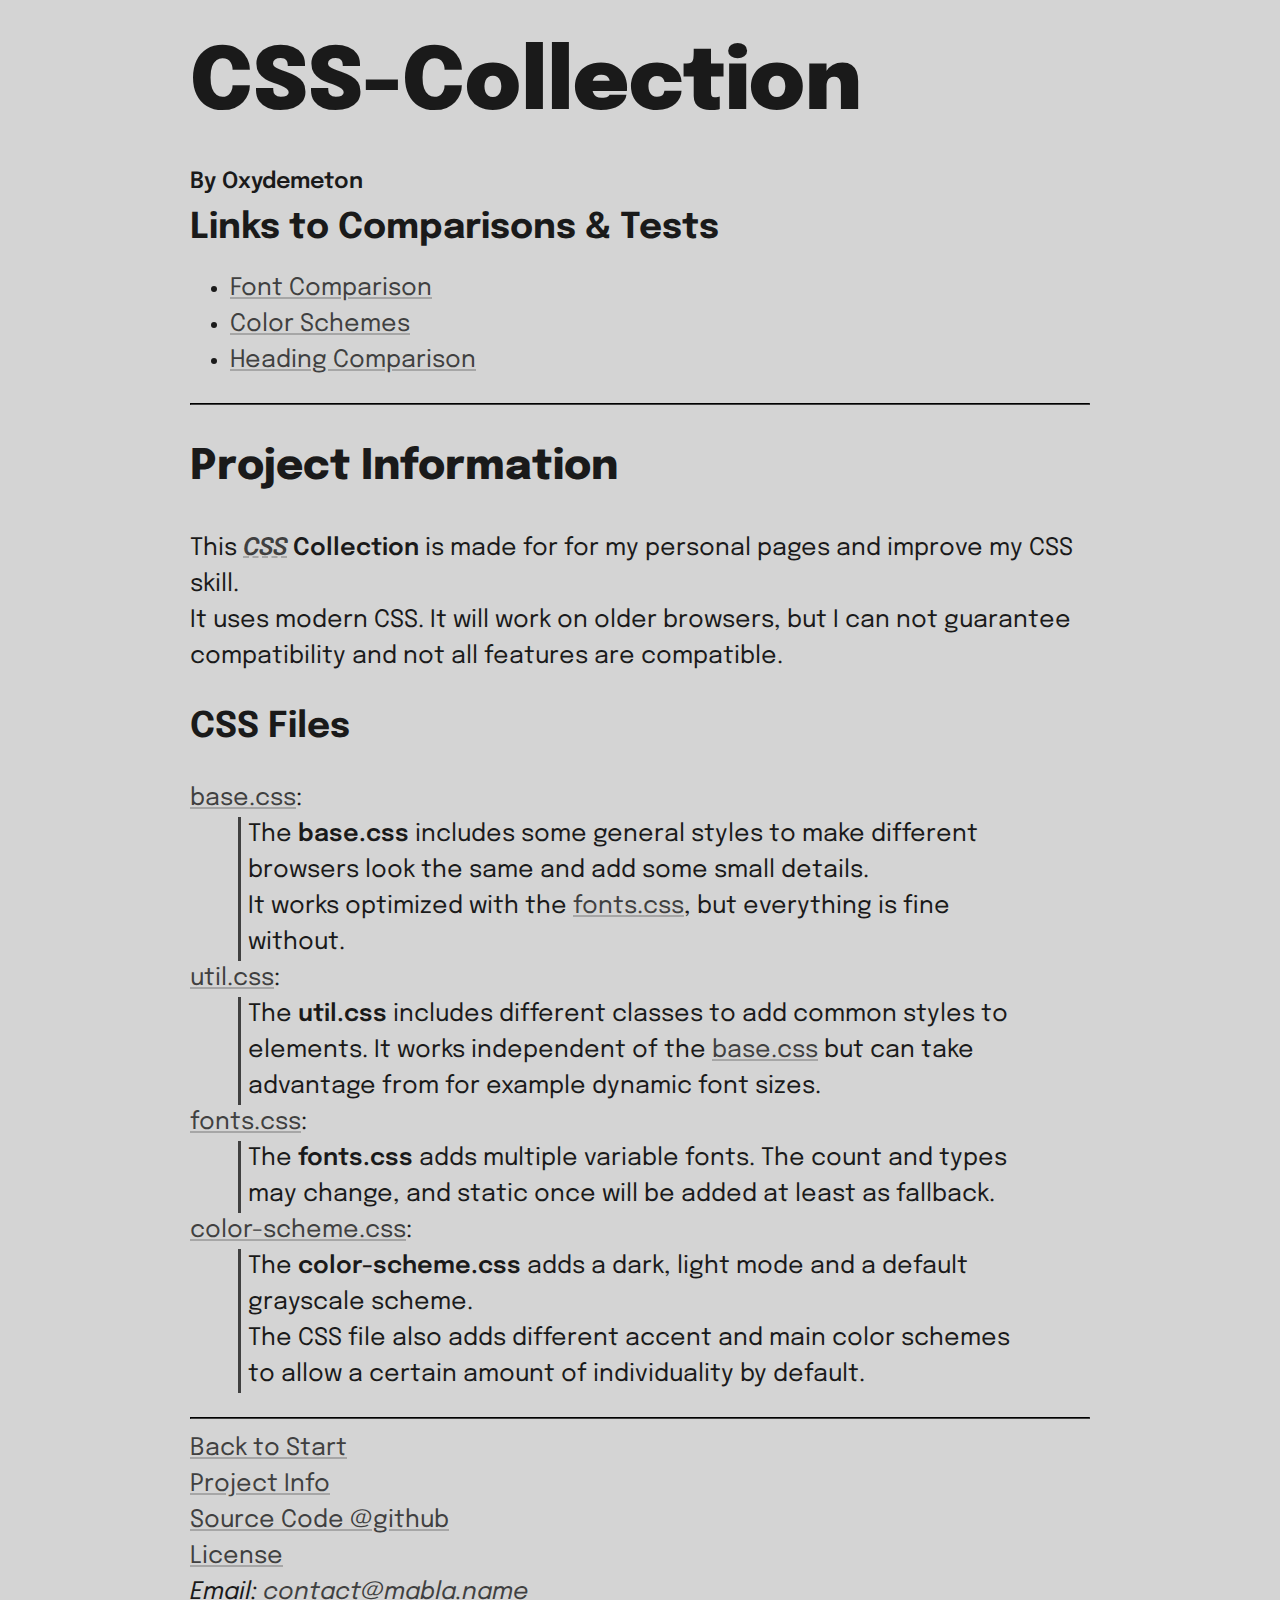
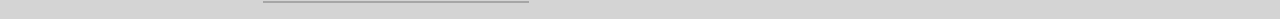
<file: index.html>
<!DOCTYPE html>
<html lang="en">
<head>
    <meta charset="UTF-8">
    <meta http-equiv="X-UA-Compatible" content="IE=edge">
    <meta name="viewport" content="width=device-width, initial-scale=1.0">
    <meta http-equiv="Content-Type" content="text/html;charset=UTF-8">
    <meta name="description" content="Overview over multiple css comparisons using a css collection">
    <link rel="shortcut icon" href="favicon.png" type="image/png">
    <title>CSS Collection</title>
    <link rel="stylesheet" href="css/base.css">
    <link rel="stylesheet" href="css/color-scheme.css">
    <link rel="stylesheet" href="css/fonts.css">
    <link rel="stylesheet" href="css/util.css">
    <style>
        body {
            font-size: x-large;
        }
    </style>
</head>
<body class="ft-epilogue square-body">
    <head>
        <h1 class="h-margin-small">CSS-Collection</h1>
        <h6 class="h-margin-small">By Oxydemeton</h6>
        <h4 class="h-margin-small">
            Links to Comparisons & Tests
        </h4>
        <ul>
            <li><a href="fonts.html">Font Comparison</a></li>
            <li><a href="color-scheme.html">Color Schemes</a></li>
            <!--<li><a href="layout-util.html">Layout with util</a></li>--><!--Not Ready to release-->
            <li><a href="heading.html">Heading Comparison</a></li>
        </ul>
    </head>
    <hr>
    <main>
        <h3 id="info">Project Information</h3>
        <p>
            This <dfn id="CSS-collection"><abbr title="Cascading Style Sheets">CSS</abbr> Collection</dfn> is made for for my personal pages and improve my CSS skill. <br>
            It uses modern CSS. It will work on older browsers, but I can not guarantee compatibility and not all features are compatible.
        </p>
        <h4>CSS Files</h4>
        <dl>
            <dt><a href="https://github.com/oxydemeton/css-collection/blob/main/css/base.css">base.css</a></dt>
            <dd>
                The <dfn id="base-css">base.css</dfn> includes some general styles to make different browsers look the same and add some small details. <br>
                It works optimized with the <a href="#fonts-css">fonts.css</a>, but everything is fine without.
            </dd>
            <dt><a href="https://github.com/oxydemeton/css-collection/blob/main/css/util.css">util.css</a></dt>
            <dd>The <dfn id="util-css">util.css</dfn> includes different classes to add common styles to elements. It works independent of the <a href="#base-css">base.css</a> but can take advantage from for example dynamic font sizes.</dd>
            <dt><a href="https://github.com/oxydemeton/css-collection/blob/main/css/fonts.css">fonts.css</a></dt>
            <dd>The <dfn id="fonts-css">fonts.css</dfn> adds multiple variable fonts. The count and types may change, and static once will be added at least as fallback.</dd>
            <dt><a href="https://github.com/oxydemeton/css-collection/blob/main/css/color-scheme.css">color-scheme.css</a></dt>
            <dd>
                The <dfn id="color-scheme-css">color-scheme.css</dfn> adds a dark, light mode and a default grayscale scheme. <br>
                The CSS file also adds different accent and main color schemes to allow a certain amount of individuality by default.
            </dd>
        </dl>
    </main>
    <hr>
    <footer>
        <a href="#">Back to Start</a><br>
        <a href="index.html#info">Project Info</a> <br>
        <a href="https://github.com/oxydemeton/css-collection">Source Code @github</a> <br>
        <a href="https://github.com/oxydemeton/css-collection/blob/main/LICENSE">License</a>
        <address>
            Email: <a href="mailto:contact@mabla.name">contact@mabla.name</a>
        </address>
    </footer>
</body>
</html>
</file>
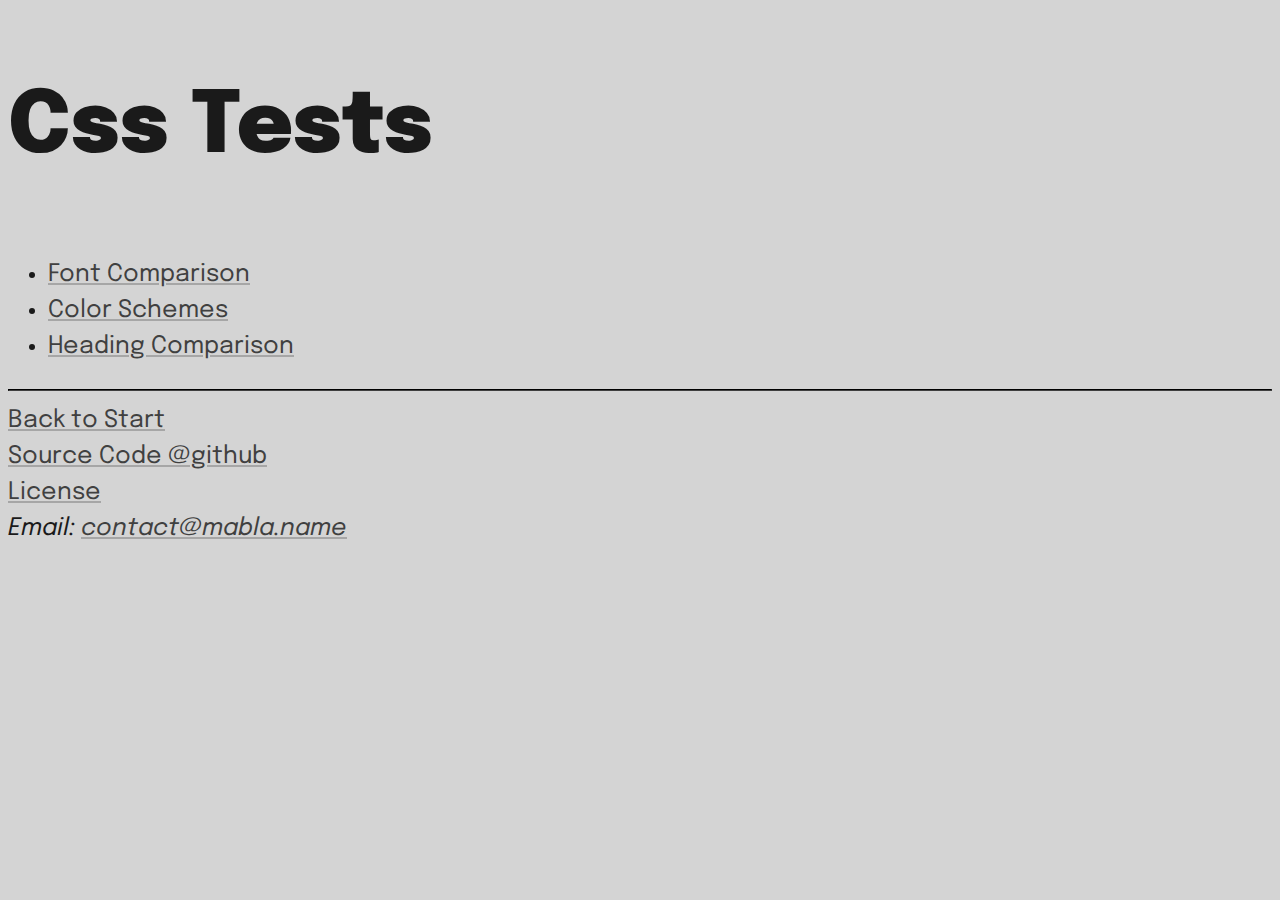
<file: tests/index.html>
<!DOCTYPE html>
<html lang="en">
<head>
    <meta charset="UTF-8">
    <meta http-equiv="X-UA-Compatible" content="IE=edge">
    <meta name="viewport" content="width=device-width, initial-scale=1.0">
    <title>CSS Test</title>
    <link rel="stylesheet" href="../base.css">
    <link rel="stylesheet" href="../color-scheme.css">
    <link rel="stylesheet" href="../fonts.css">
    <style>
        body {
            font-size: x-large;
        }
    </style>
</head>
<body class="ft-epilogue">
    <h1>Css Tests</h1>
    <ul>
        <li><a href="fonts.html">Font Comparison</a></li>
        <li><a href="color-scheme.html">Color Schemes</a></li>
        <!--<li><a href="layout-util.html">Layout with util</a></li>-->
        <li><a href="heading.html">Heading Comparison</a></li>
    </ul>
    <hr>
    <footer>
        <a href="#">Back to Start</a><br>
        <a href="https://github.com/oxydemeton/css-collection">Source Code @github</a> <br>
        <a href="https://github.com/oxydemeton/css-collection/blob/main/LICENSE">License</a>
        <address>
            Email: <a href="mailto:contact@mabla.name">contact@mabla.name</a>
        </address>
    </footer>
</body>
</html>
</file>
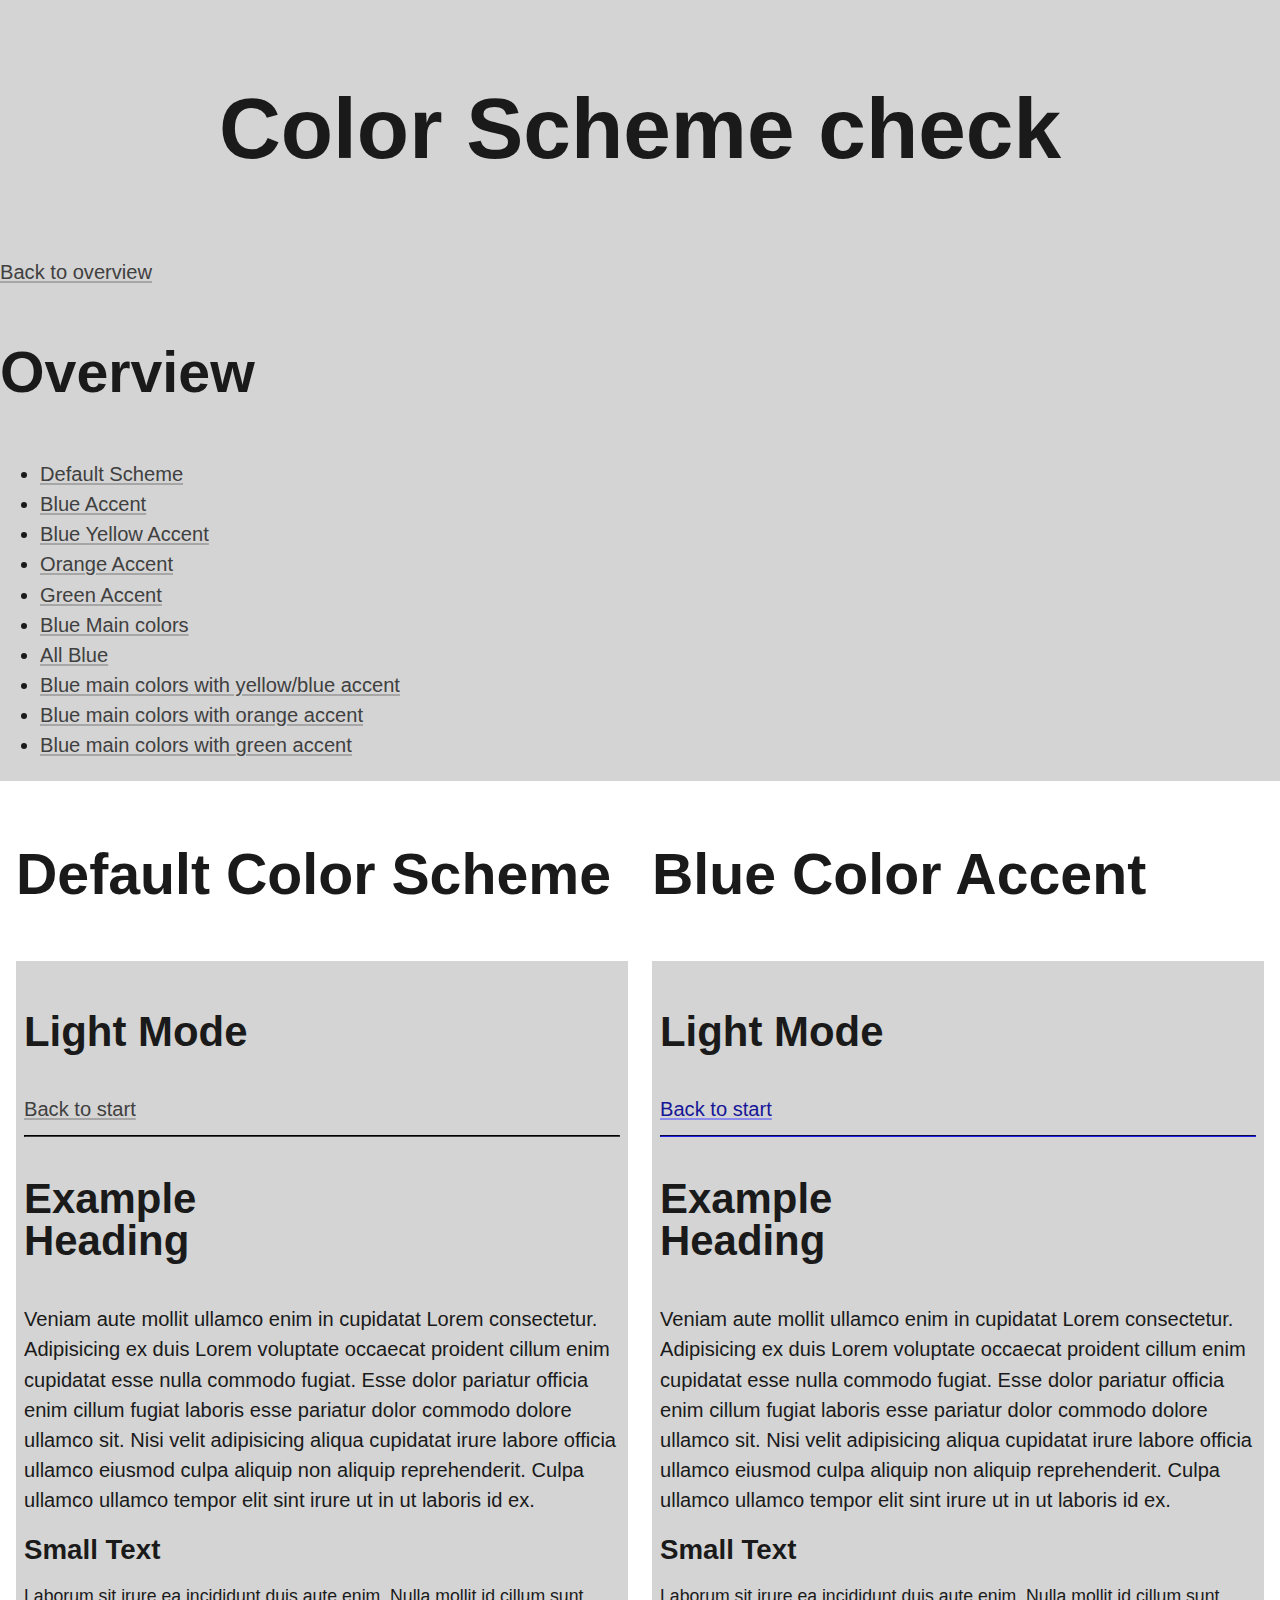
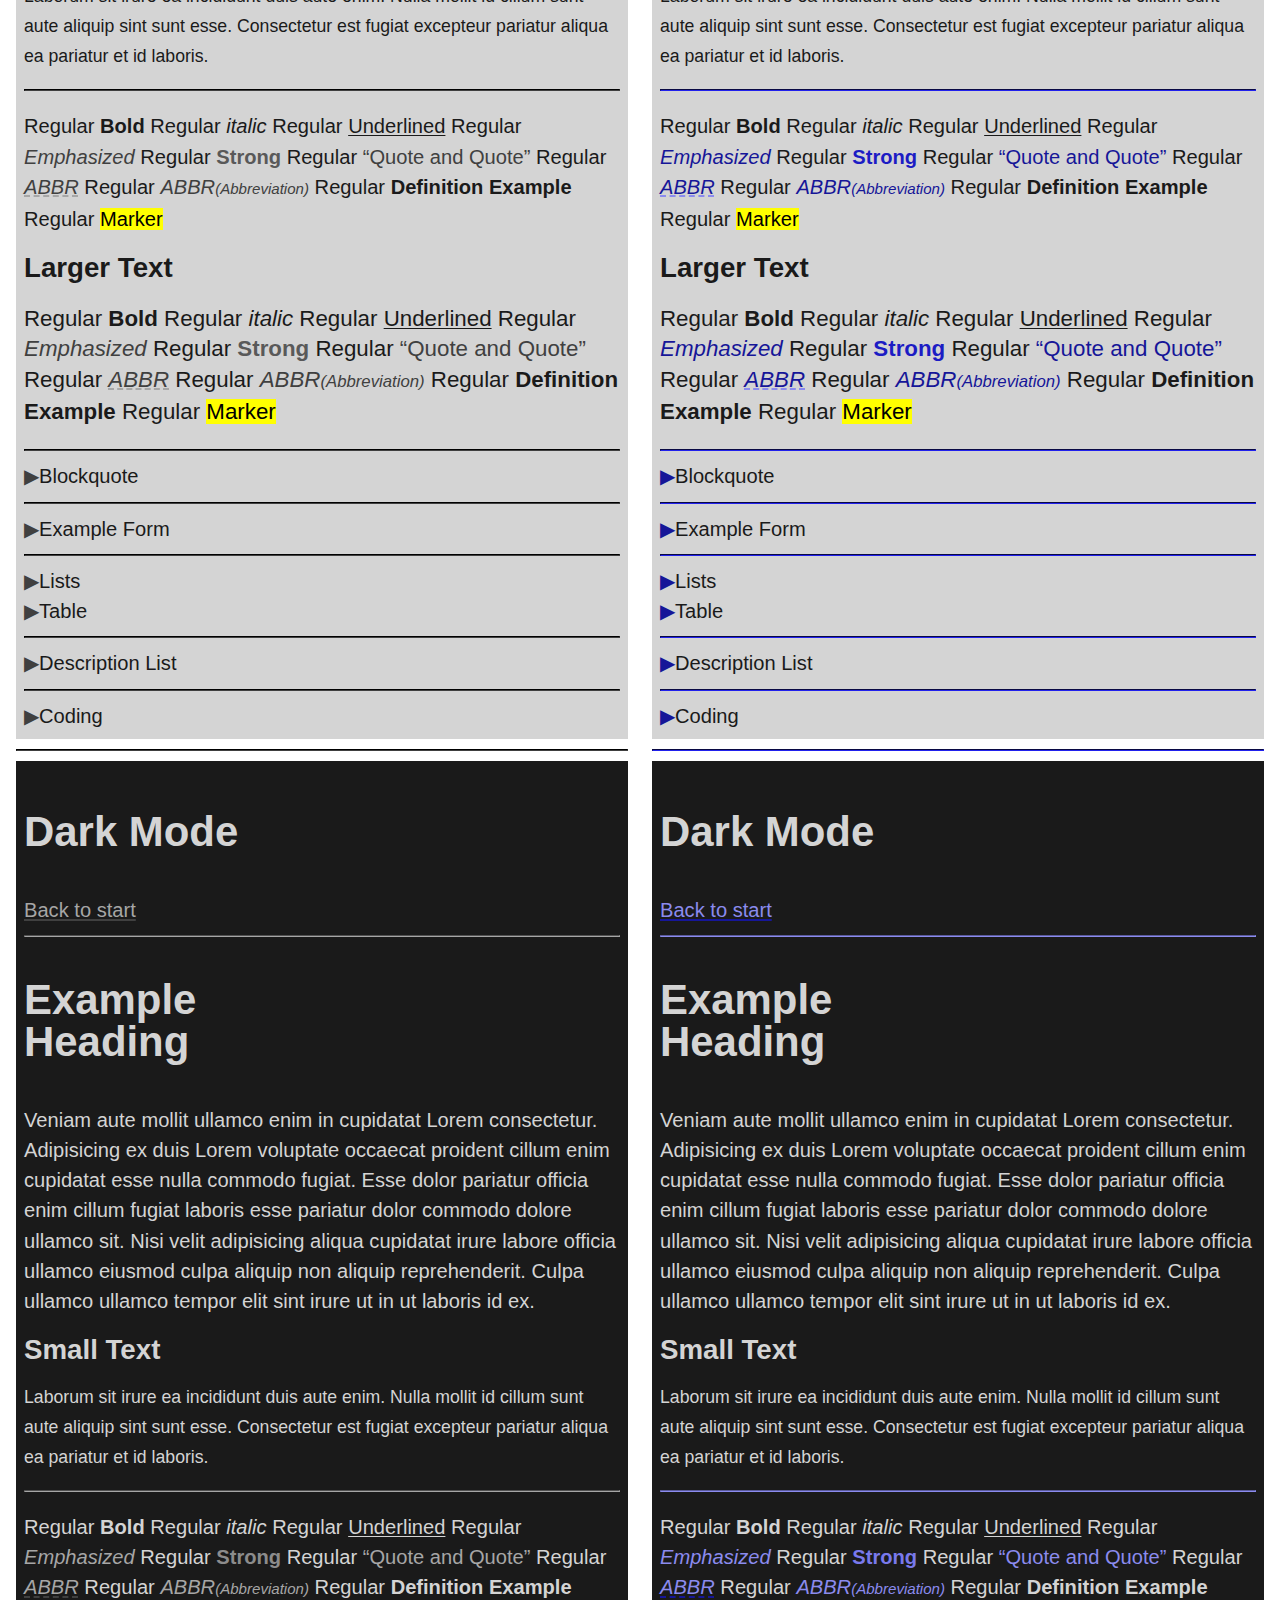
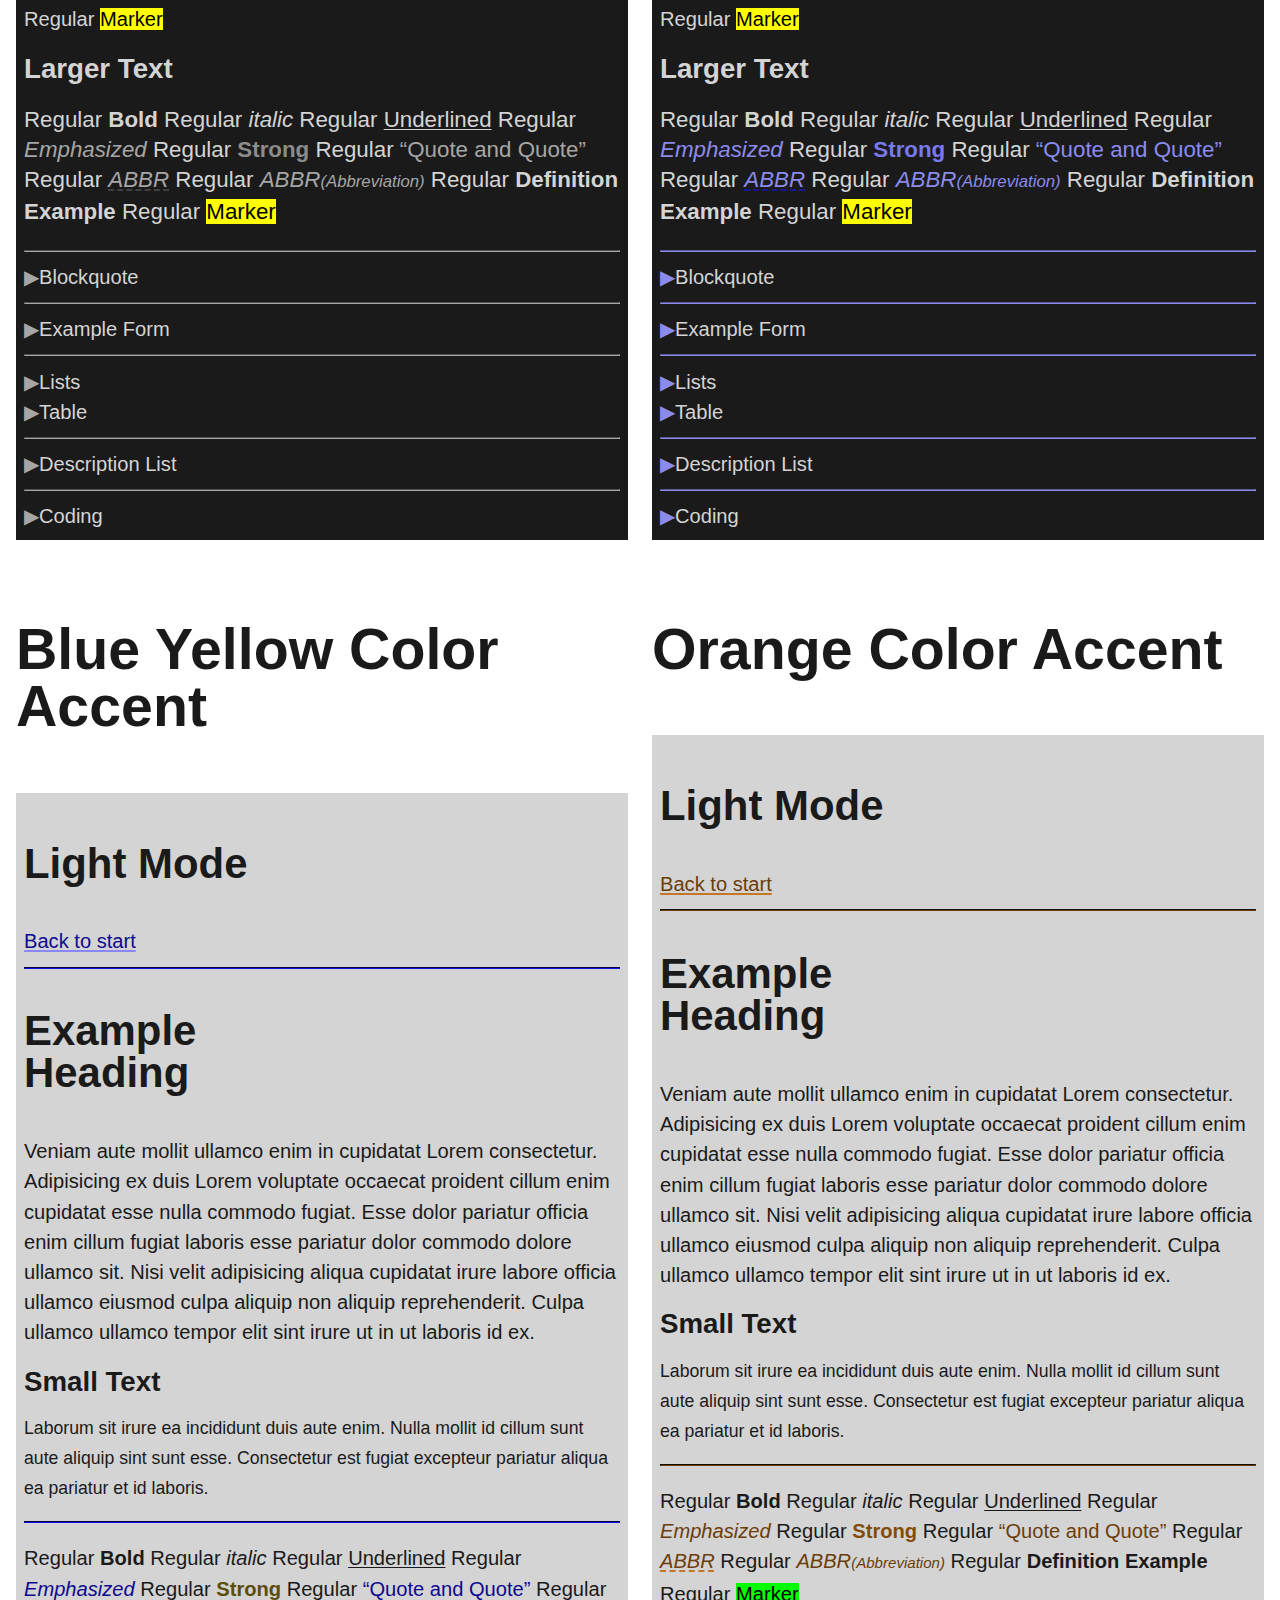
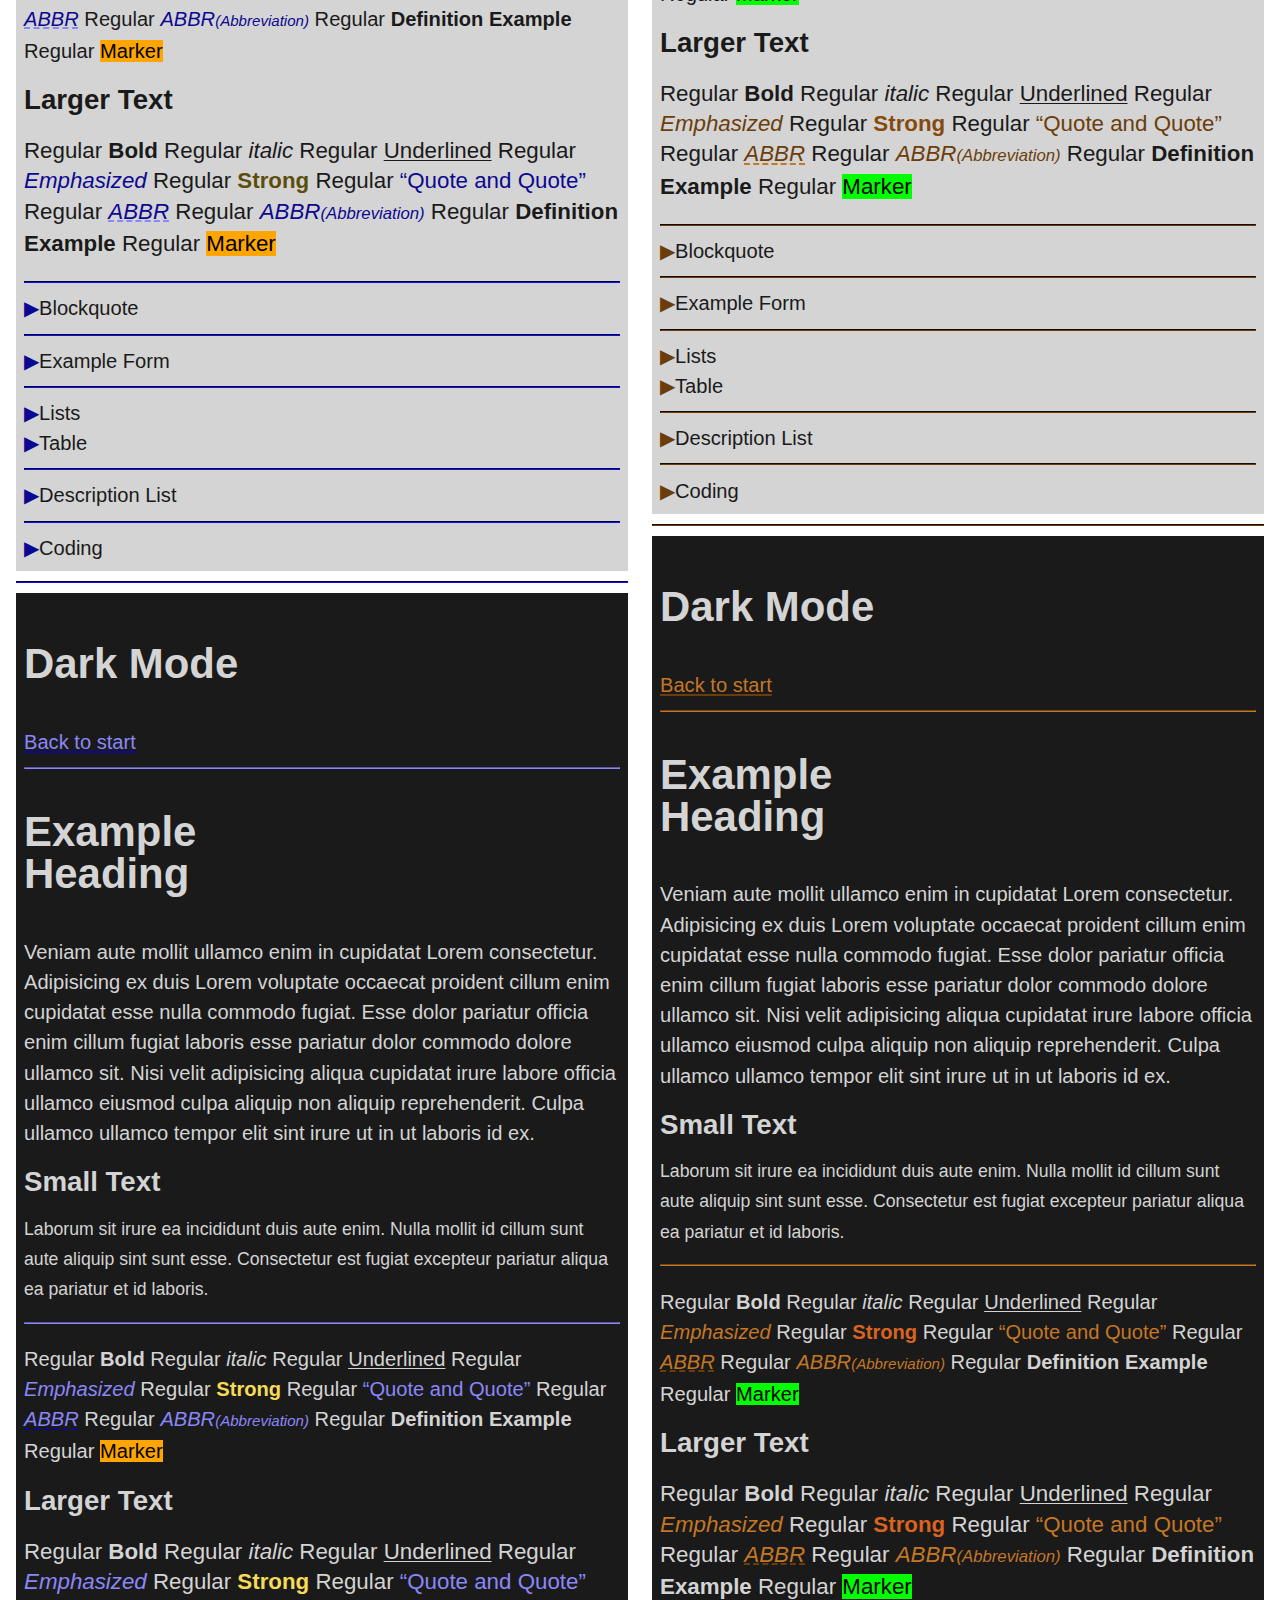
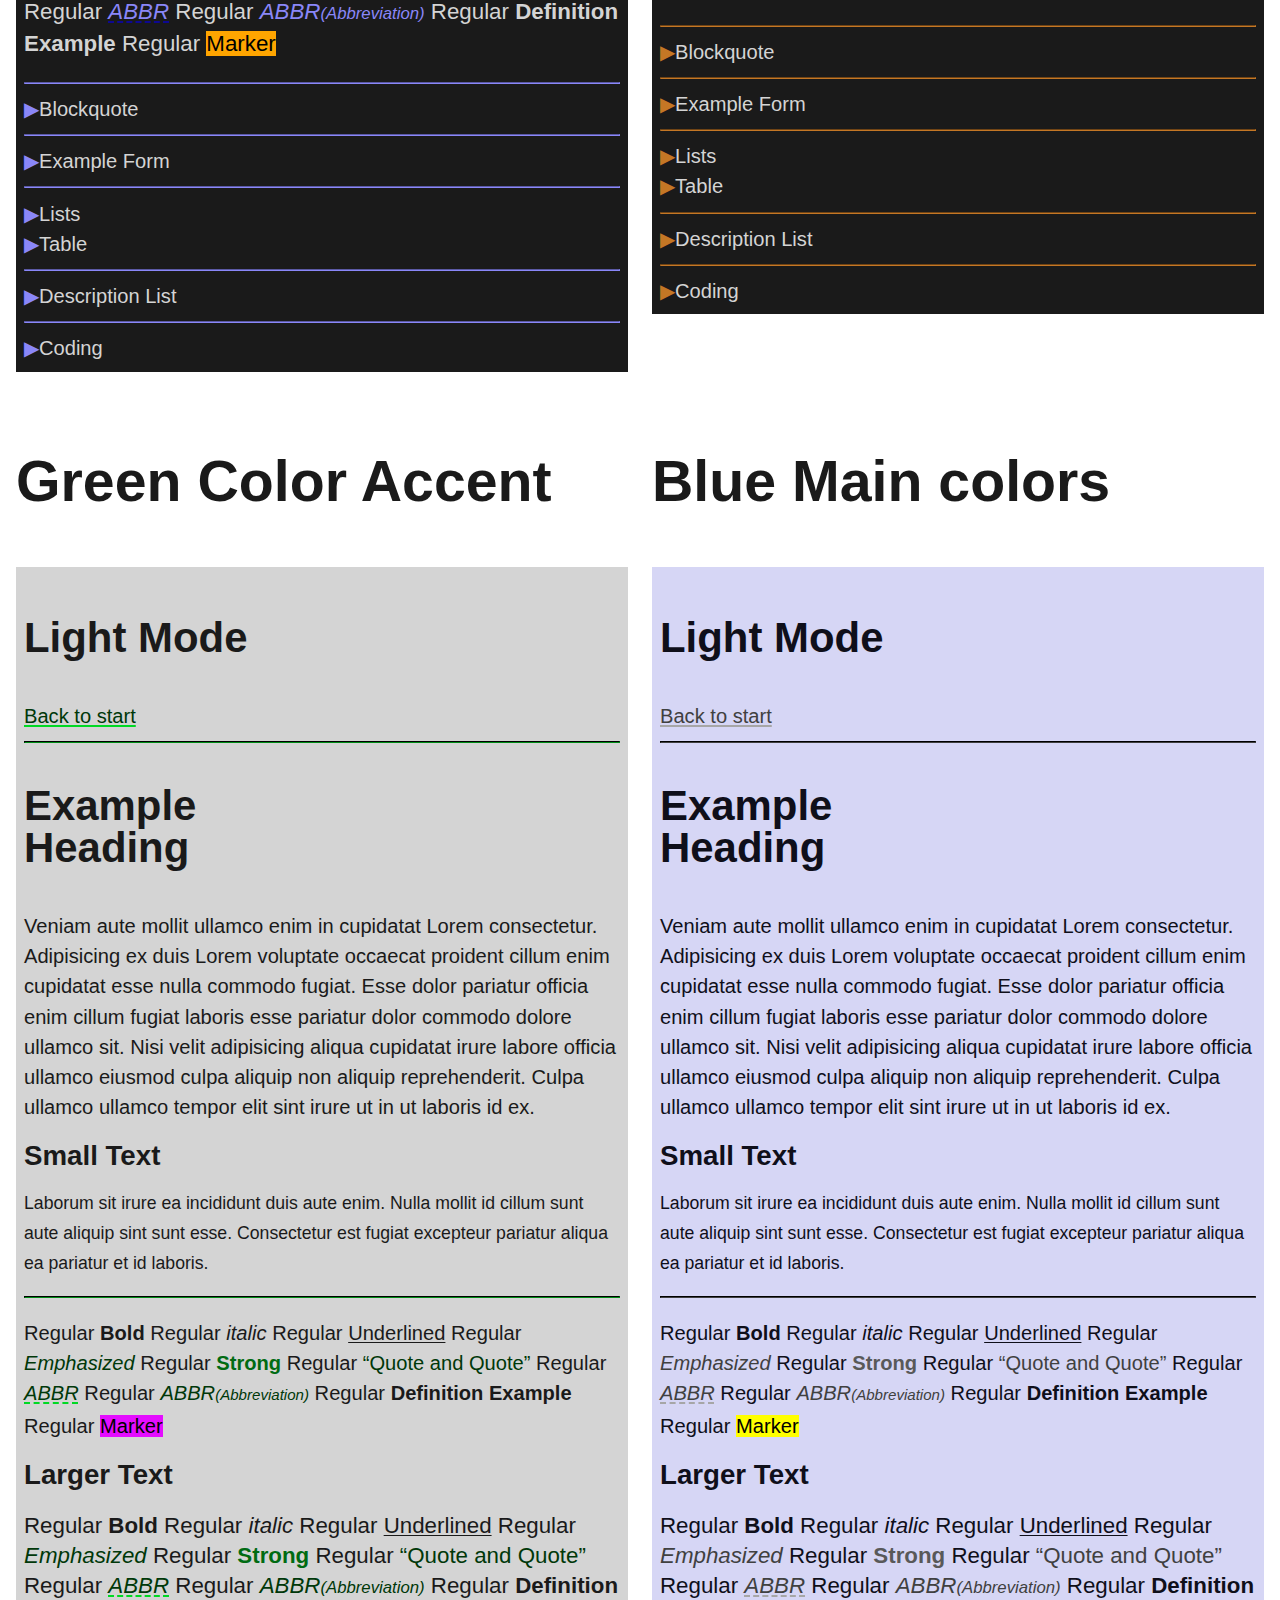
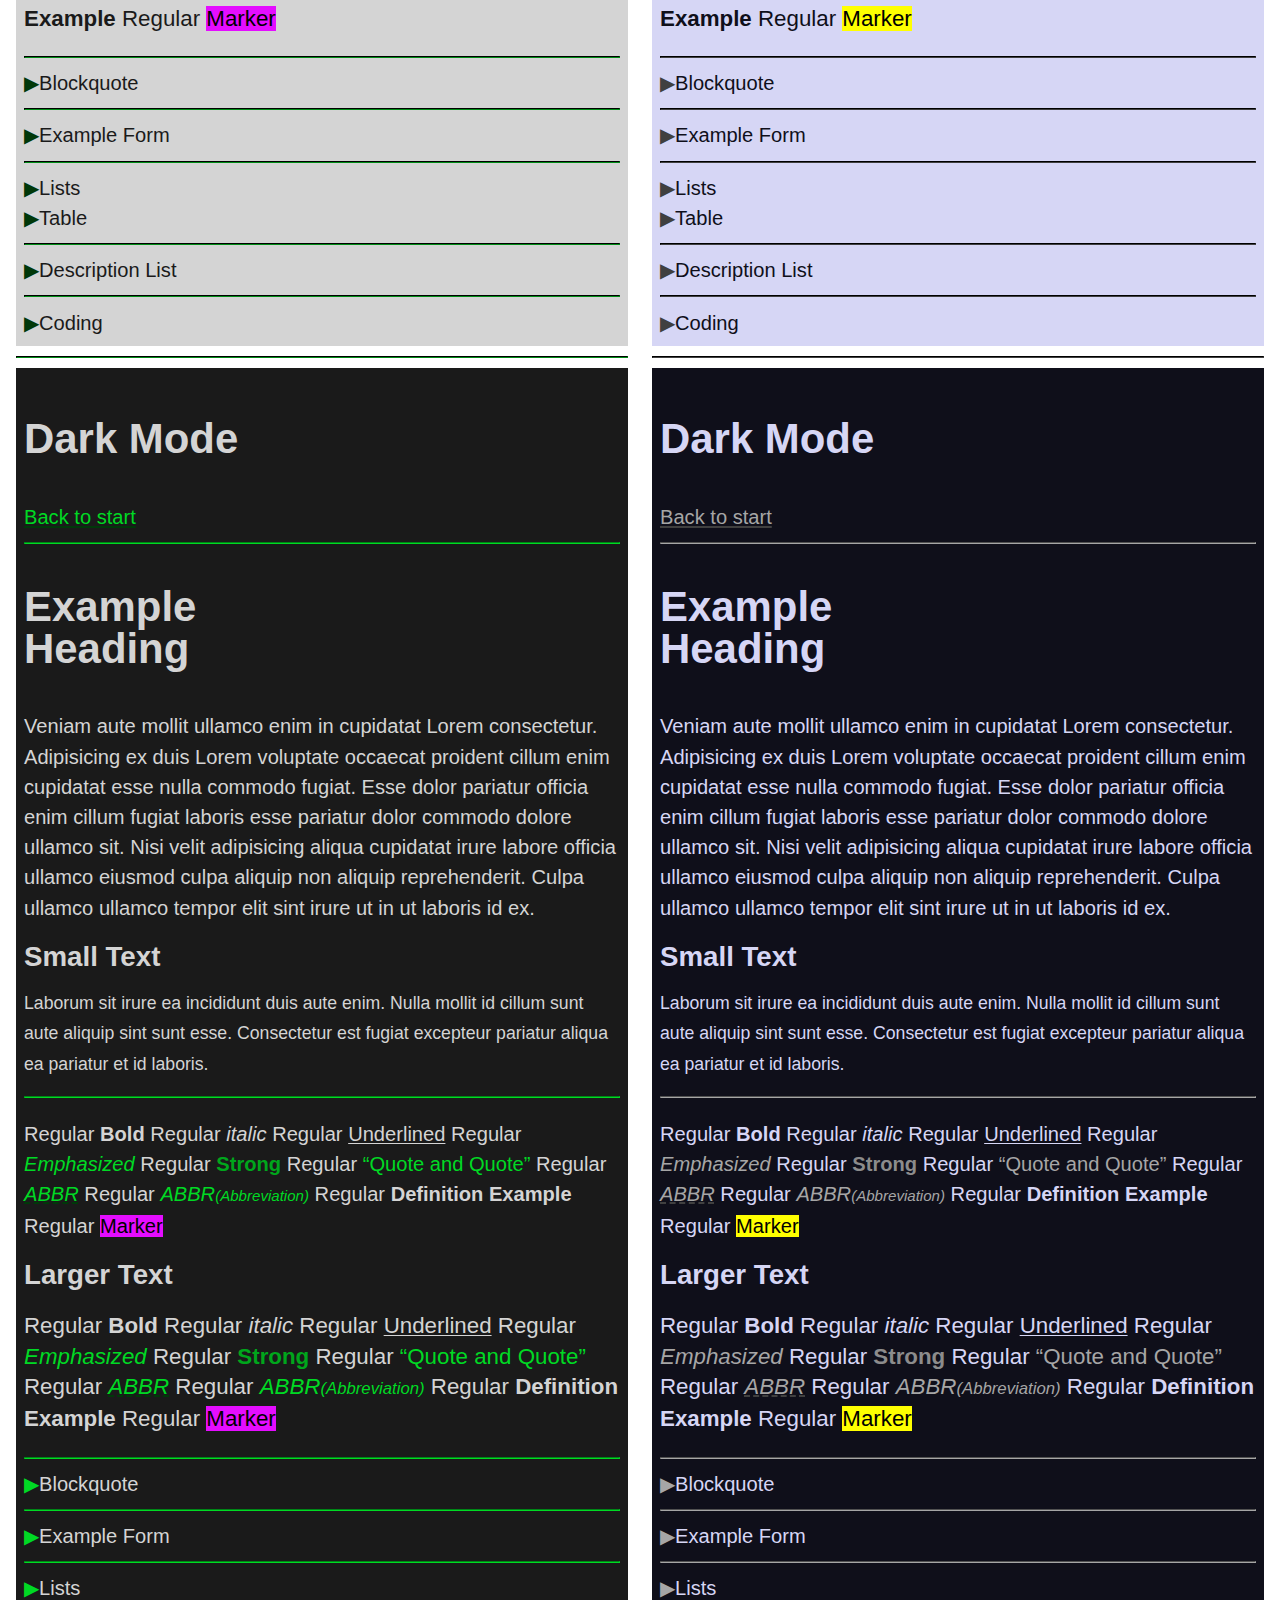
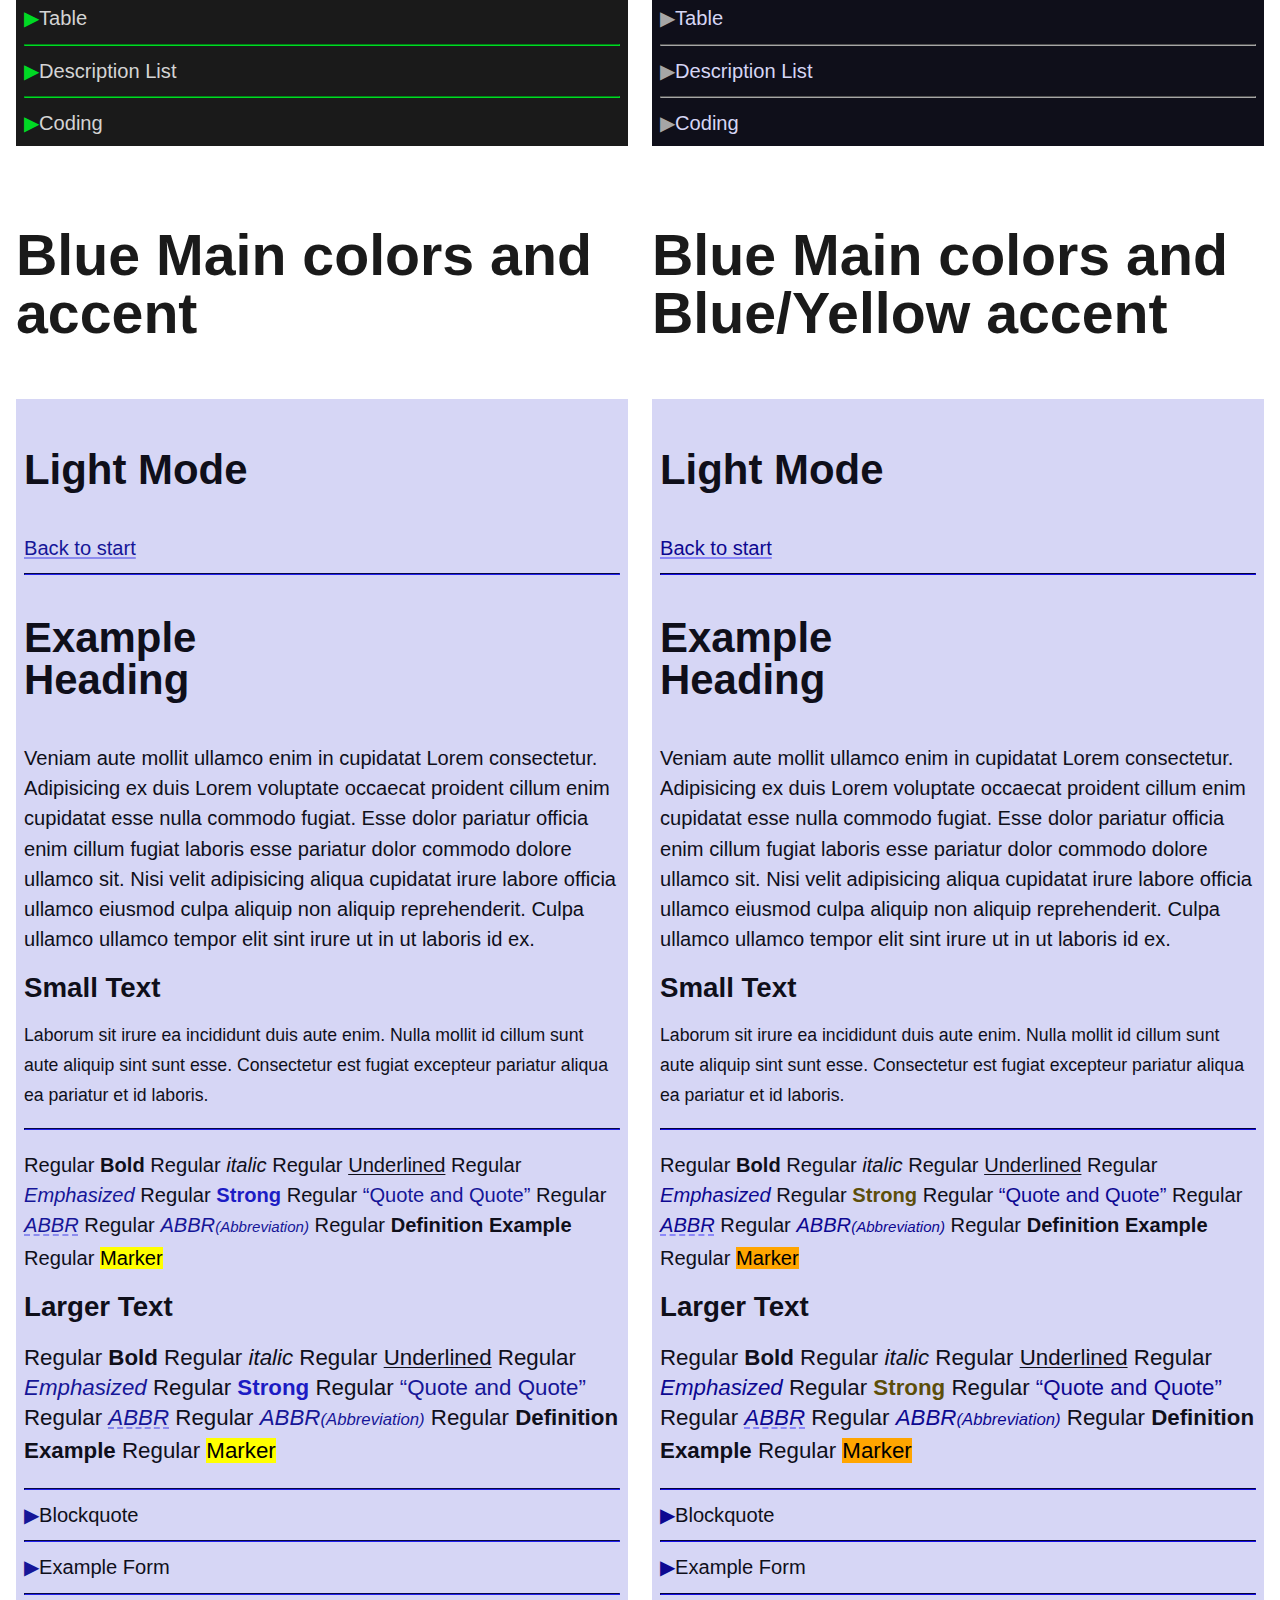
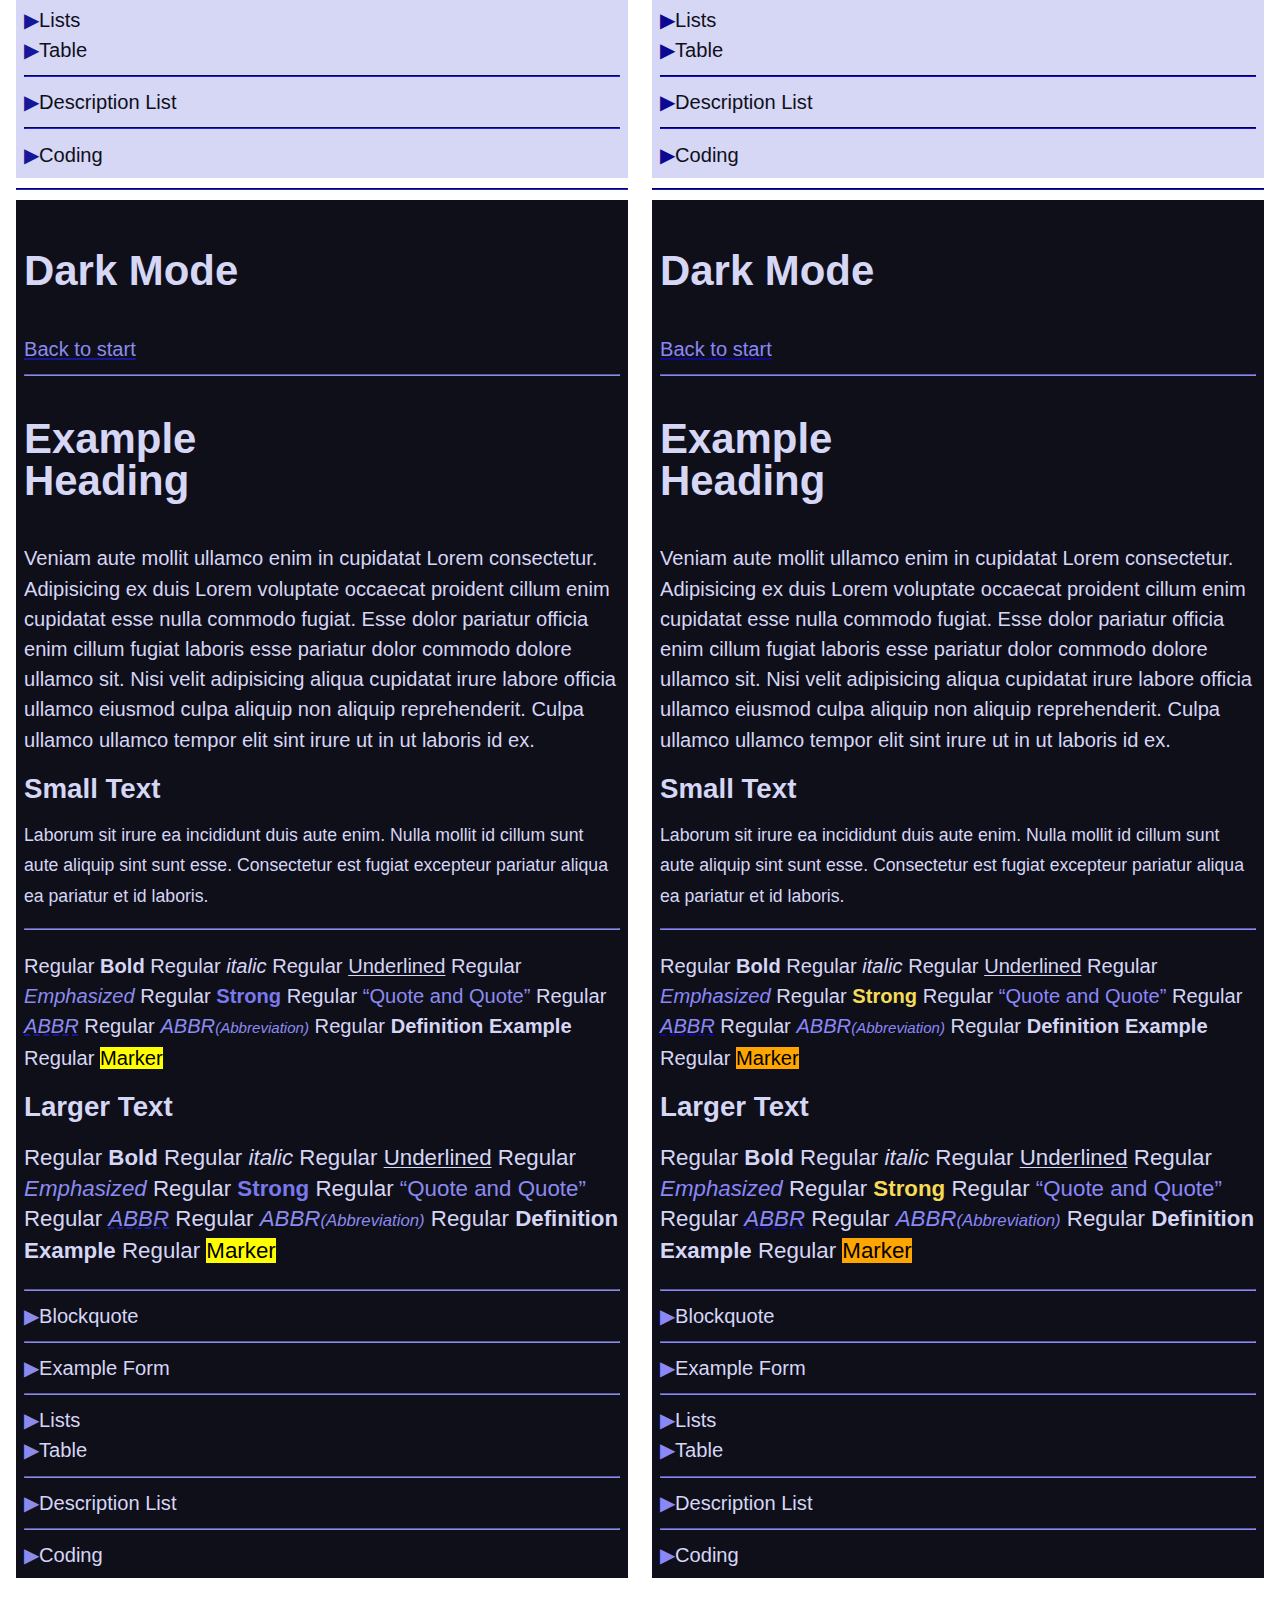
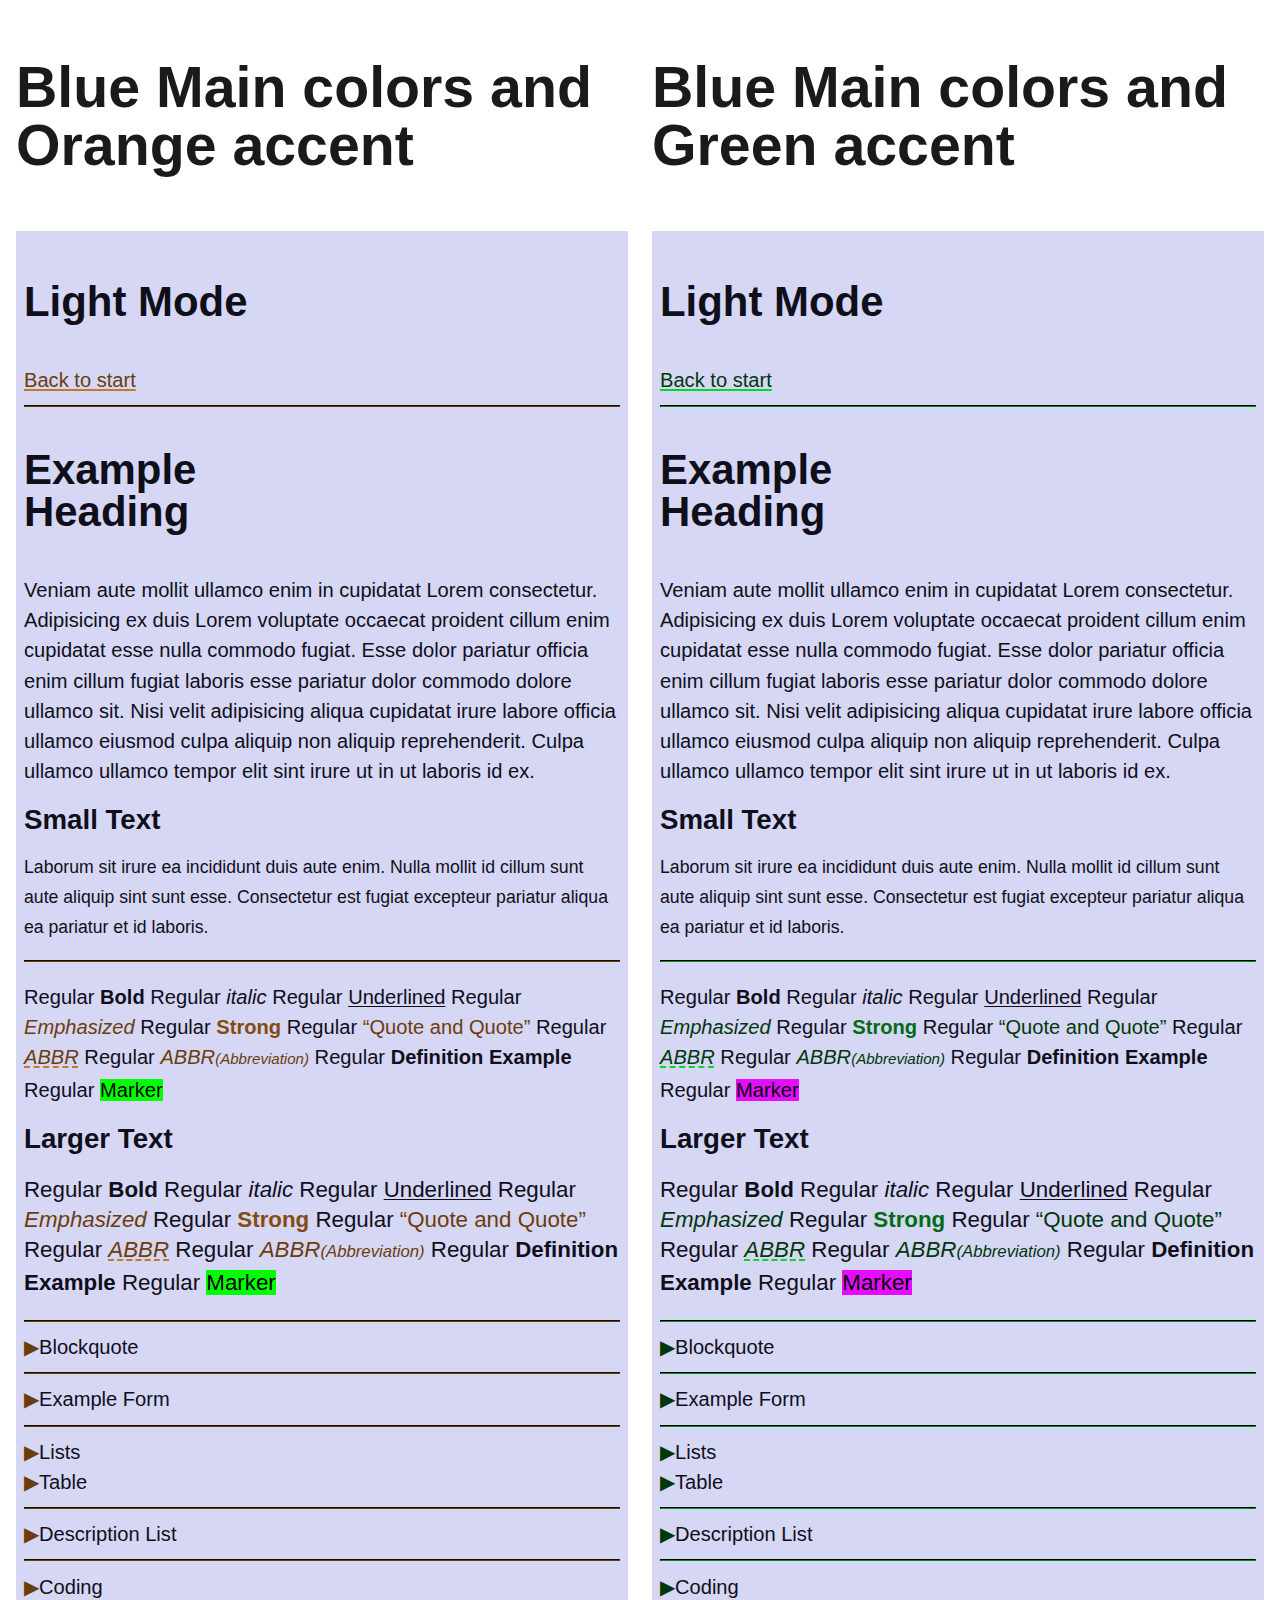
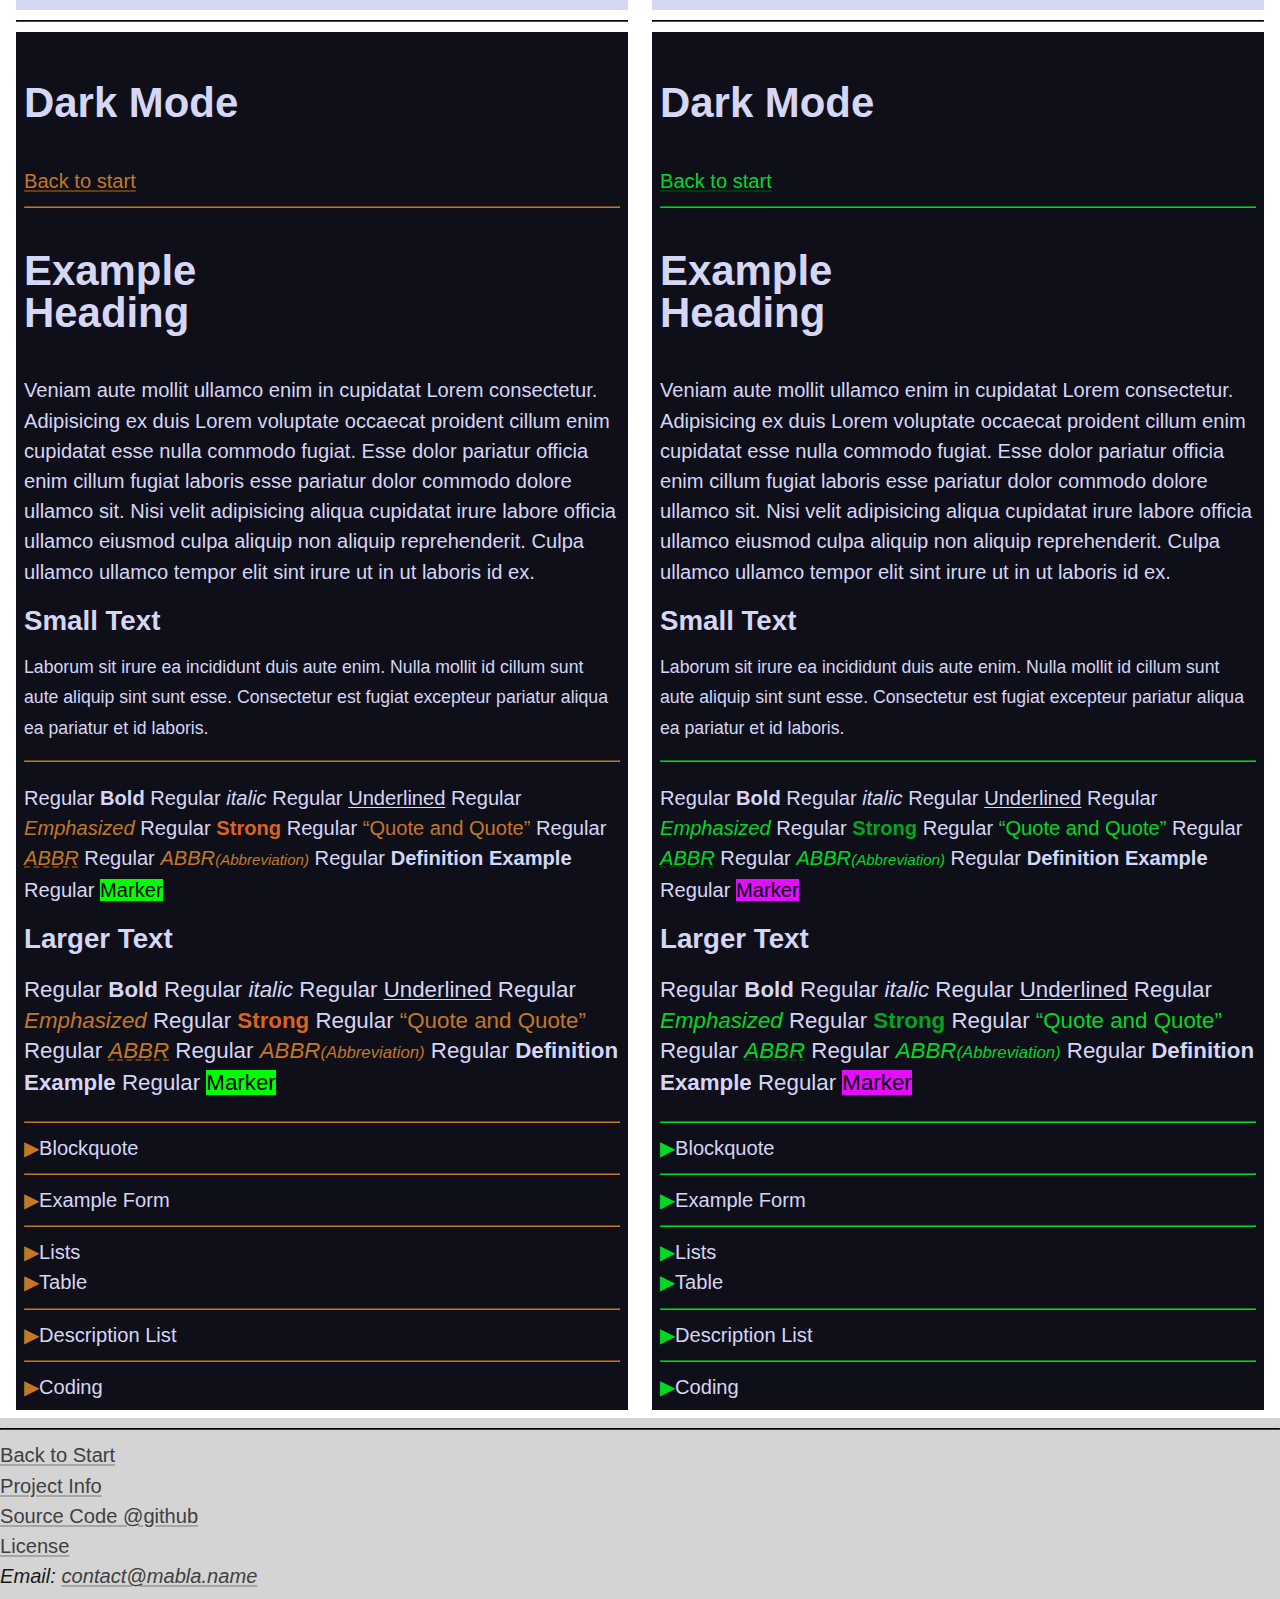
<file: color-scheme.html>
<!DOCTYPE html>
<html lang="en">
<head>
    <meta charset="UTF-8">
    <meta http-equiv="X-UA-Compatible" content="IE=edge">
    <meta name="viewport" content="width=device-width, initial-scale=1.0">
    <link rel="shortcut icon" href="favicon.png" type="image/png">
    <link rel="shortcut icon" href="favicon.png" type="image/png">
    <meta http-equiv="Content-Type" content="text/html;charset=UTF-8">
    <meta name="description" content="CSS color Scheme comparison with example text, form and more">
    <title>Color Scheme</title>
    <link rel="stylesheet" href="css/base.css">
    <link rel="stylesheet" href="css/color-scheme.css">
    <link rel="stylesheet" href="css/color-schemes/accent-blue-yellow.css">
    <link rel="stylesheet" href="css/color-schemes/accent-orange.css">
    <link rel="stylesheet" href="css/color-schemes/blue.css">
    <link rel="stylesheet" href="css/color-schemes/accent-green.css">
    <link rel="stylesheet" href="css/color-schemes/util.css">
    <link rel="stylesheet" href="css/fonts.css">
    <link rel="stylesheet" href="css/util.css">
    <style>
        :root {
            font-family: sans-serif;
        }  
        h1 {
            text-align: center;
        }
        body {
            max-width: 1300px;
            margin-inline: auto;
        }
        main {
            background-color: hsl(0 0% 100%);
            padding-inline: .5rem;
            display: grid;
            grid-template-columns: repeat(auto-fit, minmax(min(100%,50ch), 1fr));
            gap: .5rem;
        }
        @media(prefers-color-scheme: dark)  {
            main {
                background-color: hsl(0 0% 0%);
            }
        }
        section {
            padding: .5rem;
        }
        p, blockquote {
            column-width: 45ch;
        }
        input {
            padding: 4px;
        }
    </style>
</head>
<body>
    <header>    
        <h1>Color Scheme check</h1>
        <a href="index.html">Back to overview</a>
        <nav>
            <h2>Overview</h2>
            <ul>
                <li>
                    <a href="#cs-default">Default Scheme</a>
                </li>
                <li>
                    <a href="#cs-accent-blue">Blue Accent</a>
                </li>
                <li>
                    <a href="#cs-accent-blue-yellow">Blue Yellow Accent</a>
                </li>
                <li>
                    <a href="#cs-accent-orange">Orange Accent</a>
                </li>
                <li>
                    <a href="#cs-accent-green">Green Accent</a>
                </li>
                <li>
                    <a href="#cs-main-blue">Blue Main colors</a>
                </li>
                <li>
                    <a href="#cs-all-blue">All Blue</a>
                </li>
                <li>
                    <a href="#cs-main-blue-accent-yellow">Blue main colors with yellow/blue accent</a>
                </li>
                <li>
                    <a href="#cs-main-blue-accent-orange">Blue main colors with orange accent</a>
                </li>
                <li>
                    <a href="#cs-main-blue-accent-green">Blue main colors with green accent</a>
                </li>
            </ul>
        </nav>
    </header>
    <noscript>Pleas enable JavaScript to activate detailed content.</noscript>
    <main>
        <section class="cs cs-default" id="cs-default">
            <h2>Default Color Scheme</h2>
        </section>
        <section class="cs cs-accent-blue" id="cs-accent-blue">
            <h2>Blue Color Accent</h2>
        </section>
        <section class="cs cs-accent-blue-yellow" id="cs-accent-blue-yellow">
            <h2>Blue Yellow Color Accent</h2>
        </section>
        <section class="cs cs-accent-orange" id="cs-accent-orange">
            <h2>Orange Color Accent</h2>
        </section>
        <section class="cs cs-accent-green" id="cs-accent-green">
            <h2>Green Color Accent</h2>
        </section>
        <section class="cs cs-main-blue" id="cs-main-blue">
            <h2>Blue Main colors</h2>
        </section>
        <section class="cs cs-main-blue cs-accent-blue" id="cs-all-blue">
            <h2>Blue Main colors and accent</h2>
        </section>
        <section class="cs cs-main-blue cs-accent-blue-yellow" id="cs-main-blue-accent-yellow">
            <h2>Blue Main colors and Blue/Yellow accent</h2>
        </section>
        <section class="cs cs-main-blue cs-accent-orange" id="cs-main-blue-accent-orange">
            <h2>Blue Main colors and Orange accent</h2>
        </section>
        <section class="cs cs-main-blue cs-accent-green" id="cs-main-blue-accent-green">
            <h2>Blue Main colors and Green accent</h2>
        </section>
    </main>
    <hr>
    <footer>
        <a href="#">Back to Start</a><br>
        <a href="index.html#info">Project Info</a> <br>
        <a href="https://github.com/oxydemeton/css-collection">Source Code @github</a> <br>
        <a href="https://github.com/oxydemeton/css-collection/blob/main/LICENSE">License</a>
        <address>
            Email: <a href="mailto:contact@mabla.name">contact@mabla.name</a>
        </address>
    </footer>

    <template id="mode-template">
        <a href="#">Back to start</a>
        <hr>
        <article>
            <h3>Example <br> Heading</h3>
            <p>
                Veniam aute mollit ullamco enim in cupidatat Lorem consectetur. Adipisicing ex duis Lorem voluptate occaecat proident cillum enim cupidatat esse nulla commodo fugiat. Esse dolor pariatur officia enim cillum fugiat laboris esse pariatur dolor commodo dolore ullamco sit. Nisi velit adipisicing aliqua cupidatat irure labore officia ullamco eiusmod culpa aliquip non aliquip reprehenderit. Culpa ullamco ullamco tempor elit sint irure ut in ut laboris id ex.
            </p>
            <h5>Small Text</h5>
            <p class="ft-size-sm">
                Laborum sit irure ea incididunt duis aute enim. Nulla mollit id cillum sunt aute aliquip sint sunt esse. Consectetur est fugiat excepteur pariatur aliqua ea pariatur et id laboris.
            </p>
            <hr>
            <p>
                Regular <b>Bold</b> Regular <i>italic</i> Regular <u>Underlined</u> Regular <em>Emphasized</em> Regular <strong>Strong</strong>
                Regular <q>Quote and Quote</q> Regular <abbr title="Abbreviation">Abbr</abbr> Regular <abbr class="abbr-show-explanation" title="Abbreviation">Abbr</abbr>
                Regular <dfn>Definition Example</dfn> Regular <mark>Marker</mark>
            </p>
            <h5>Larger Text</h5>
            <p class="ft-size-md">                
                Regular <b>Bold</b> Regular <i>italic</i> Regular <u>Underlined</u> Regular <em>Emphasized</em> Regular <strong>Strong</strong>
                Regular <q>Quote and Quote</q> Regular <abbr title="Abbreviation">Abbr</abbr> Regular <abbr class="abbr-show-explanation" title="Abbreviation">Abbr</abbr>
                Regular <dfn>Definition Example</dfn> Regular <mark>Marker</mark>
            </p>
            <hr>
            <details>
                <summary>Blockquote</summary>
                <blockquote>
                    Reprehenderit tempor proident fugiat non dolor exercitation occaecat do adipisicing tempor eu. Nisi anim qui anim minim ad aliqua qui duis. Qui culpa sit sit veniam cillum in eu. <br>
                    Tempor enim laboris consectetur cupidatat magna excepteur voluptate labore. Ea cillum consequat duis laboris aute ut magna Lorem non Lorem ut aliqua. Eiusmod cupidatat aliquip do elit sunt do. Mollit occaecat ullamco veniam non est nisi incididunt Lorem nostrud Lorem. Aliqua id culpa magna ea ut consectetur magna fugiat exercitation voluptate qui. Sint ex ex nostrud dolor aute reprehenderit elit duis elit sit tempor.
                    <br>
                    <cite>--Lorem Impsum Extension</cite>
                </blockquote>
            </details>
        </article>
        <hr>
        <details>
            <summary>Example Form</summary>
            <form action="#">
                <textarea name="area" cols="30" rows="2" style="display: inline;">Text Area</textarea><br>
                <input type="checkbox" name="check">Checkbox <br>
                <input type="text" name="text" placeholder="Text">
                <input type="email" placeholder="Email"> 
                <input type="tel" placeholder="Telephone">
                <input type="search" placeholder="Search">
                <input type="password" placeholder="Password"> <br>
                <input type="number" placeholder="number"> <input type="range" min="0" max="5" step="1"> Range <br>
                <input type="color"> Color Picker <br>
                <input type="radio" name="radio" checked="checked""><input type="radio" name="radio"> Radio Buttons <br>
                <select name="selection">
                    <option value="">Pleas select your favorite</option>
                    <optgroup label="Animals">
                        <option value="Dog">Dog</option>
                        <option value="Cat">Cat</option>
                        <option value="Bird">Bird</option>
                    </optgroup>
                    <optgroup label="Color">
                        <option value="White">White</option>
                        <option value="Black">Black</option>
                        <option value="Gray">Gray</option>
                    </optgroup>
                </select>
                <br>
                <fieldset>
                    <legend>Times and Dates</legend>
                    <input type="date"> Datepicker <br>
                    <input type="datetime"> Datetime <br>
                    <input type="datetime-local"> Datetime Local <br>
                    <input type="month"> Month <br>
                    <input type="week"> Week <br>
                    <input type="time"> Time <br>
                </fieldset>
                <input type="file"> File <br>
                <input type="button" value="Button" role="none"> <input type="reset" value="Reset"> <input type="submit" value="Submit"> <button disabled="disabled">Disabled</button>
                <br>
                <button class="btn-action">ACTION</button>
                <br>
                Progressbar <progress max="100" value="50">50%</progress>
            </form>
        </details>
        <hr>
        <details>
                <summary>Lists</summary>
                <summary>Ul</summary>
                <ul>
                    <li>First Item</li>
                    <li>Second Item</li>
                    <li>
                        Third Item
                        <ul>
                            <li>First Inside</li>
                            <li>
                                Second Inside
                                <ul>
                                    <li>Next Inside</li>
                                    <li>Next Inside</li>
                                </ul>
                            </li>
                            <li>Third Inside</li>
                        </ul>
                    </li>
                    <li>Fourth Item</li>
                </ul>
                <summary>Ol</summary>
                <ol>
                    <li>First Item</li>
                    <li>Second Item</li>
                    <li>
                        Third Item
                        <ol type="a">
                            <li>First Inside</li>
                            <li>
                                Second Inside
                                <ol type="I">
                                    <li>Next Inside</li>
                                    <li>Next Inside</li>
                                </ol>
                            </li>
                            <li>Third Inside</li>
                        </ol>
                    </li>
                    <li>Fourth Item</li>
                </ol>
        </details>
        <details>
                <summary>Table</summary>
                <table>
                    <caption>Table Caption</caption>
                    <thead>
                        <tr><th></th> <th>First Col</th> <th>Second Col</th></tr>
                    </thead>
                    <tbody>
                        <tr><th>First Row</th><td>First Data</td> <td>Second Data</td></tr>
                        <tr><th>Second Row</th><td>First Data</td> <td>Second Data</td></tr>
                        <tr><th>Third Row</th><td>First Data</td> <td>Second Data</td></tr>
                        <tr><td>3 Row</td><td>1 Data</td> <td>2 Data</td></tr>
                    </tbody>
                </table>
        </details>
        <hr>
        <details>
                <summary>Description List</summary>
                <dl>
                    <dt>Color Themes</dt>
                    <dd>
                        Color Themes are Defined once and effect accent colors and main colors of a page or section.
                    </dd>
                    <dt>Effect</dt>
                    <dd><dfn>Main colors</dfn> are used for regular text and the background. They have a strong accent against each other and make up most of the page.</dd>
                    <dt>Accent Colors</dt>
                    <dd>A <dfn>small Accent</dfn> is used for small decorations and details.</dd>
                    <dd>A <dfn>large Accent</dfn> is used for eye catch and main elements to direct users.</dd>
                </dl>
        </details>
        <hr>
        <details>
            <summary>Coding</summary>
            <h3>Code</h3>
            <code>
                <h4>Input</h4>
                <kbd>CTRL</kbd> + <kbd>p</kbd> for print.
                <h4>Code</h4>
<pre>.cs-default {
    <var>--cs-main-dark</var>: hsl(0 0% 10%);
    <var>--cs-main-light</var>: hsl(0 0% 83%);
    <var>--cs-accent-dark-sm</var>: hsl(0 0% 25%);
    <var>--cs-accent-dark-lg</var>: hsl(0 0% 35%);
    <var>--cs-accent-light-sm</var>: hsl(0 0% 65%);
    <var>--cs-accent-light-lg</var>: hsl(0 0% 55%);
    <var>--cs-selection</var>: hsla(0, 0%, 40%, .4);
}</pre>
                <h4>Sample Output</h4>
                <samp>
                    What you are seeing here as <a href="#cs-default">default scheme</a>.<br>
                    Nothing else.
                </samp>
            </code>
        </details>

    </template>
    <template id="cs-template">
            <!--<section class="mode">
                <h3>System Default</h3>
            </section>
            <hr>-->
            <section class="cs-light mode">
                <h3>Light Mode</h3>
            </section>
            <hr>
            <section class="cs-dark mode">
                <h3>Dark Mode</h3>
            </section>
    </template>
</body>

<script>
    
    const sec_cs = document.getElementsByClassName("cs");
    const cs_template = document.getElementById("cs-template");
    for (let index = 0; index < sec_cs.length; index++) {
        const element = sec_cs[index];
        const clone = cs_template.content.cloneNode(true);
        element.appendChild(clone)
    }
    const sec_mode = document.getElementsByClassName("mode");
    const mode_template = document.getElementById("mode-template");
    for (let index = 0; index < sec_mode.length; index++) {
        const element = sec_mode[index];
        const clone = mode_template.content.cloneNode(true);
        element.appendChild(clone)
    }
</script>
</html>
</file>
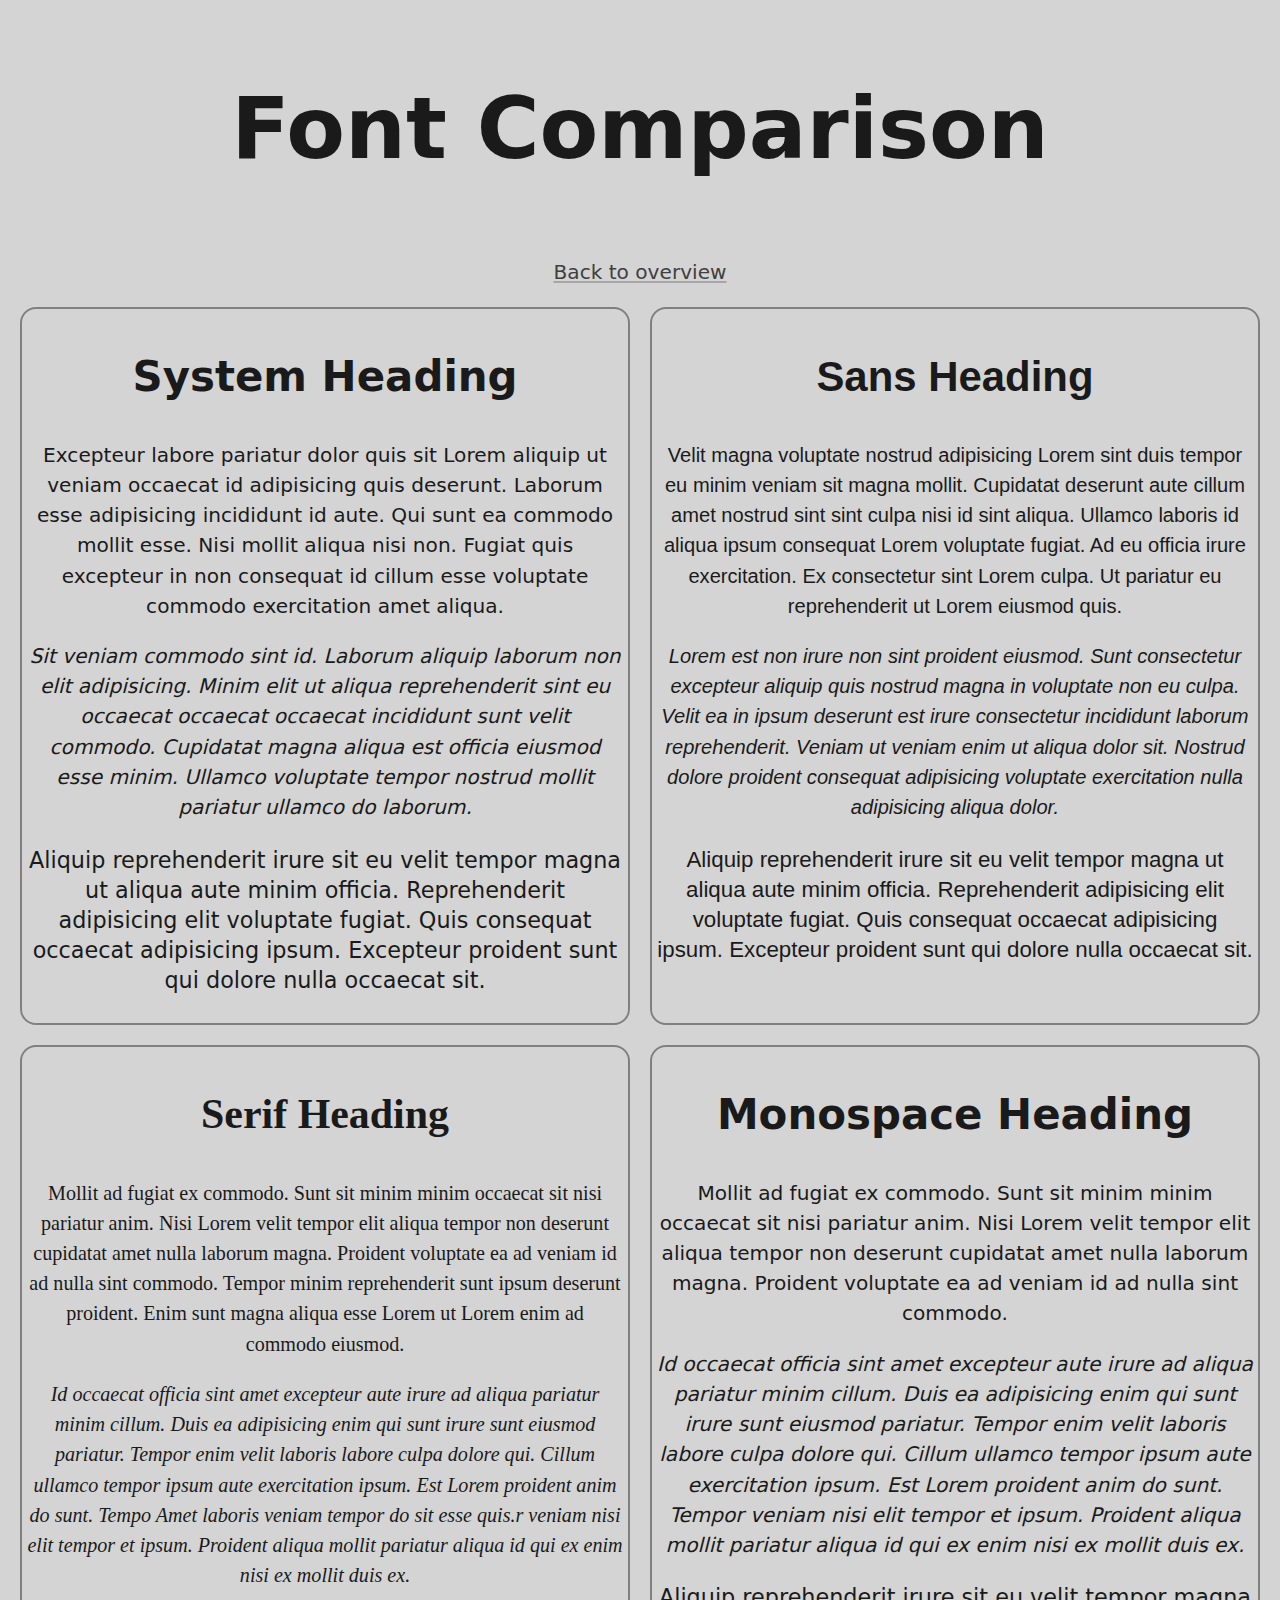
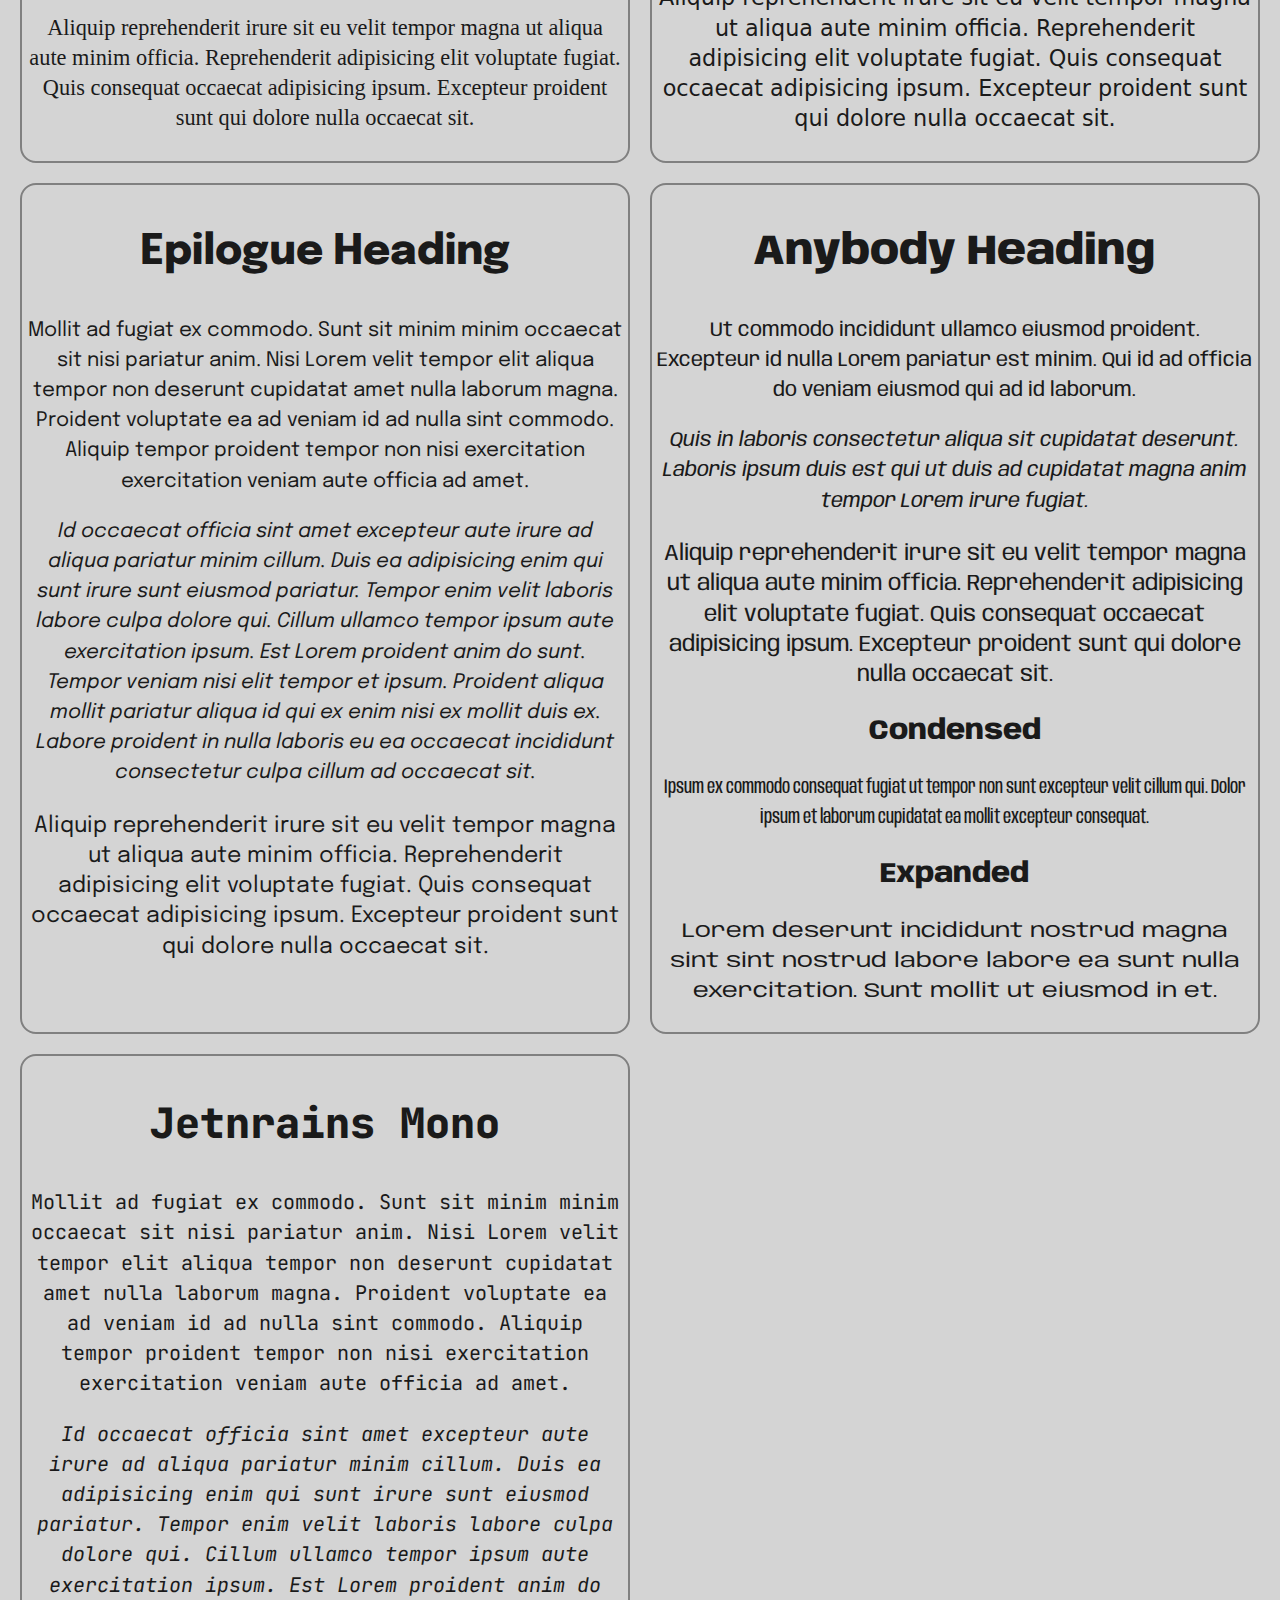
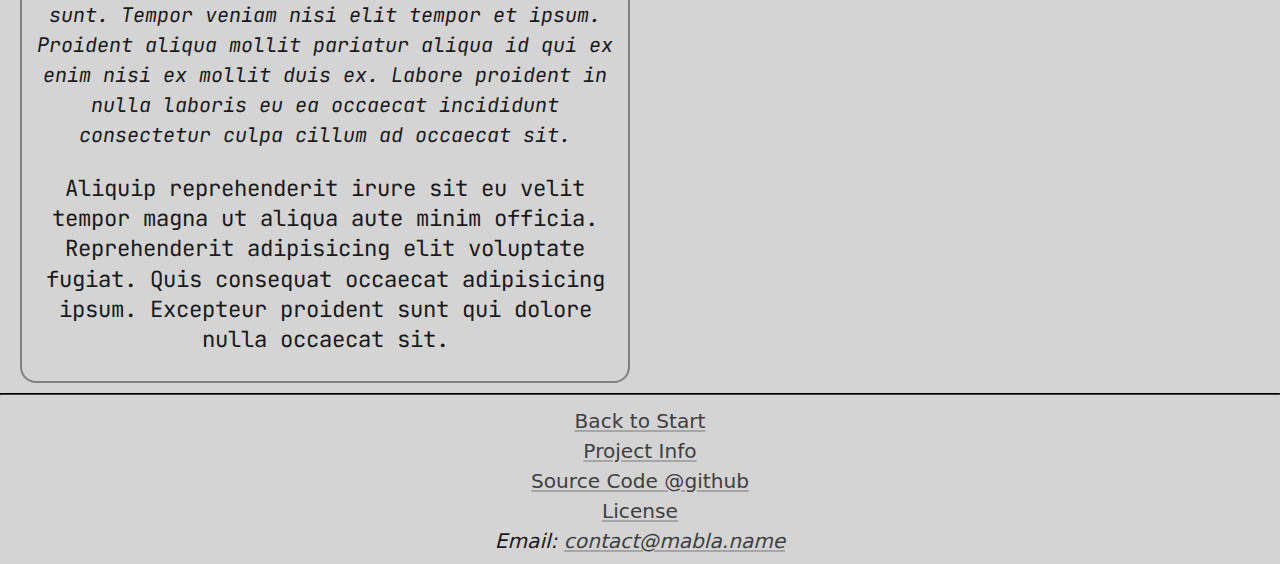
<file: fonts.html>
<!DOCTYPE html>
<html lang="en">
<head>
    <meta charset="UTF-8">
    <meta http-equiv="X-UA-Compatible" content="IE=edge">
    <meta name="viewport" content="width=device-width, initial-scale=1.0">
    <link rel="shortcut icon" href="favicon.png" type="image/png">
    <meta http-equiv="Content-Type" content="text/html;charset=UTF-8">
    <meta name="description" content="CSS font comparison">
    <title>Font Test</title>
    <link rel="stylesheet" href="css/base.css">
    <link rel="stylesheet" href="css/color-scheme.css">
    <link rel="stylesheet" href="css/fonts.css">
    <link rel="stylesheet" href="css/util.css">
    <style>
        body {
            max-width: max(min(calc(100dvh/3*5), 2560px), 100%);
            margin-inline: auto;
            font-family: system-ui, -apple-system, BlinkMacSystemFont, 'Segoe UI', Roboto, Oxygen, Ubuntu, Cantarell, 'Open Sans', 'Helvetica Neue', sans-serif;
            text-align: center;
        }
        header {
            padding-bottom: 1em;
        }
        main {
            display: grid;
            grid-template-columns: repeat(auto-fit, minmax(min(45ch, 98vw), 1fr));
            gap: 1em;
            margin-inline: 1em;
        }
        section {
            border: .125em solid hsl(0, 0%, 50%);
            padding: .25em;
            border-radius: 16px;
        }
        h2 {
            font-size: var(--ft-size-2xl);
        }
        h3 {
            font-size: var(--ft-size-lg);
        }
        .condensed {
            font-stretch: condensed;
        }
        .expanded {
            font-stretch: expanded;
        }
        .italic {
            font-style: italic;
        }
        .system {
            font-family: system-ui;
        }
        .sans {
            font-family: sans-serif;
        }
        .serif {
            font-family: serif;
        }
        
    </style>
</head>
<body>
    <header>
        <h1>Font Comparison</h1>
        <a href="index.html">Back to overview</a>
    </header>
    <main>
        <section class="system">
            <h2>System Heading</h2>
            <p>
                Excepteur labore pariatur dolor quis sit Lorem aliquip ut veniam occaecat id adipisicing quis deserunt. Laborum esse adipisicing incididunt id aute. Qui sunt ea commodo mollit esse. Nisi mollit aliqua nisi non. Fugiat quis excepteur in non consequat id cillum esse voluptate commodo exercitation amet aliqua.
            </p>
            <p class="italic">
                Sit veniam commodo sint id. Laborum aliquip laborum non elit adipisicing. Minim elit ut aliqua reprehenderit sint eu occaecat occaecat occaecat incididunt sunt velit commodo. Cupidatat magna aliqua est officia eiusmod esse minim. Ullamco voluptate tempor nostrud mollit pariatur ullamco do laborum.
            </p>
            <p class="ft-size-md">
                Aliquip reprehenderit irure sit eu velit tempor magna ut aliqua aute minim officia. Reprehenderit adipisicing elit voluptate fugiat. Quis consequat occaecat adipisicing ipsum. Excepteur proident sunt qui dolore nulla occaecat sit.
            </p>
            
        </section>
        <section class="sans">
            <h2>Sans Heading</h2>
            <p>
                Velit magna voluptate nostrud adipisicing Lorem sint duis tempor eu minim veniam sit magna mollit. Cupidatat deserunt aute cillum amet nostrud sint sint culpa nisi id sint aliqua. Ullamco laboris id aliqua ipsum consequat Lorem voluptate fugiat. Ad eu officia irure exercitation. Ex consectetur sint Lorem culpa. Ut pariatur eu reprehenderit ut Lorem eiusmod quis.
            </p>
            <p class="italic">
                Lorem est non irure non sint proident eiusmod. Sunt consectetur excepteur aliquip quis nostrud magna in voluptate non eu culpa. Velit ea in ipsum deserunt est irure consectetur incididunt laborum reprehenderit. Veniam ut veniam enim ut aliqua dolor sit. Nostrud dolore proident consequat adipisicing voluptate exercitation nulla adipisicing aliqua dolor.
            </p>
            <p class="ft-size-md">
                Aliquip reprehenderit irure sit eu velit tempor magna ut aliqua aute minim officia. Reprehenderit adipisicing elit voluptate fugiat. Quis consequat occaecat adipisicing ipsum. Excepteur proident sunt qui dolore nulla occaecat sit.
            </p>
        </section>
        <section class="serif">
            <h2>Serif Heading</h2>
            <p>
                Mollit ad fugiat ex commodo. Sunt sit minim minim occaecat sit nisi pariatur anim. Nisi Lorem velit tempor elit aliqua tempor non deserunt cupidatat amet nulla laborum magna. Proident voluptate ea ad veniam id ad nulla sint commodo. Tempor minim reprehenderit sunt ipsum deserunt proident. Enim sunt magna aliqua esse Lorem ut Lorem enim ad commodo eiusmod.
            </p>
            <p class="italic">
                Id occaecat officia sint amet excepteur aute irure ad aliqua pariatur minim cillum. Duis ea adipisicing enim qui sunt irure sunt eiusmod pariatur. Tempor enim velit laboris labore culpa dolore qui. Cillum ullamco tempor ipsum aute exercitation ipsum. Est Lorem proident anim do sunt. Tempo Amet laboris veniam tempor do sit esse quis.r veniam nisi elit tempor et ipsum. Proident aliqua mollit pariatur aliqua id qui ex enim nisi ex mollit duis ex.
            </p>
            <p class="ft-size-md">
                Aliquip reprehenderit irure sit eu velit tempor magna ut aliqua aute minim officia. Reprehenderit adipisicing elit voluptate fugiat. Quis consequat occaecat adipisicing ipsum. Excepteur proident sunt qui dolore nulla occaecat sit.
            </p>
        </section>
        <section class="mono">
            <h2>Monospace Heading</h2>
            <p>
                Mollit ad fugiat ex commodo. Sunt sit minim minim occaecat sit nisi pariatur anim. Nisi Lorem velit tempor elit aliqua tempor non deserunt cupidatat amet nulla laborum magna. Proident voluptate ea ad veniam id ad nulla sint commodo.
            </p>
            <p class="italic">
                Id occaecat officia sint amet excepteur aute irure ad aliqua pariatur minim cillum. Duis ea adipisicing enim qui sunt irure sunt eiusmod pariatur. Tempor enim velit laboris labore culpa dolore qui. Cillum ullamco tempor ipsum aute exercitation ipsum. Est Lorem proident anim do sunt. Tempor veniam nisi elit tempor et ipsum. Proident aliqua mollit pariatur aliqua id qui ex enim nisi ex mollit duis ex.
            </p>
            <p class="ft-size-md">
                Aliquip reprehenderit irure sit eu velit tempor magna ut aliqua aute minim officia. Reprehenderit adipisicing elit voluptate fugiat. Quis consequat occaecat adipisicing ipsum. Excepteur proident sunt qui dolore nulla occaecat sit.
            </p>
        </section>
        <section class="ft-epilogue">
            <h2>Epilogue Heading</h2>
            <p>
                Mollit ad fugiat ex commodo. Sunt sit minim minim occaecat sit nisi pariatur anim. Nisi Lorem velit tempor elit aliqua tempor non deserunt cupidatat amet nulla laborum magna. Proident voluptate ea ad veniam id ad nulla sint commodo. Aliquip tempor proident tempor non nisi exercitation exercitation veniam aute officia ad amet.
            </p>
            <p class="italic">
                Id occaecat officia sint amet excepteur aute irure ad aliqua pariatur minim cillum. Duis ea adipisicing enim qui sunt irure sunt eiusmod pariatur. Tempor enim velit laboris labore culpa dolore qui. Cillum ullamco tempor ipsum aute exercitation ipsum. Est Lorem proident anim do sunt. Tempor veniam nisi elit tempor et ipsum. Proident aliqua mollit pariatur aliqua id qui ex enim nisi ex mollit duis ex. Labore proident in nulla laboris eu ea occaecat incididunt consectetur culpa cillum ad occaecat sit.
            </p>
            <p class="ft-size-md">
                Aliquip reprehenderit irure sit eu velit tempor magna ut aliqua aute minim officia. Reprehenderit adipisicing elit voluptate fugiat. Quis consequat occaecat adipisicing ipsum. Excepteur proident sunt qui dolore nulla occaecat sit.
            </p>
        </section>
        <section class="ft-anybody">
            <h2>Anybody Heading</h2>
            <p>
                Ut commodo incididunt ullamco eiusmod proident. Excepteur id nulla Lorem pariatur est minim. Qui id ad officia do veniam eiusmod qui ad id laborum.
            </p>
            <p class="italic">
                Quis in laboris consectetur aliqua sit cupidatat deserunt. Laboris ipsum duis est qui ut duis ad cupidatat magna anim tempor Lorem irure fugiat.
            </p>
            <p class="ft-size-md">
                Aliquip reprehenderit irure sit eu velit tempor magna ut aliqua aute minim officia. Reprehenderit adipisicing elit voluptate fugiat. Quis consequat occaecat adipisicing ipsum. Excepteur proident sunt qui dolore nulla occaecat sit.
            </p>
            <h3>Condensed</h3>
            <p class="condensed">
                Ipsum ex commodo consequat fugiat ut tempor non sunt excepteur velit cillum qui. Dolor ipsum et laborum cupidatat ea mollit excepteur consequat.
            </p>
            <h3>Expanded</h3>
            <p class="expanded">
                Lorem deserunt incididunt nostrud magna sint sint nostrud labore labore ea sunt nulla exercitation. Sunt mollit ut eiusmod in et.
            </p>
        </section>
        <section class="ft-jetbrains-mono">
            <h2>Jetnrains Mono</h2>
            <p>
                Mollit ad fugiat ex commodo. Sunt sit minim minim occaecat sit nisi pariatur anim. Nisi Lorem velit tempor elit aliqua tempor non deserunt cupidatat amet nulla laborum magna. Proident voluptate ea ad veniam id ad nulla sint commodo. Aliquip tempor proident tempor non nisi exercitation exercitation veniam aute officia ad amet.
            </p>
            <p class="italic">
                Id occaecat officia sint amet excepteur aute irure ad aliqua pariatur minim cillum. Duis ea adipisicing enim qui sunt irure sunt eiusmod pariatur. Tempor enim velit laboris labore culpa dolore qui. Cillum ullamco tempor ipsum aute exercitation ipsum. Est Lorem proident anim do sunt. Tempor veniam nisi elit tempor et ipsum. Proident aliqua mollit pariatur aliqua id qui ex enim nisi ex mollit duis ex. Labore proident in nulla laboris eu ea occaecat incididunt consectetur culpa cillum ad occaecat sit.
            </p>
            <p class="ft-size-md">
                Aliquip reprehenderit irure sit eu velit tempor magna ut aliqua aute minim officia. Reprehenderit adipisicing elit voluptate fugiat. Quis consequat occaecat adipisicing ipsum. Excepteur proident sunt qui dolore nulla occaecat sit.
            </p>
        </section>
    </main>
    <hr>
    <footer>
        <a href="#">Back to Start</a><br>
        <a href="index.html#info">Project Info</a> <br>
        <a href="https://github.com/oxydemeton/css-collection">Source Code @github</a> <br>
        <a href="https://github.com/oxydemeton/css-collection/blob/main/LICENSE">License</a>
        <address>
            Email: <a href="mailto:contact@mabla.name">contact@mabla.name</a>
        </address>
    </footer>
</body>
</html>
</file>
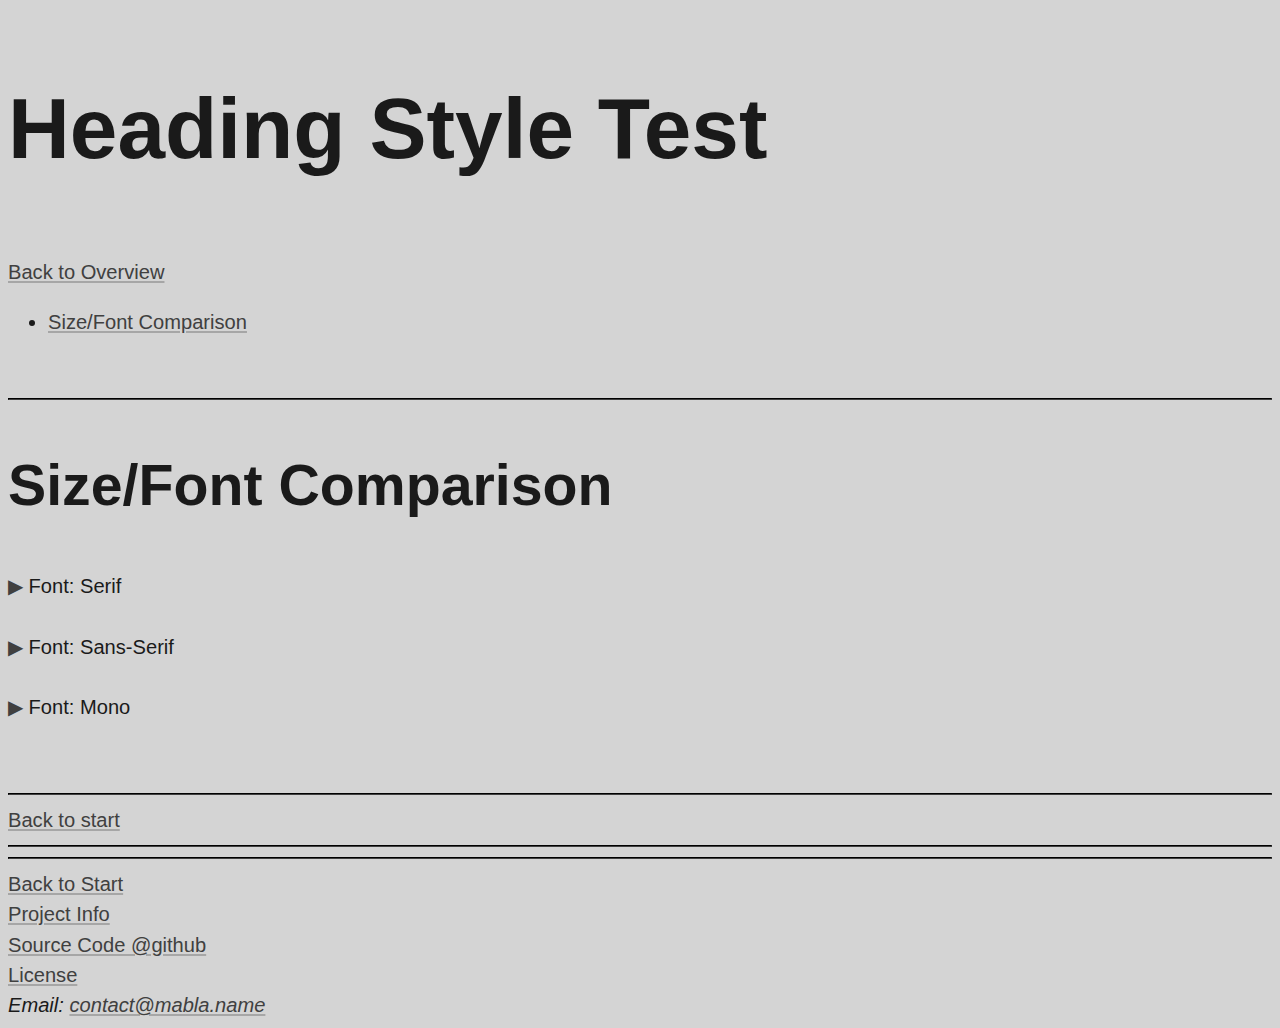
<file: heading.html>
<!DOCTYPE html>
<html lang="en">
<head>
    <meta charset="UTF-8">
    <meta http-equiv="X-UA-Compatible" content="IE=edge">
    <meta name="viewport" content="width=device-width, initial-scale=1.0">
    <link rel="shortcut icon" href="favicon.png" type="image/png">
    <meta http-equiv="Content-Type" content="text/html;charset=UTF-8">
    <meta name="description" content="Html Heading and style comparison">
    <title>Heading Style Test</title>
    <link rel="stylesheet" href="css/base.css">
    <link rel="stylesheet" href="css/color-scheme.css">
    <link rel="stylesheet" href="css/fonts.css">
    <link rel="stylesheet" href="css/util.css">
    <style>
        :root {
            font-family: sans-serif;
        }
    </style>
</head>
<body>
    <head>
        <h1>Heading Style Test</h1>
        <nav>
            <a href="index.html">Back to Overview</a>
            <ul>
                <li><a href="#size-font">Size/Font Comparison</a></li>
            </ul>
        </nav>
    </head>
    <noscript>Pleas enable JavaScript to activate detailed content.</noscript>
    <br><hr>
    <main>
        <section id="size-font">
            <h2>Size/Font Comparison</h2>
            <details>
                <summary>
                    Font: Serif
                </summary>
                <style>
                    #size-table-serif {
                        font-family: serif;
                    }
                </style>
                <div class="h-table" id="size-table-serif"></div>
            </details> <br>
            <details>
                <summary>
                    Font: Sans-Serif
                </summary>
                <style>
                    #size-table-sans {
                        font-family: sans-serif;
                    }
                </style>
                <div class="h-table" id="size-table-sans"></div>
            </details><br>
            <details>
                <summary>
                    Font: Mono
                </summary>
                <style>
                    #size-table-mono {
                        font-family: monospace;
                    }
                </style>
                <div class="h-table" id="size-table-mono"></div>
            </details>
        </section>
        <br><br>
        <hr><a href="#">Back to start</a><hr>
    </main>
    <hr>
    <footer>
        <a href="#">Back to Start</a><br>
        <a href="index.html#info">Project Info</a> <br>
        <a href="https://github.com/oxydemeton/css-collection">Source Code @github</a> <br>
        <a href="https://github.com/oxydemeton/css-collection/blob/main/LICENSE">License</a>
        <address>
            Email: <a href="mailto:contact@mabla.name">contact@mabla.name</a>
        </address>
    </footer>
    <template id="table-template">
        <table>
            <tbody>
                <tr>
                    <th>RegularText:</th>
                    <td>RegularText</td>
                    <td>RegularText</td>
                    <td>RegularText</td>
                    <td>RegularText</td>
                    <td>RegularText</td>
                    <td>RegularText</td>
                </tr>
                <tr>
                    <th>H1-H6:</th>
                    <td><h1>Heading1</h1></td>
                    <td><h2>Heading2</h2></td>
                    <td><h3>Heading3</h3></td>
                    <td><h4>Heading4</h4></td>
                    <td><h5>Heading5</h5></td>
                    <td><h6>Heading6</h6></td>
                </tr>
                <tr>
                    <th>H2-Regular:</th>
                    <td><h2>Heading2</h2></td>
                    <td><h3>Heading3</h3></td>
                    <td><h4>Heading4</h4></td>
                    <td><h5>Heading5</h5></td>
                    <td><h6>Heading6</h6></td>
                    <td>RegularText</td>
                </tr>
            </tbody>
        </table>
    </template>
    <script>
        const sec_cs = document.getElementsByClassName("h-table");
        const cs_template = document.getElementById("table-template");
        for (let index = 0; index < sec_cs.length; index++) {
            const element = sec_cs[index];
            const clone = cs_template.content.cloneNode(true);
            element.appendChild(clone)
        }
    </script>
</body>
</html>
</file>
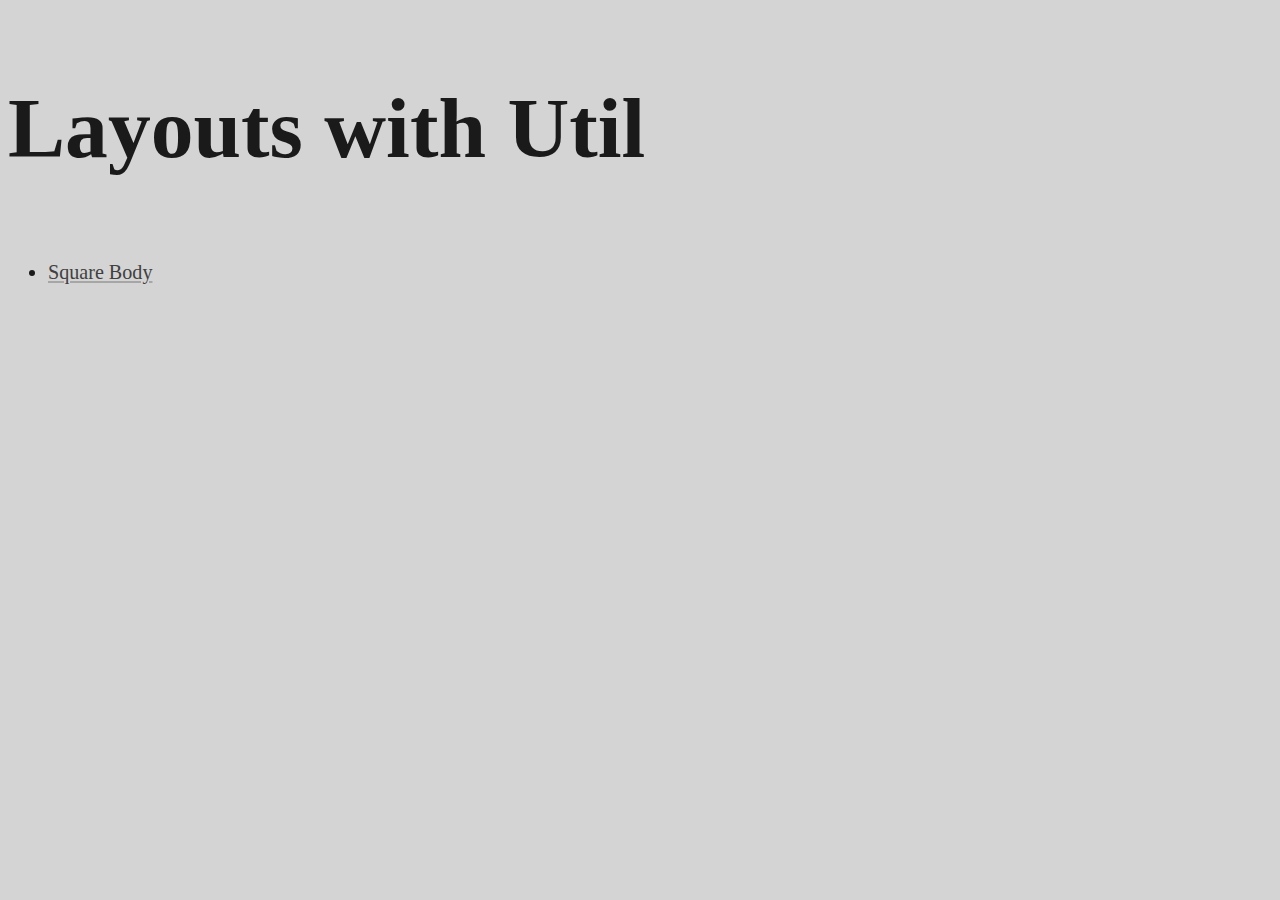
<file: layout-util.html>
<!DOCTYPE html>
<html lang="en">
<head>
    <meta charset="UTF-8">
    <meta http-equiv="X-UA-Compatible" content="IE=edge">
    <meta name="viewport" content="width=device-width, initial-scale=1.0">
    <link rel="shortcut icon" href="favicon.png" type="image/png">
    <title>Layout with Util</title>
    <link rel="stylesheet" href="css/base.css">
    <link rel="stylesheet" href="css/util.css">
    <link rel="stylesheet" href="css/color-scheme.css">
</head>
<body>
    <head>
        <h1>
            Layouts with Util
        </h1>
        <nav>
            <ul>
                <li><a href="./layouts/square-body.html">Square Body</a></li>
            </ul>
        </nav>
    </head>
    <main>
        
    </main>
</body>
</html>
</file>
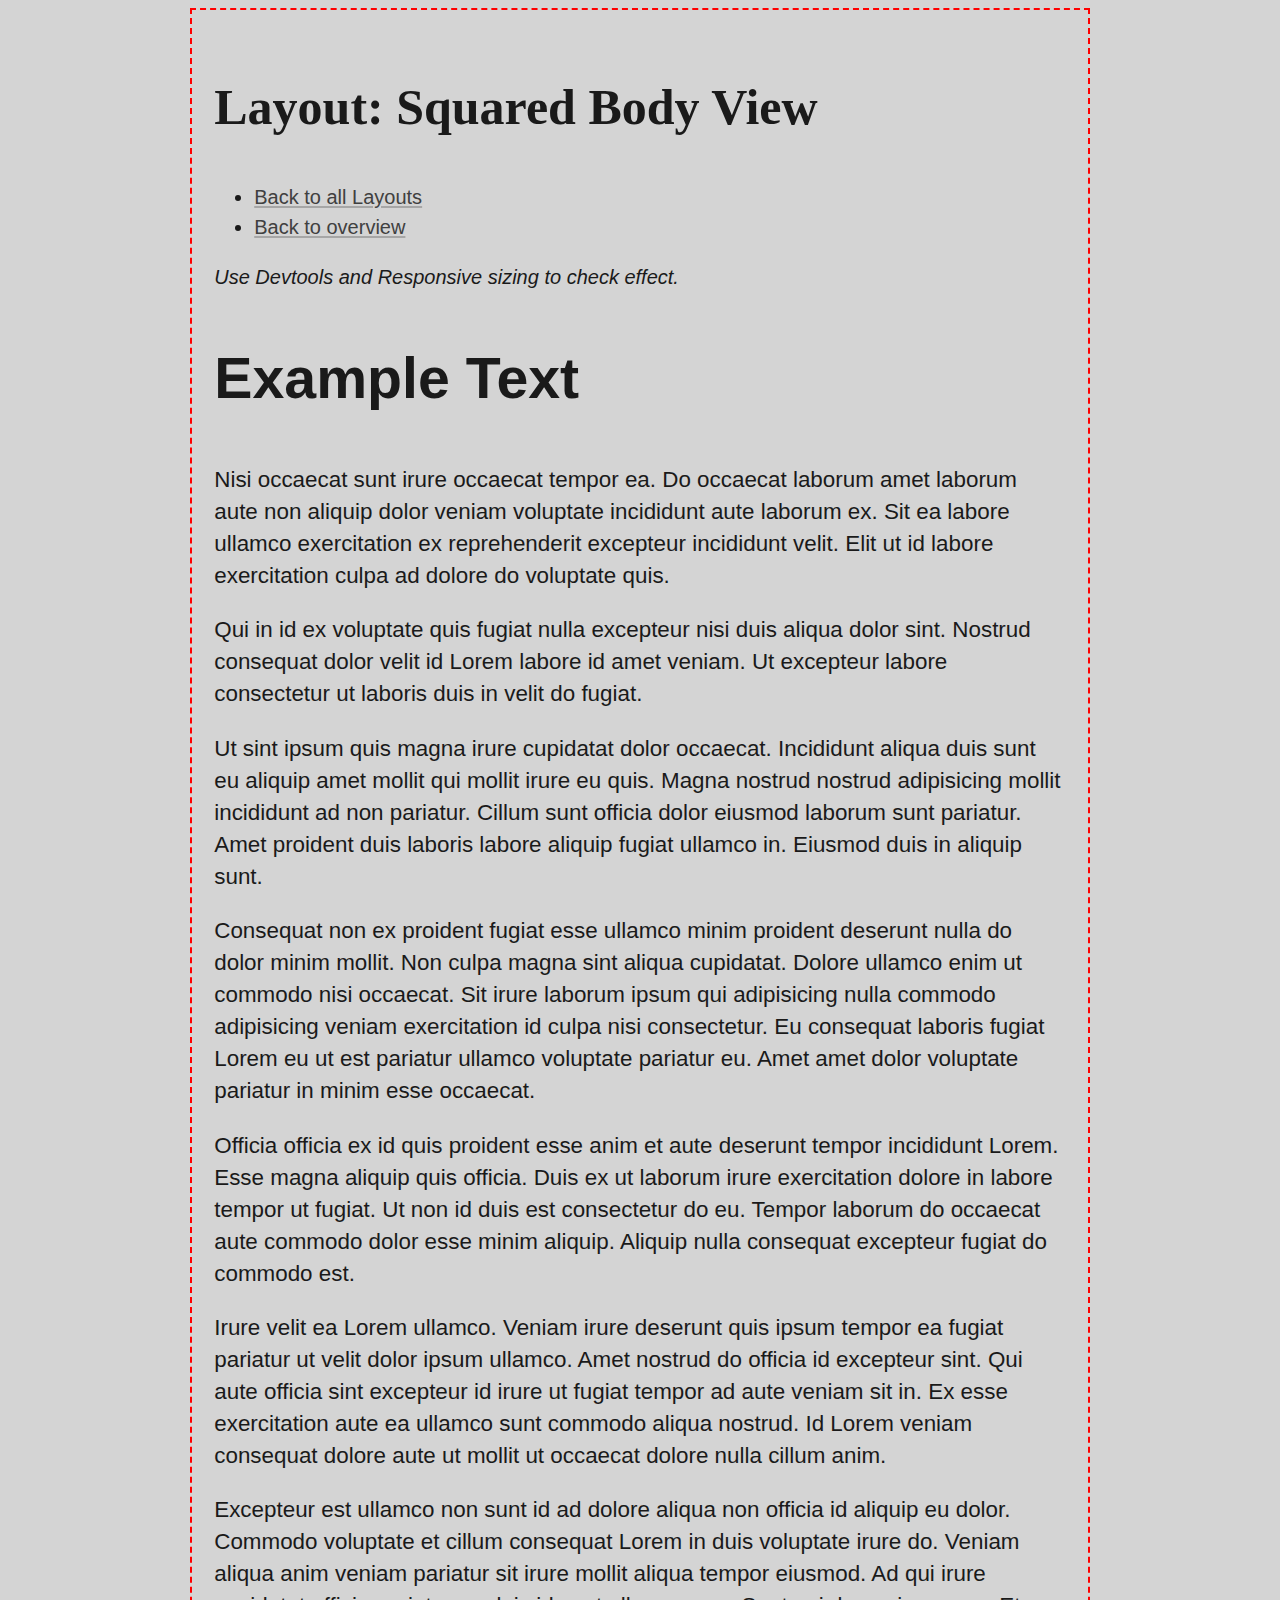
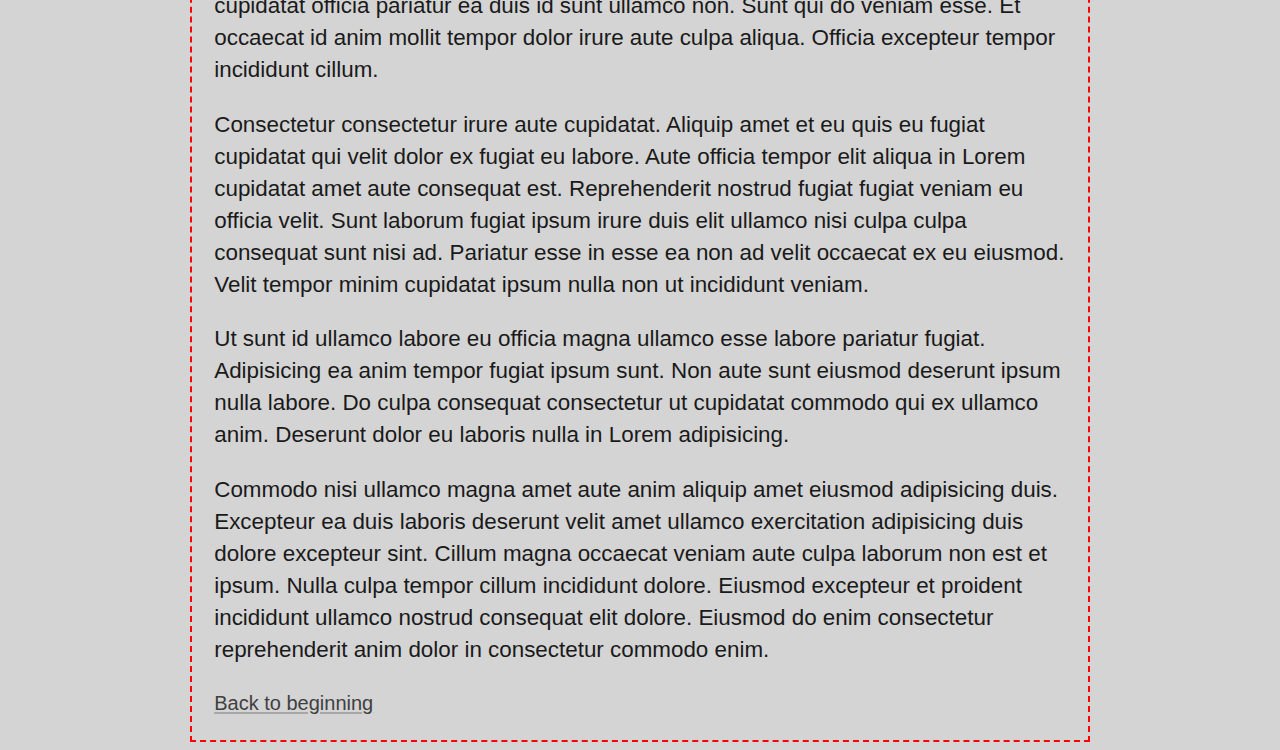
<file: layouts/square-body.html>
<!DOCTYPE html>
<html lang="en">
<head>
    <meta charset="UTF-8">
    <meta http-equiv="X-UA-Compatible" content="IE=edge">
    <meta name="viewport" content="width=device-width, initial-scale=1.0">
    <link rel="shortcut icon" href="../favicon.png" type="image/png">
    <title>Squared Body</title>
    <link rel="stylesheet" href="../css/base.css">
    <link rel="stylesheet" href="../css/color-scheme.css">
    <link rel="stylesheet" href="../css/util.css">
    <style>
        body {
            border: 2px dashed red;
            padding: 2ch;
            font-size: 20px;
            font-family: Arial, Helvetica, sans-serif;
        }
        h1 {
            font-family: serif;
            font-size: 2.5em;
        }
        p {
            font-size: 1.4rem;
            line-height: 2rem;
        }
    </style>
</head>
<body class="square-body">
    <head>
        <h1>Layout: Squared Body View</h1>
        <nav>
            <ul>
                <li><a href="../layout-util.html">Back to all Layouts</a></li>
                <li><a href="../index.html">Back to overview</a></li>
            </ul>
        </nav>
        <i>Use Devtools and Responsive sizing to check effect.</i>
    </head>
    <main>
        <h2>Example Text</h2>
        <p class="colls-4-25ch">
            Nisi occaecat sunt irure occaecat tempor ea. Do occaecat laborum amet laborum aute non aliquip dolor veniam voluptate incididunt aute laborum ex. Sit ea labore ullamco exercitation ex reprehenderit excepteur incididunt velit. Elit ut id labore exercitation culpa ad dolore do voluptate quis.
        </p>
        <p class="colls-3-45ch">
            Qui in id ex voluptate quis fugiat nulla excepteur nisi duis aliqua dolor sint. Nostrud consequat dolor velit id Lorem labore id amet veniam. Ut excepteur labore consectetur ut laboris duis in velit do fugiat.
        </p>
        <p class="colls-3-45ch">
            Ut sint ipsum quis magna irure cupidatat dolor occaecat. Incididunt aliqua duis sunt eu aliquip amet mollit qui mollit irure eu quis. Magna nostrud nostrud adipisicing mollit incididunt ad non pariatur. Cillum sunt officia dolor eiusmod laborum sunt pariatur. Amet proident duis laboris labore aliquip fugiat ullamco in. Eiusmod duis in aliquip sunt.
        </p>
        <p class="colls-3-45ch">
            Consequat non ex proident fugiat esse ullamco minim proident deserunt nulla do dolor minim mollit. Non culpa magna sint aliqua cupidatat. Dolore ullamco enim ut commodo nisi occaecat. Sit irure laborum ipsum qui adipisicing nulla commodo adipisicing veniam exercitation id culpa nisi consectetur. Eu consequat laboris fugiat Lorem eu ut est pariatur ullamco voluptate pariatur eu. Amet amet dolor voluptate pariatur in minim esse occaecat.
        </p>
        <p class="colls-3-45ch">
            Officia officia ex id quis proident esse anim et aute deserunt tempor incididunt Lorem. Esse magna aliquip quis officia. Duis ex ut laborum irure exercitation dolore in labore tempor ut fugiat. Ut non id duis est consectetur do eu. Tempor laborum do occaecat aute commodo dolor esse minim aliquip. Aliquip nulla consequat excepteur fugiat do commodo est.
        </p>
        <p>
            Irure velit ea Lorem ullamco. Veniam irure deserunt quis ipsum tempor ea fugiat pariatur ut velit dolor ipsum ullamco. Amet nostrud do officia id excepteur sint. Qui aute officia sint excepteur id irure ut fugiat tempor ad aute veniam sit in. Ex esse exercitation aute ea ullamco sunt commodo aliqua nostrud. Id Lorem veniam consequat dolore aute ut mollit ut occaecat dolore nulla cillum anim.
        </p>
        <p class="colls-2-45ch">
            Excepteur est ullamco non sunt id ad dolore aliqua non officia id aliquip eu dolor. Commodo voluptate et cillum consequat Lorem in duis voluptate irure do. Veniam aliqua anim veniam pariatur sit irure mollit aliqua tempor eiusmod. Ad qui irure cupidatat officia pariatur ea duis id sunt ullamco non. Sunt qui do veniam esse. Et occaecat id anim mollit tempor dolor irure aute culpa aliqua. Officia excepteur tempor incididunt cillum.
        </p>
        <p class="colls-2-45ch">
            Consectetur consectetur irure aute cupidatat. Aliquip amet et eu quis eu fugiat cupidatat qui velit dolor ex fugiat eu labore. Aute officia tempor elit aliqua in Lorem cupidatat amet aute consequat est. Reprehenderit nostrud fugiat fugiat veniam eu officia velit. Sunt laborum fugiat ipsum irure duis elit ullamco nisi culpa culpa consequat sunt nisi ad. Pariatur esse in esse ea non ad velit occaecat ex eu eiusmod. Velit tempor minim cupidatat ipsum nulla non ut incididunt veniam.
        </p>
        <p class="colls-3-33ch">
            Ut sunt id ullamco labore eu officia magna ullamco esse labore pariatur fugiat. Adipisicing ea anim tempor fugiat ipsum sunt. Non aute sunt eiusmod deserunt ipsum nulla labore. Do culpa consequat consectetur ut cupidatat commodo qui ex ullamco anim. Deserunt dolor eu laboris nulla in Lorem adipisicing.
        </p>
        <p class="colls-4-33ch">
            Commodo nisi ullamco magna amet aute anim aliquip amet eiusmod adipisicing duis. Excepteur ea duis laboris deserunt velit amet ullamco exercitation adipisicing duis dolore excepteur sint. Cillum magna occaecat veniam aute culpa laborum non est et ipsum. Nulla culpa tempor cillum incididunt dolore. Eiusmod excepteur et proident incididunt ullamco nostrud consequat elit dolore. Eiusmod do enim consectetur reprehenderit anim dolor in consectetur commodo enim.
        </p>
    </main>
    <a href="#">Back to beginning</a>
</body>
</html>
</file>
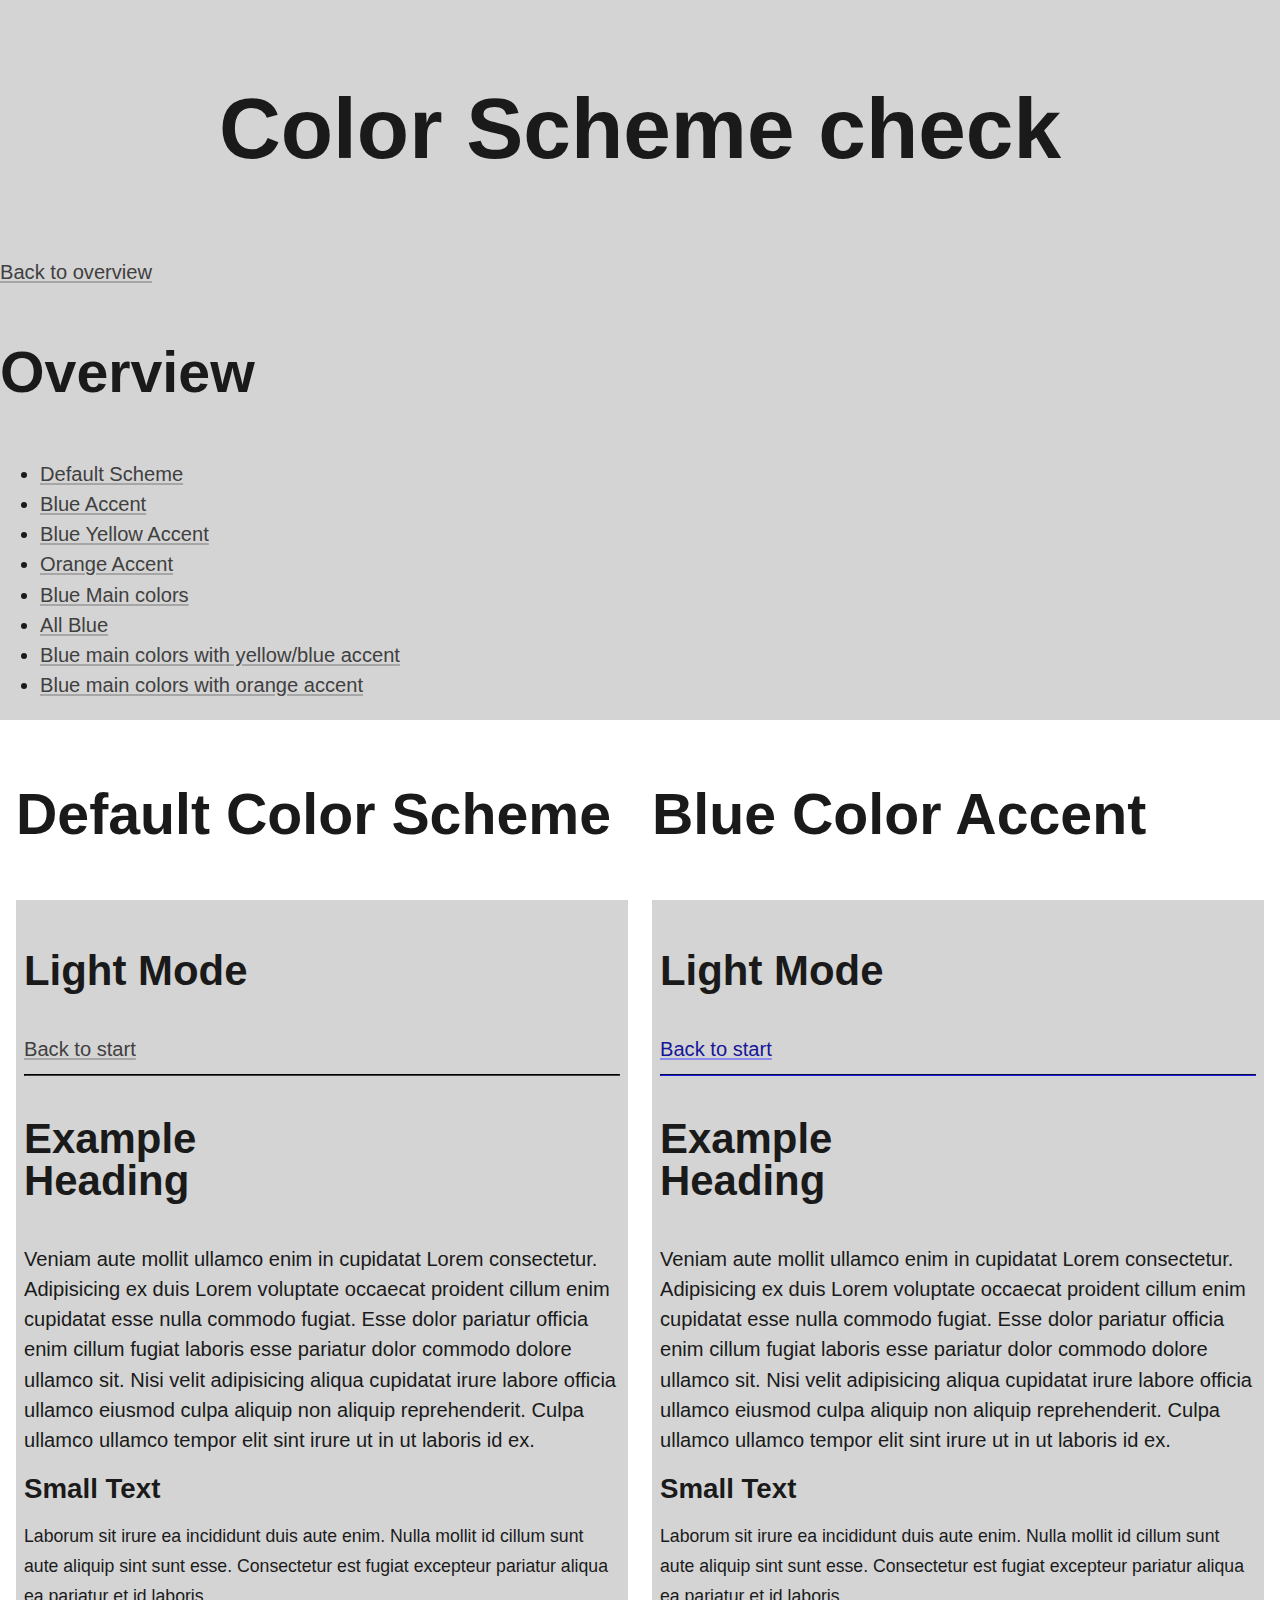
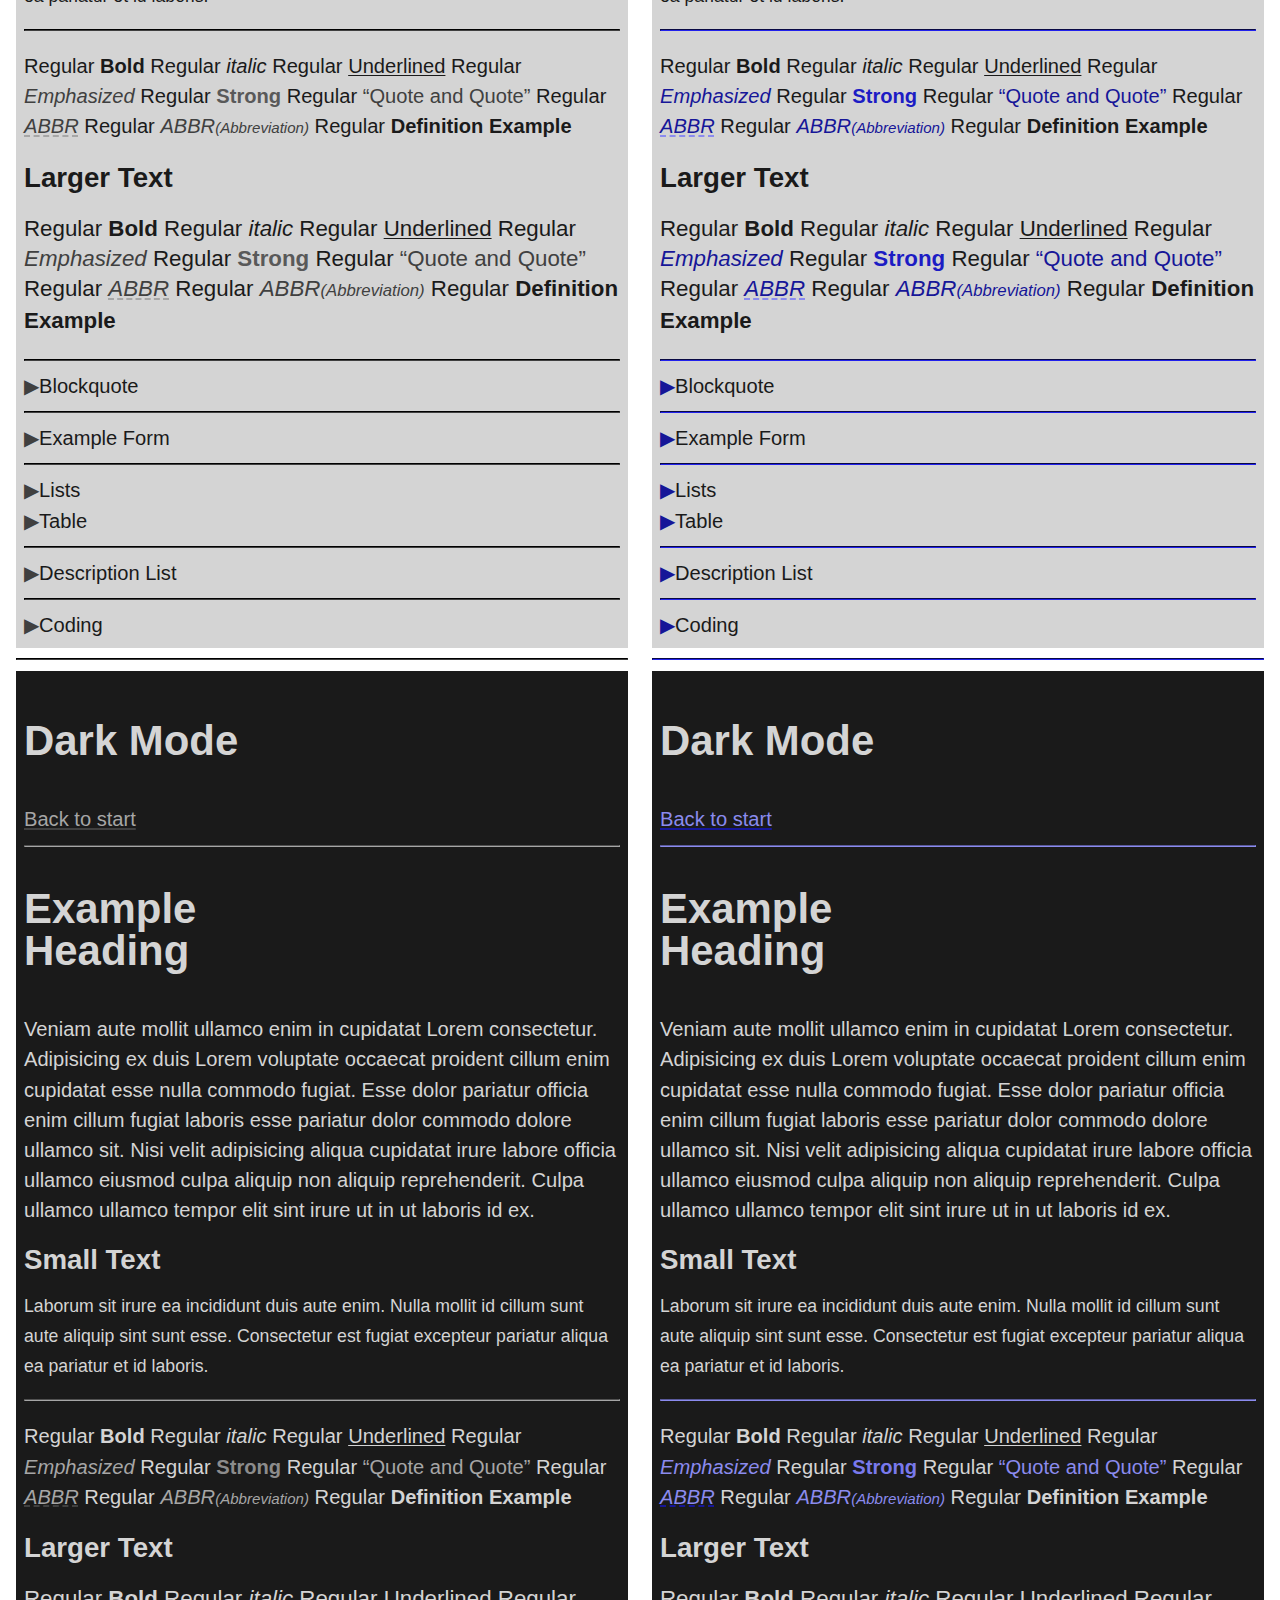
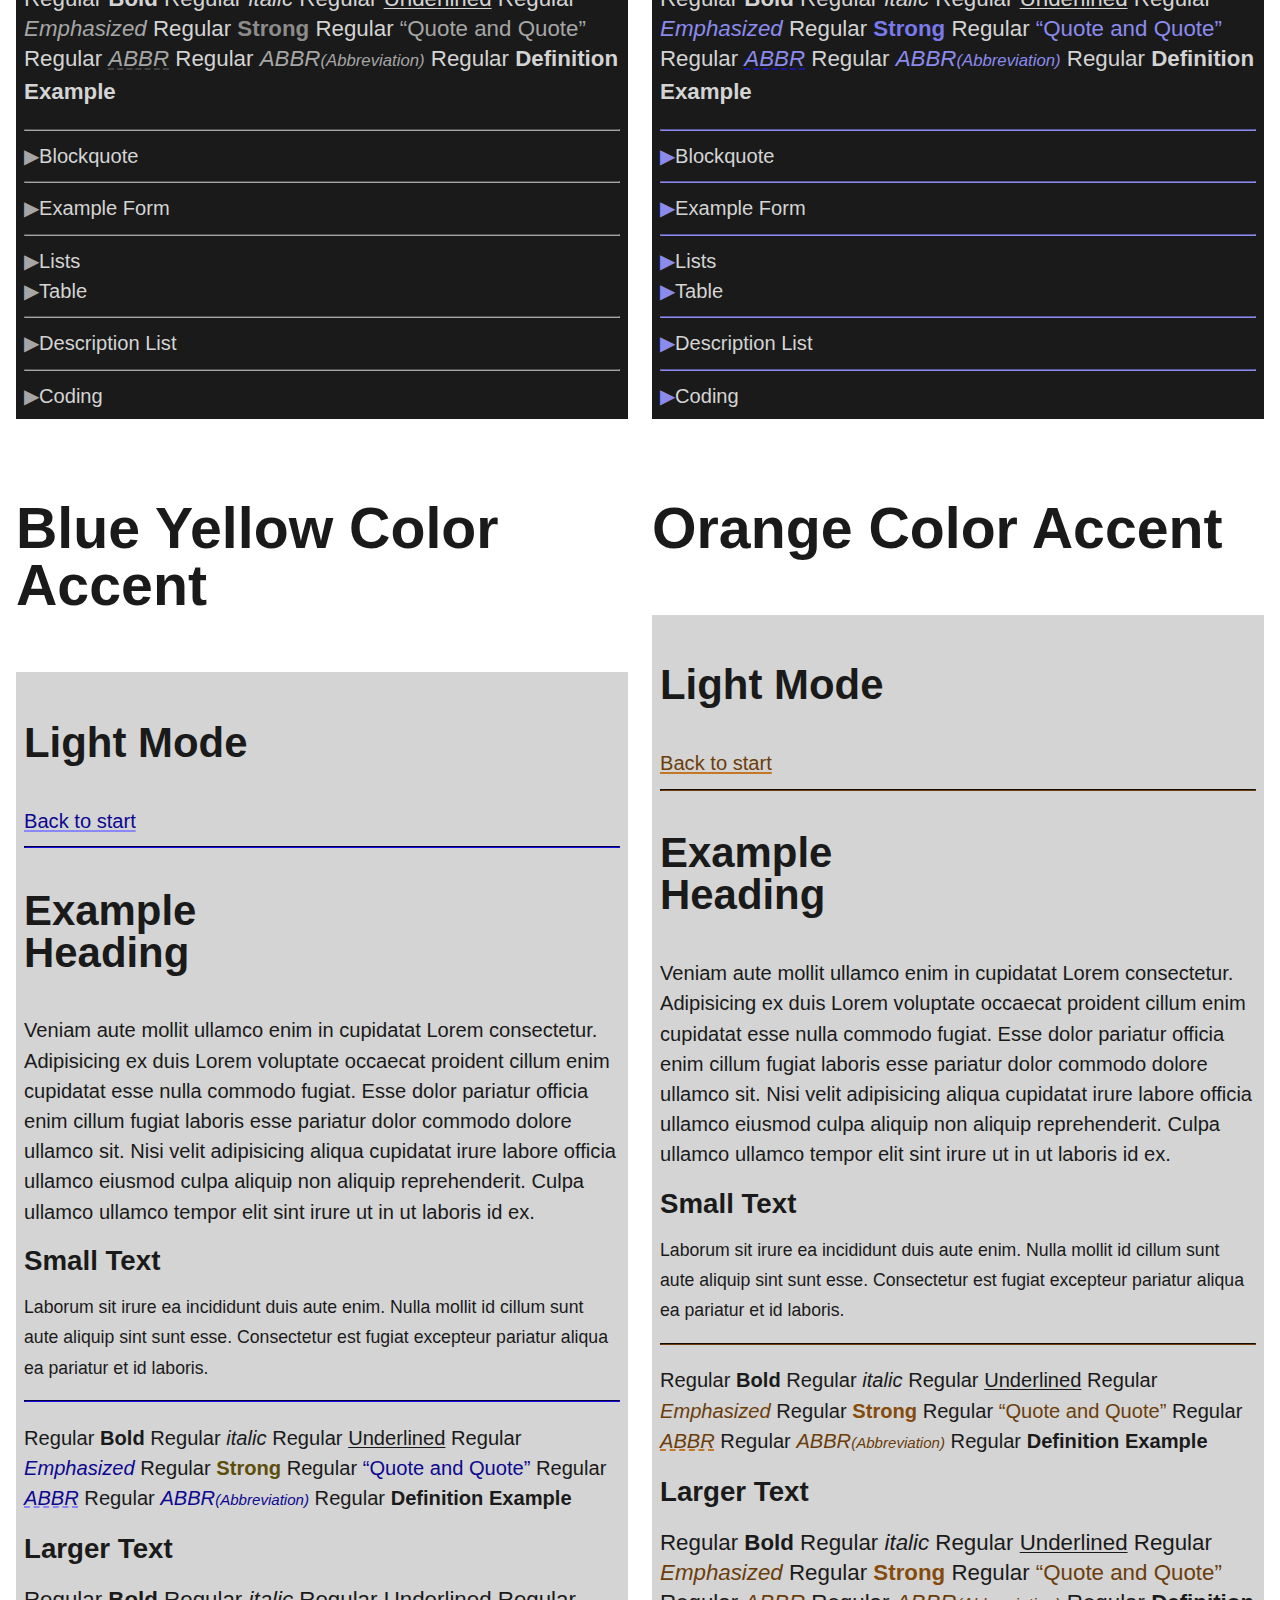
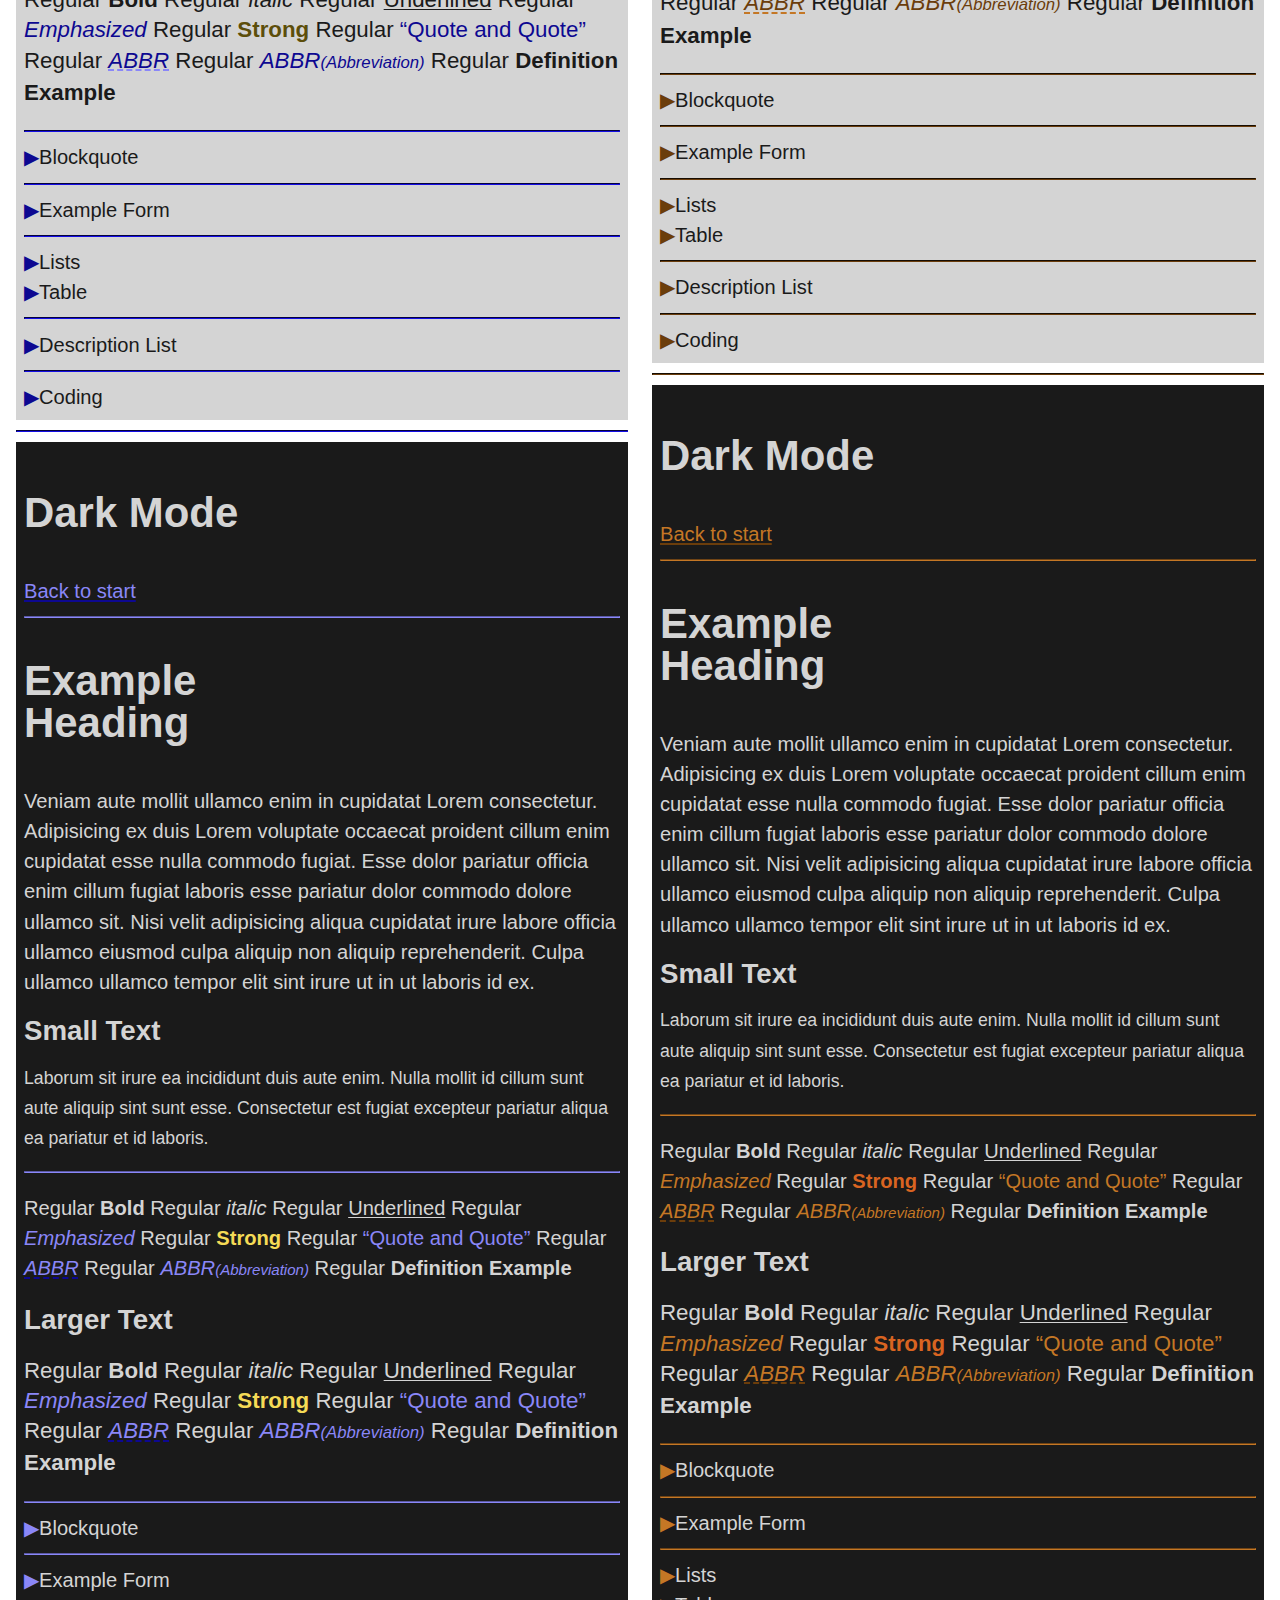
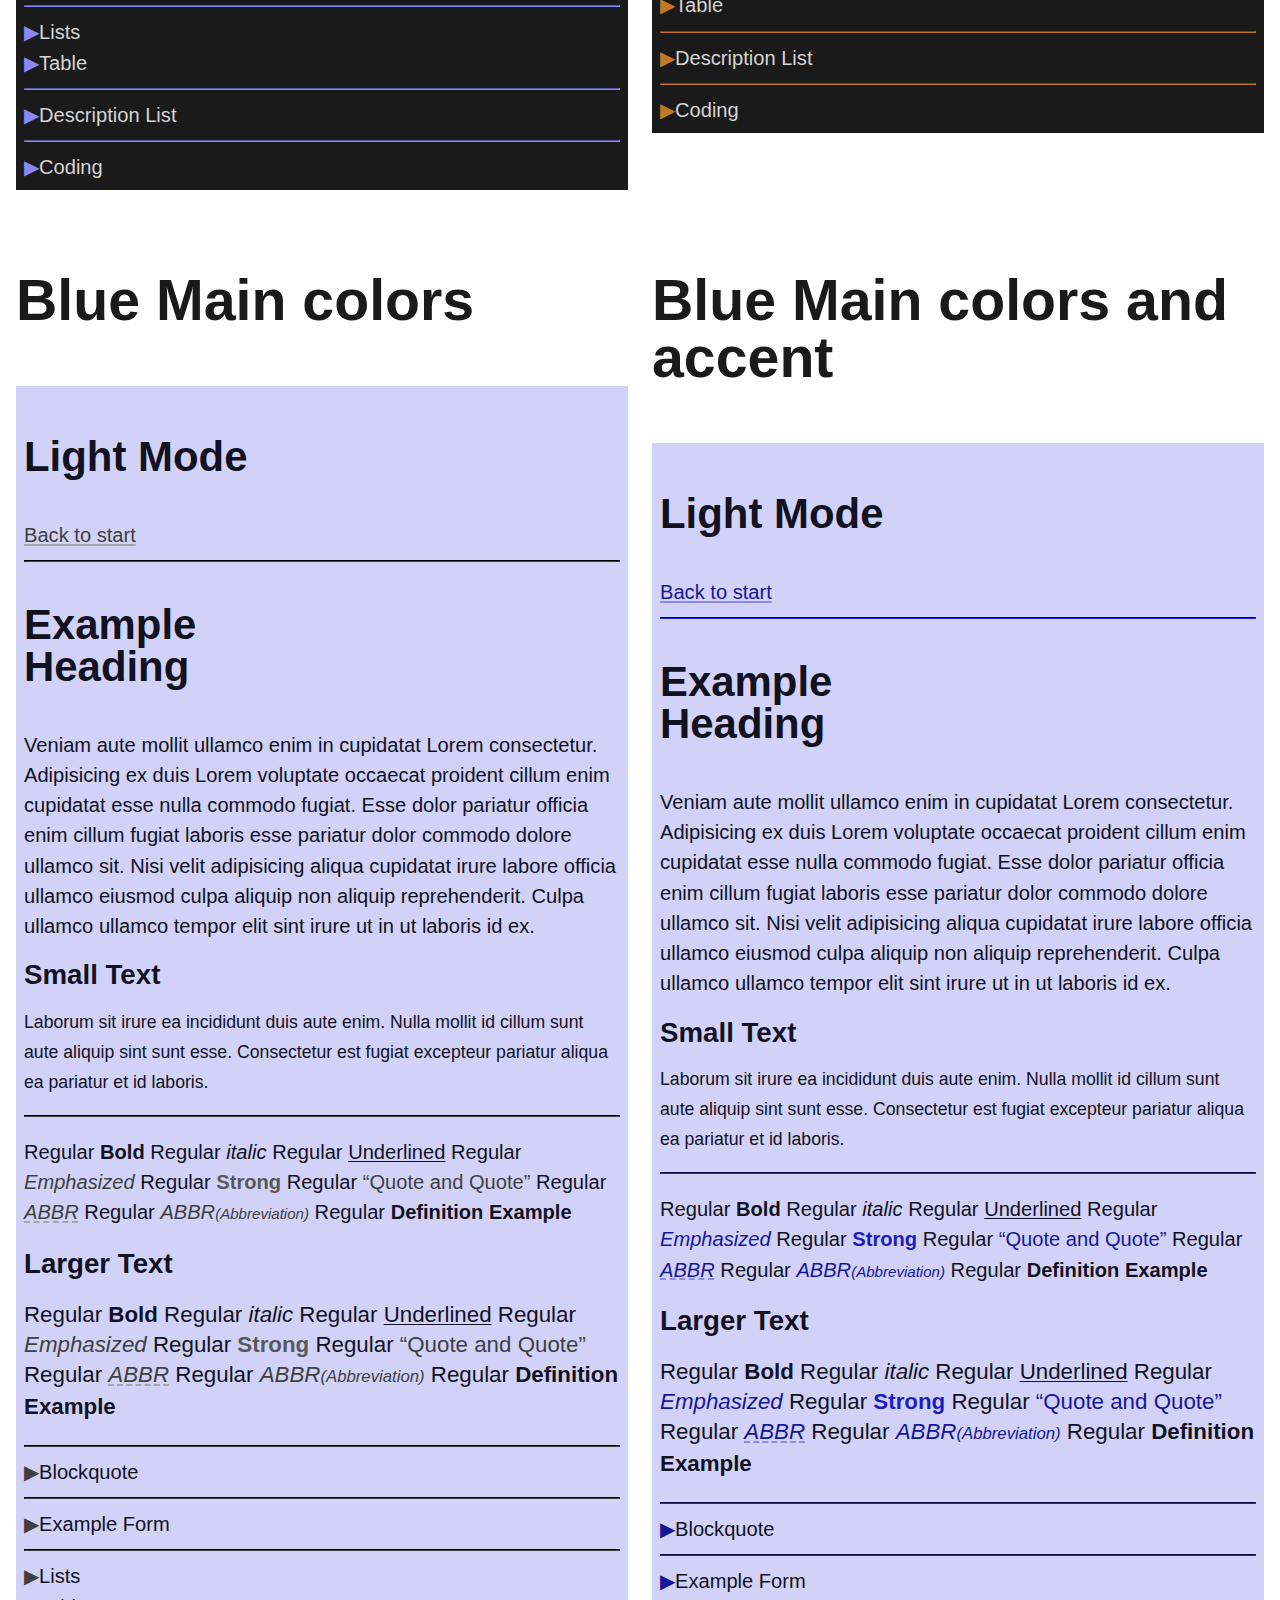
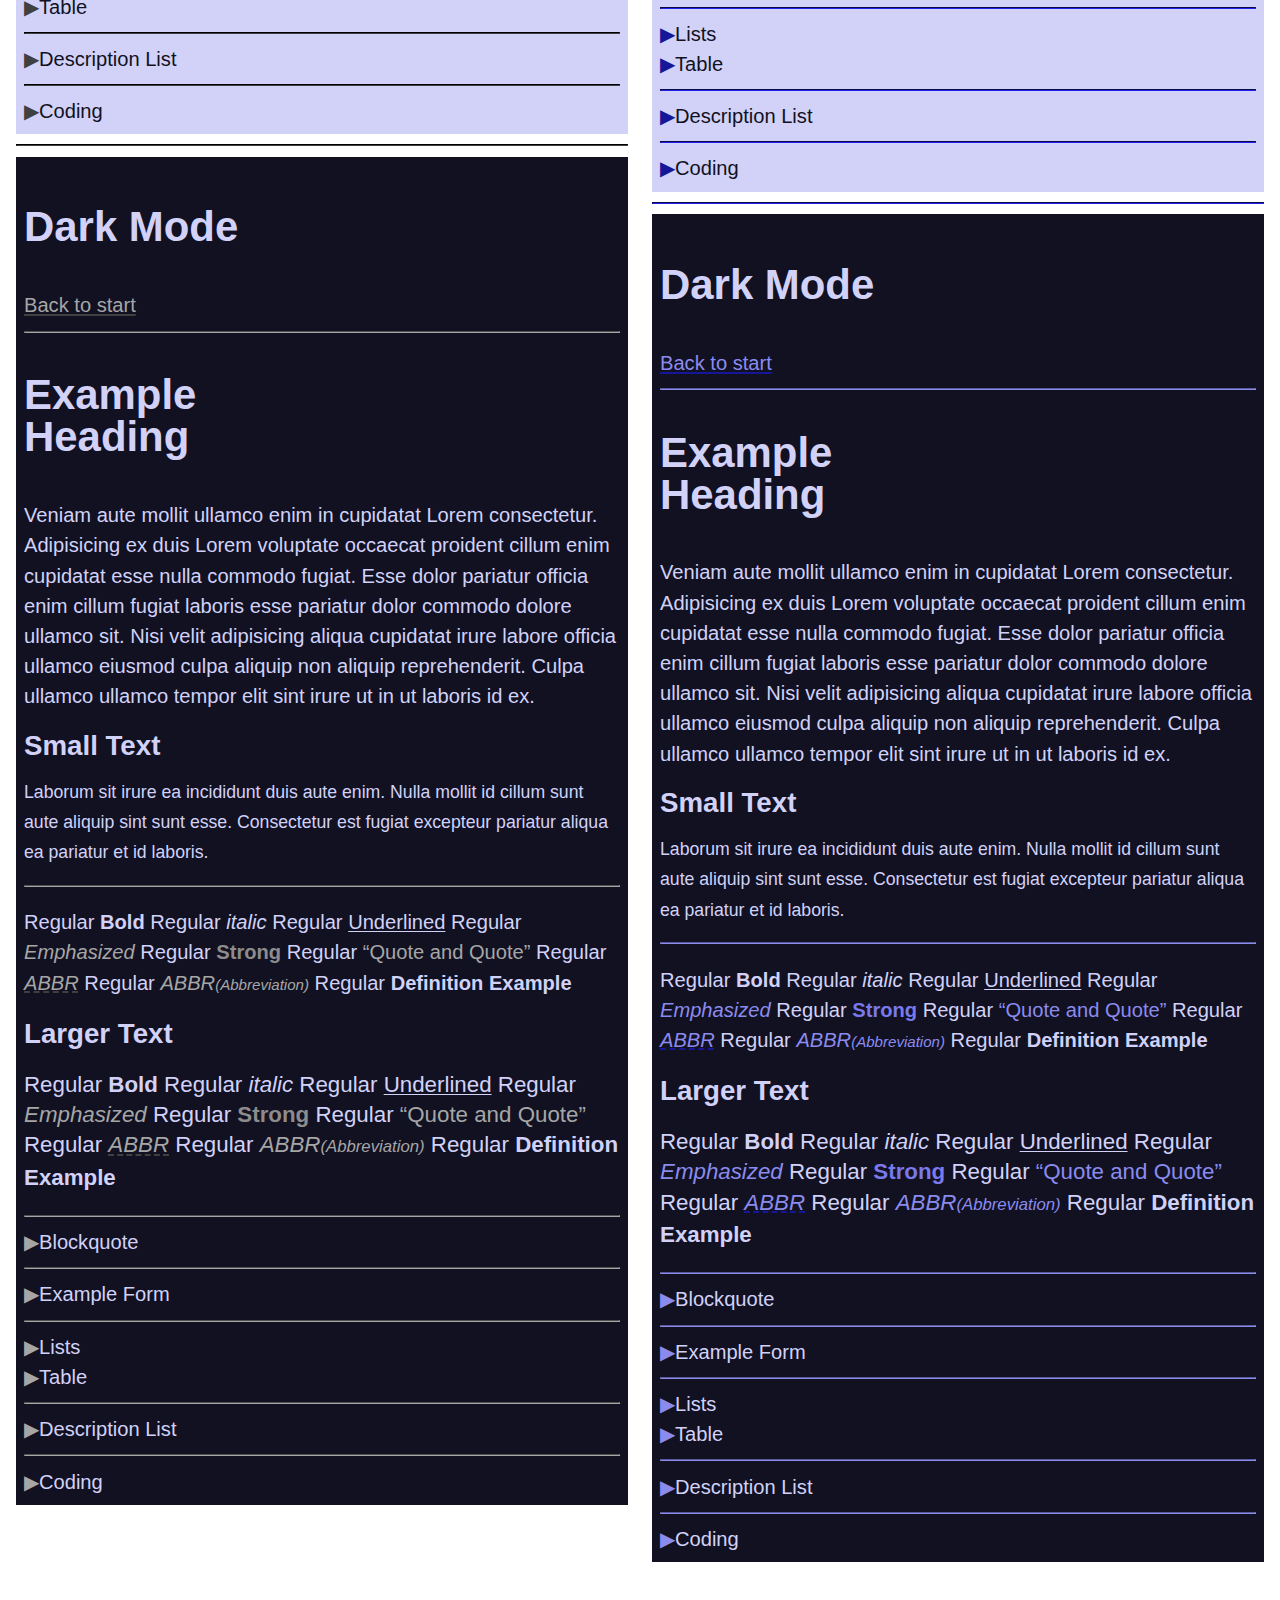
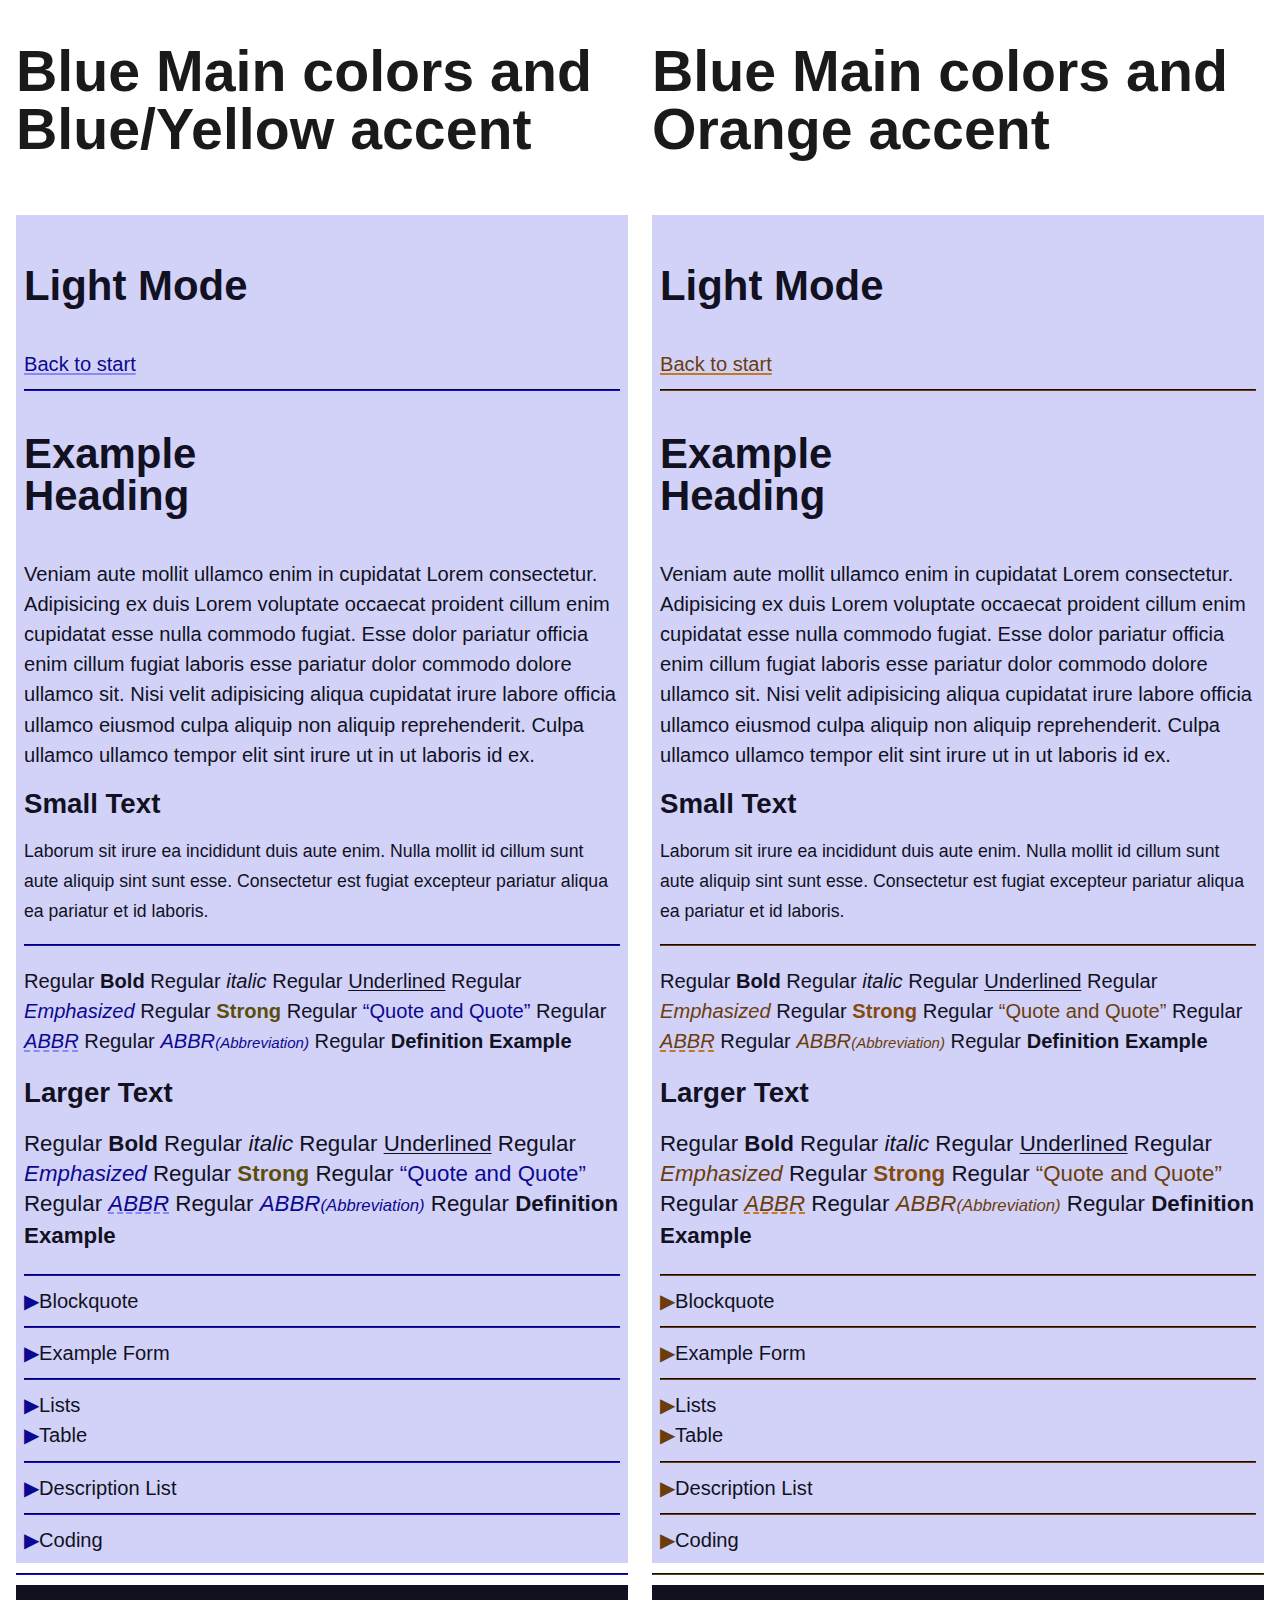
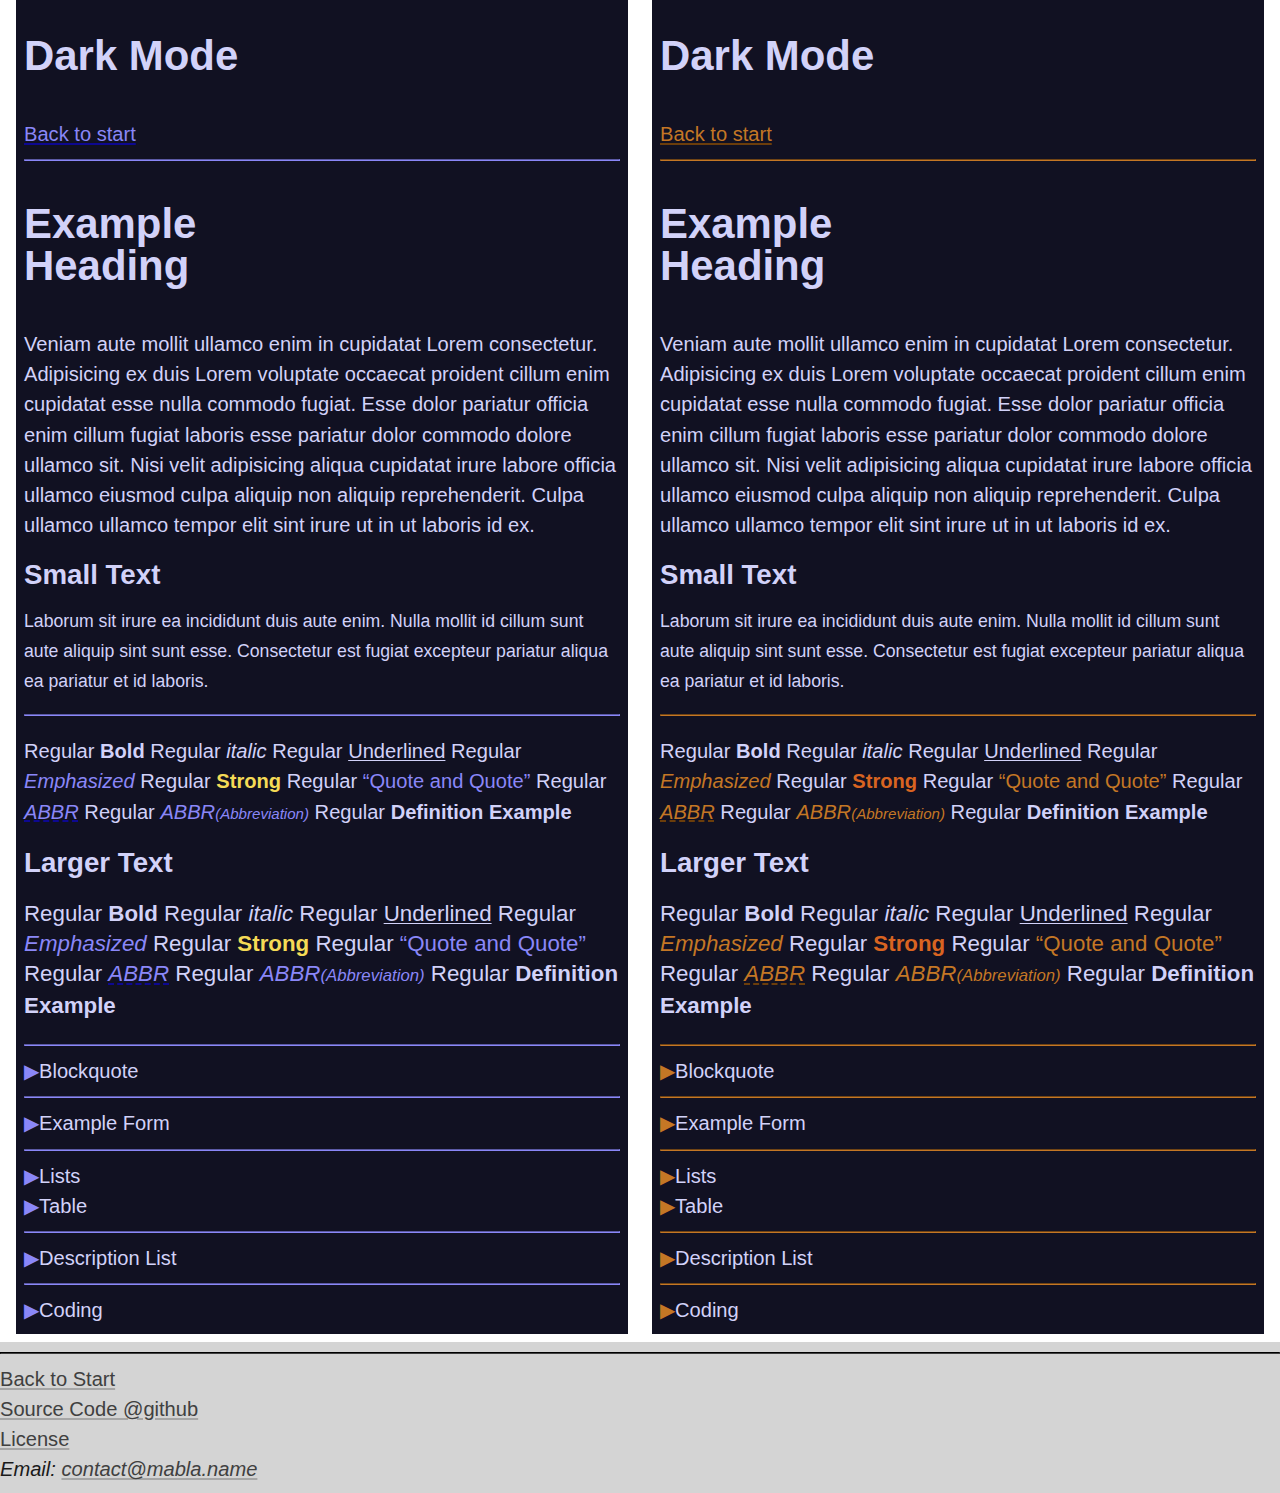
<file: tests/color-scheme.html>
<!DOCTYPE html>
<html lang="en">
<head>
    <meta charset="UTF-8">
    <meta http-equiv="X-UA-Compatible" content="IE=edge">
    <meta name="viewport" content="width=device-width, initial-scale=1.0">
    <title>Color Scheme</title>
    <link rel="stylesheet" href="../base.css">
    <link rel="stylesheet" href="../color-scheme.css">
    <link rel="stylesheet" href="../fonts.css">
    <link rel="stylesheet" href="../util.css">
    <style>
        :root {
            font-family: sans-serif;
        }  
        h1 {
            text-align: center;
        }
        body {
            max-width: 1300px;
            margin-inline: auto;
        }
        main {
            background-color: hsl(0 0% 100%);
            padding-inline: .5rem;
            display: grid;
            grid-template-columns: repeat(auto-fit, minmax(min(100%,50ch), 1fr));
            gap: .5rem;
        }
        @media(prefers-color-scheme: dark)  {
            main {
                background-color: hsl(0 0% 0%);
            }
        }
        section {
            padding: .5rem;
        }
        p, blockquote {
            column-width: 45ch;
        }
        input {
            padding: 4px;
        }
    </style>
</head>
<body>
    <header>    
        <h1>Color Scheme check</h1>
        <a href="index.html">Back to overview</a>
        <nav>
            <h2>Overview</h2>
            <ul>
                <li>
                    <a href="#cs-default">Default Scheme</a>
                </li>
                <li>
                    <a href="#cs-accent-blue">Blue Accent</a>
                </li>
                <li>
                    <a href="#cs-accent-blue-yellow">Blue Yellow Accent</a>
                </li>
                <li>
                    <a href="#cs-accent-orange">Orange Accent</a>
                </li>
                <li>
                    <a href="#cs-main-blue">Blue Main colors</a>
                </li>
                <li>
                    <a href="#cs-all-blue">All Blue</a>
                </li>
                <li>
                    <a href="#cs-main-blue-accent-yellow">Blue main colors with yellow/blue accent</a>
                </li>
                <li>
                    <a href="#cs-main-blue-accent-orange">Blue main colors with orange accent</a>
                </li>
            </ul>
        </nav>
    </header>
    <main>
        <section class="cs cs-default" id="cs-default">
            <h2>Default Color Scheme</h2>
            
        </section>
        <section class="cs cs-accent-blue" id="cs-accent-blue">
            <h2>Blue Color Accent</h2>
        </section>
        <section class="cs cs-accent-blue-yellow" id="cs-accent-blue-yellow">
            <h2>Blue Yellow Color Accent</h2>
        </section>
        <section class="cs cs-accent-orange" id="cs-accent-orange">
            <h2>Orange Color Accent</h2>
        </section>
        <section class="cs cs-main-blue" id="cs-main-blue">
            <h2>Blue Main colors</h2>
        </section>
        <section class="cs cs-main-blue cs-accent-blue" id="cs-all-blue">
            <h2>Blue Main colors and accent</h2>
        </section>
        <section class="cs cs-main-blue cs-accent-blue-yellow" id="cs-main-blue-accent-yellow">
            <h2>Blue Main colors and Blue/Yellow accent</h2>
        </section>
        <section class="cs cs-main-blue cs-accent-orange" id="cs-main-blue-accent-orange">
            <h2>Blue Main colors and Orange accent</h2>
        </section>
    </main>
    <hr>
    <footer>
        <a href="#">Back to Start</a><br>
        <a href="https://github.com/oxydemeton/css-collection">Source Code @github</a> <br>
        <a href="https://github.com/oxydemeton/css-collection/blob/main/LICENSE">License</a>
        <address>
            Email: <a href="mailto:contact@mabla.name">contact@mabla.name</a>
        </address>
    </footer>

    <template id="mode-template">
        <a href="#">Back to start</a>
        <hr>
        <article>
            <h3>Example <br> Heading</h3>
            <p>
                Veniam aute mollit ullamco enim in cupidatat Lorem consectetur. Adipisicing ex duis Lorem voluptate occaecat proident cillum enim cupidatat esse nulla commodo fugiat. Esse dolor pariatur officia enim cillum fugiat laboris esse pariatur dolor commodo dolore ullamco sit. Nisi velit adipisicing aliqua cupidatat irure labore officia ullamco eiusmod culpa aliquip non aliquip reprehenderit. Culpa ullamco ullamco tempor elit sint irure ut in ut laboris id ex.
            </p>
            <h5>Small Text</h5>
            <p class="ft-size-sm">
                Laborum sit irure ea incididunt duis aute enim. Nulla mollit id cillum sunt aute aliquip sint sunt esse. Consectetur est fugiat excepteur pariatur aliqua ea pariatur et id laboris.
            </p>
            <hr>
            <p>
                Regular <b>Bold</b> Regular <i>italic</i> Regular <u>Underlined</u> Regular <em>Emphasized</em> Regular <strong>Strong</strong>
                Regular <q>Quote and Quote</q> Regular <abbr title="Abbreviation">Abbr</abbr> Regular <abbr class="abbr-show-explanation" title="Abbreviation">Abbr</abbr>
                Regular <dfn>Definition Example</dfn>
            </p>
            <h5>Larger Text</h5>
            <p class="ft-size-md">                
                Regular <b>Bold</b> Regular <i>italic</i> Regular <u>Underlined</u> Regular <em>Emphasized</em> Regular <strong>Strong</strong>
                Regular <q>Quote and Quote</q> Regular <abbr title="Abbreviation">Abbr</abbr> Regular <abbr class="abbr-show-explanation" title="Abbreviation">Abbr</abbr>
                Regular <dfn>Definition Example</dfn>
            </p>
            <hr>
            <details>
                <summary>Blockquote</summary>
                <blockquote>
                    Reprehenderit tempor proident fugiat non dolor exercitation occaecat do adipisicing tempor eu. Nisi anim qui anim minim ad aliqua qui duis. Qui culpa sit sit veniam cillum in eu. <br>
                    Tempor enim laboris consectetur cupidatat magna excepteur voluptate labore. Ea cillum consequat duis laboris aute ut magna Lorem non Lorem ut aliqua. Eiusmod cupidatat aliquip do elit sunt do. Mollit occaecat ullamco veniam non est nisi incididunt Lorem nostrud Lorem. Aliqua id culpa magna ea ut consectetur magna fugiat exercitation voluptate qui. Sint ex ex nostrud dolor aute reprehenderit elit duis elit sit tempor.
                    <br>
                    <cite>--Lorem Impsum Extension</cite>
                </blockquote>
            </details>
        </article>
        <hr>
        <details>
            <summary>Example Form</summary>
            <form action="#">
                <textarea name="area" cols="30" rows="2" style="display: inline;">Text Area</textarea><br>
                <input type="checkbox" name="check">Checkbox <br>
                <input type="text" name="text" placeholder="Text">
                <input type="email" placeholder="Email"> 
                <input type="tel" placeholder="Telephone">
                <input type="search" placeholder="Search">
                <input type="password" placeholder="Password"> <br>
                <input type="number" placeholder="number"> <input type="range" min="0" max="5" step="1"> Range <br>
                <input type="color"> Color Picker <br>
                <input type="radio" name="radio" checked="checked""><input type="radio" name="radio"> Radio Buttons <br>
                <select name="selection">
                    <option value="">Pleas select your favorite</option>
                    <optgroup label="Animals">
                        <option value="Dog">Dog</option>
                        <option value="Cat">Cat</option>
                        <option value="Bird">Bird</option>
                    </optgroup>
                    <optgroup label="Color">
                        <option value="White">White</option>
                        <option value="Black">Black</option>
                        <option value="Gray">Gray</option>
                    </optgroup>
                </select>
                <br>
                <fieldset>
                    <legend>Times and Dates</legend>
                    <input type="date"> Datepicker <br>
                    <input type="datetime"> Datetime <br>
                    <input type="datetime-local"> Datetime Local <br>
                    <input type="month"> Month <br>
                    <input type="week"> Week <br>
                    <input type="time"> Time <br>
                </fieldset>
                <input type="file"> File <br>
                <input type="button" value="Button" role="none"> <input type="reset" value="Reset"> <input type="submit" value="Submit"> <button disabled="disabled">Disabled</button>
                <br>
                <button class="btn-action">ACTION</button>
                <br>
                Progressbar <progress max="100" value="50">50%</progress>
            </form>
        </details>
        <hr>
        <details>
                <summary>Lists</summary>
                <summary>Ul</summary>
                <ul>
                    <li>First Item</li>
                    <li>Second Item</li>
                    <li>
                        Third Item
                        <ul>
                            <li>First Inside</li>
                            <li>
                                Second Inside
                                <ul>
                                    <li>Next Inside</li>
                                    <li>Next Inside</li>
                                </ul>
                            </li>
                            <li>Third Inside</li>
                        </ul>
                    </li>
                    <li>Fourth Item</li>
                </ul>
                <summary>Ol</summary>
                <ol>
                    <li>First Item</li>
                    <li>Second Item</li>
                    <li>
                        Third Item
                        <ol type="a">
                            <li>First Inside</li>
                            <li>
                                Second Inside
                                <ol type="I">
                                    <li>Next Inside</li>
                                    <li>Next Inside</li>
                                </ol>
                            </li>
                            <li>Third Inside</li>
                        </ol>
                    </li>
                    <li>Fourth Item</li>
                </ol>
        </details>
        <details>
                <summary>Table</summary>
                <table>
                    <caption>Table Caption</caption>
                    <thead>
                        <tr><th></th> <th>First Col</th> <th>Second Col</th></tr>
                    </thead>
                    <tbody>
                        <tr><th>First Row</th><td>First Data</td> <td>Second Data</td></tr>
                        <tr><th>Second Row</th><td>First Data</td> <td>Second Data</td></tr>
                        <tr><th>Third Row</th><td>First Data</td> <td>Second Data</td></tr>
                        <tr><td>3 Row</td><td>1 Data</td> <td>2 Data</td></tr>
                    </tbody>
                </table>
        </details>
        <hr>
        <details>
                <summary>Description List</summary>
                <dl>
                    <dt>Color Themes</dt>
                    <dd>
                        Color Themes are Defined once and effect accent colors and main colors of a page or section.
                    </dd>
                    <dt>Effect</dt>
                    <dd><dfn>Main colors</dfn> are used for regular text and the background. They have a strong accent against each other and make up most of the page.</dd>
                    <dt>Accent Colors</dt>
                    <dd>A <dfn>small Accent</dfn> is used for small decorations and details.</dd>
                    <dd>A <dfn>large Accent</dfn> is used for eye catch and main elements to direct users.</dd>
                </dl>
        </details>
        <hr>
        <details>
            <summary>Coding</summary>
            <h3>Code</h3>
            <code>
                <h4>Input</h4>
                <kbd>CTRL</kbd> + <kbd>p</kbd> for print.
                <h4>Code</h4>
<pre>.cs-default {
    <var>--cs-main-dark</var>: hsl(0 0% 10%);
    <var>--cs-main-light</var>: hsl(0 0% 83%);
    <var>--cs-accent-dark-sm</var>: hsl(0 0% 25%);
    <var>--cs-accent-dark-lg</var>: hsl(0 0% 35%);
    <var>--cs-accent-light-sm</var>: hsl(0 0% 65%);
    <var>--cs-accent-light-lg</var>: hsl(0 0% 55%);
    <var>--cs-selection</var>: hsla(0, 0%, 40%, .4);
}</pre>
                <h4>Sample Output</h4>
                <samp>
                    What you are seeing here as <a href="#cs-default">default scheme</a>.<br>
                    Nothing else.
                </samp>
            </code>
        </details>

    </template>
    <template id="cs-template">
            <!--<section class="mode">
                <h3>System Default</h3>
            </section>
            <hr>-->
            <section class="cs-light mode">
                <h3>Light Mode</h3>
            </section>
            <hr>
            <section class="cs-dark mode">
                <h3>Dark Mode</h3>
            </section>
    </template>
</body>

<script>
    
    const sec_cs = document.getElementsByClassName("cs");
    const cs_template = document.getElementById("cs-template");
    for (let index = 0; index < sec_cs.length; index++) {
        const element = sec_cs[index];
        const clone = cs_template.content.cloneNode(true);
        element.appendChild(clone)
    }
    const sec_mode = document.getElementsByClassName("mode");
    const mode_template = document.getElementById("mode-template");
    for (let index = 0; index < sec_mode.length; index++) {
        const element = sec_mode[index];
        const clone = mode_template.content.cloneNode(true);
        element.appendChild(clone)
    }
</script>
</html>
</file>
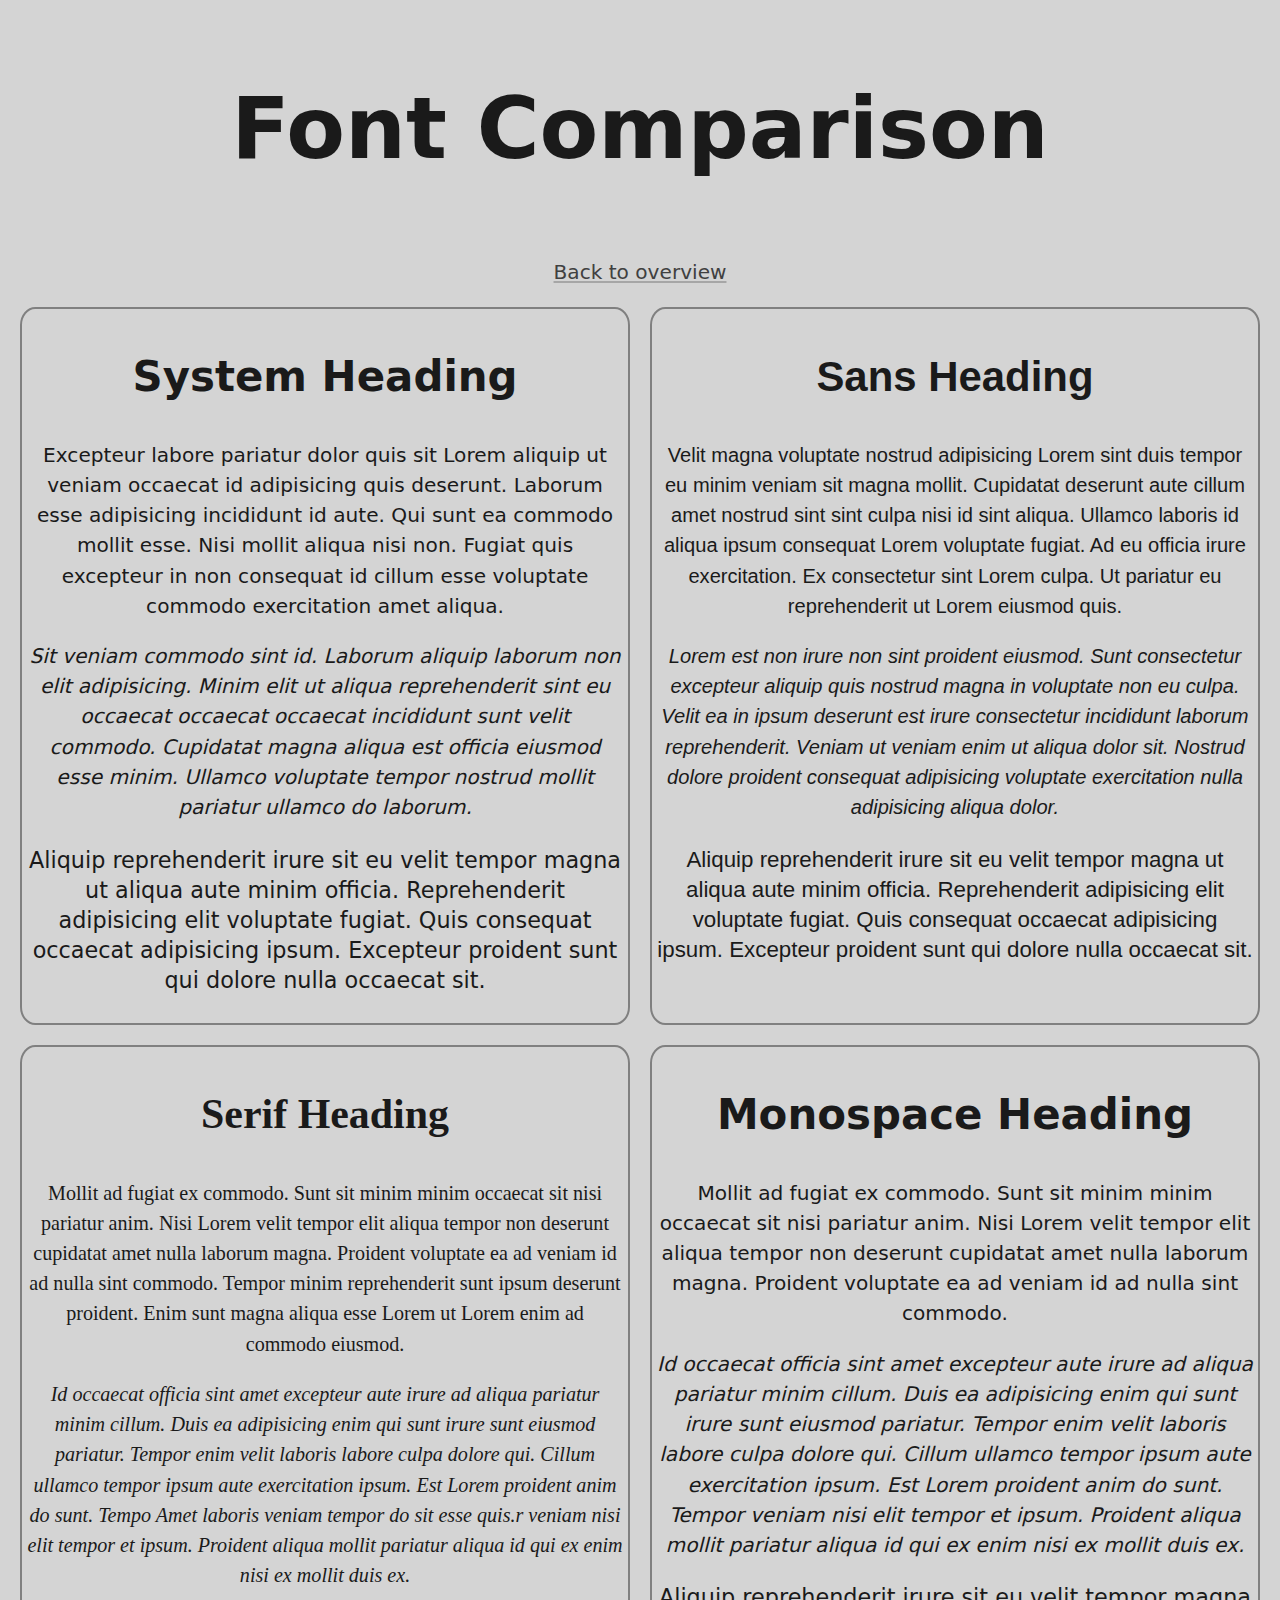
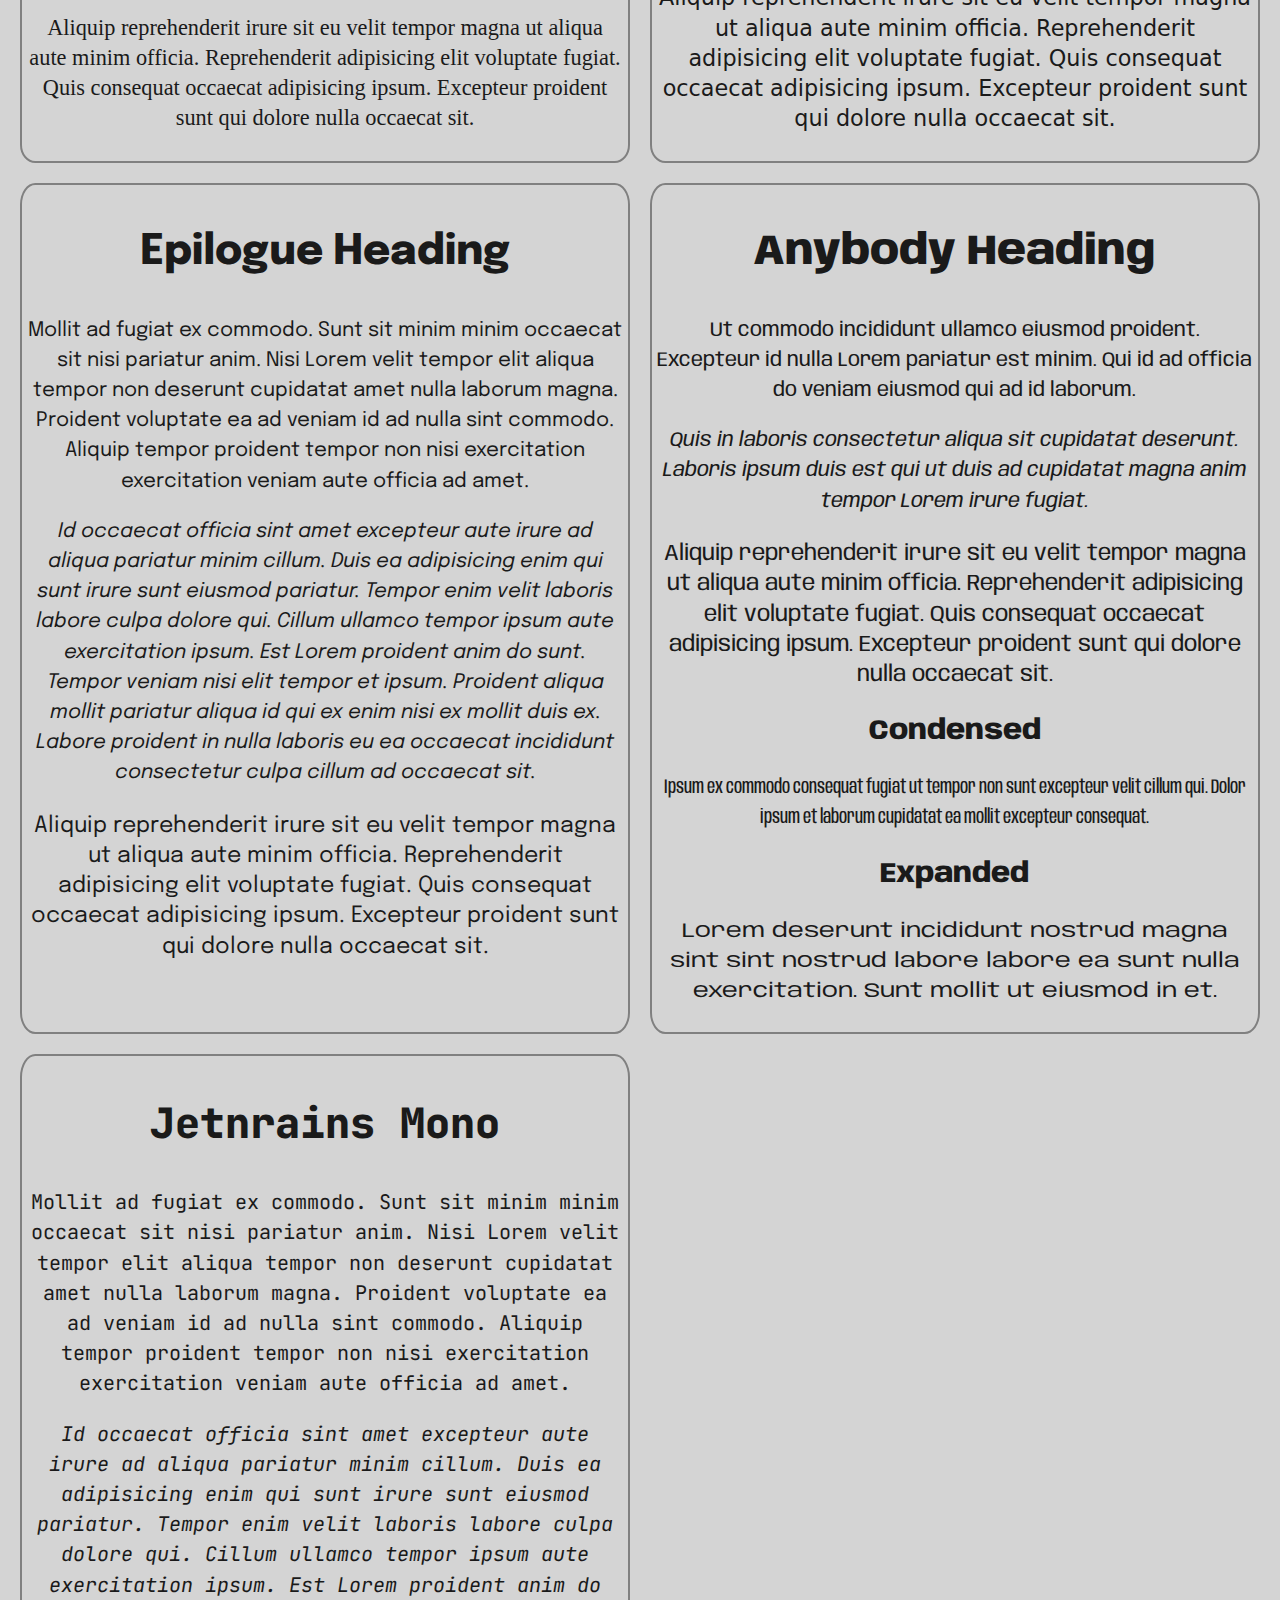
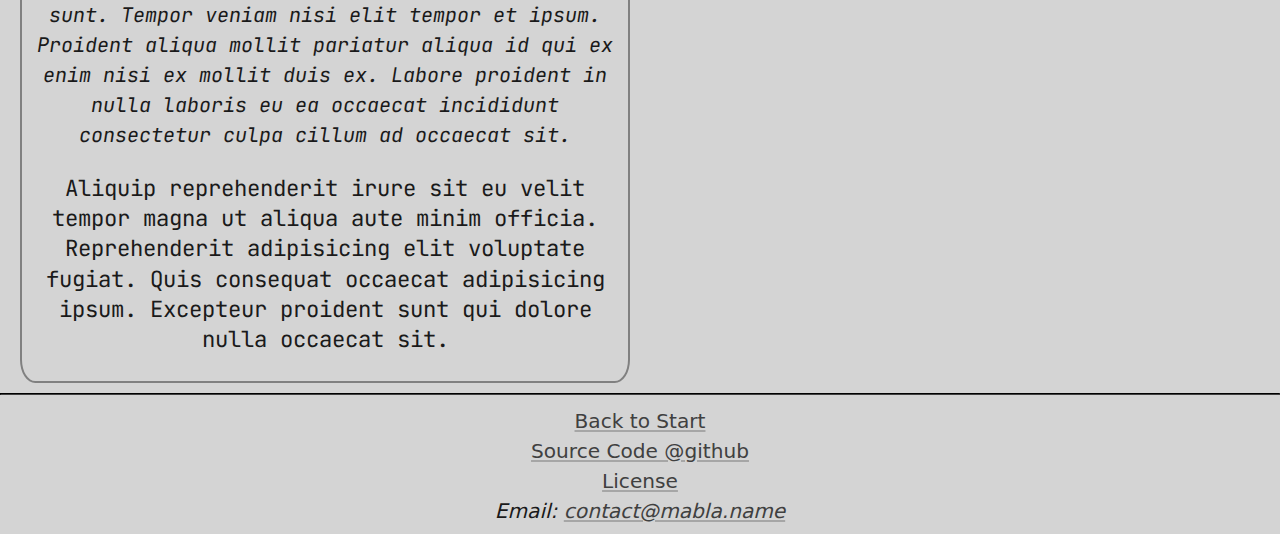
<file: tests/fonts.html>
<!DOCTYPE html>
<html lang="en">
<head>
    <meta charset="UTF-8">
    <meta http-equiv="X-UA-Compatible" content="IE=edge">
    <meta name="viewport" content="width=device-width, initial-scale=1.0">
    <title>Font Test</title>
    <link rel="stylesheet" href="../base.css">
    <link rel="stylesheet" href="../color-scheme.css">
    <link rel="stylesheet" href="../fonts.css">
    <link rel="stylesheet" href="../util.css">
    <style>
        body {
            max-width: min(calc(100svh/3*5), 2560px);
            margin-inline: auto;
            font-family: system-ui, -apple-system, BlinkMacSystemFont, 'Segoe UI', Roboto, Oxygen, Ubuntu, Cantarell, 'Open Sans', 'Helvetica Neue', sans-serif;
            text-align: center;
        }
        header {
            padding-bottom: 1em;
        }
        main {
            display: grid;
            grid-template-columns: repeat(auto-fit, minmax(45ch, 1fr));
            
            gap: 1em;
            padding-inline: 1em;
        }
        section {
            border: .125em solid hsl(0, 0%, 50%);
            padding: .25em;
            border-radius: 2.5%;
        }
        h2 {
            font-size: var(--ft-size-2xl);
        }
        h3 {
            font-size: var(--ft-size-lg);
        }
        .condensed {
            font-stretch: condensed;
        }
        .expanded {
            font-stretch: expanded;
        }
        .italic {
            font-style: italic;
        }
        .system {
            font-family: system-ui;
        }
        .sans {
            font-family: sans-serif;
        }
        .serif {
            font-family: serif;
        }
        
    </style>
</head>
<body>
    <header>
        <h1>Font Comparison</h1>
        <a href="index.html">Back to overview</a>
    </header>
    <main>
        <section class="system">
            <h2>System Heading</h2>
            <p>
                Excepteur labore pariatur dolor quis sit Lorem aliquip ut veniam occaecat id adipisicing quis deserunt. Laborum esse adipisicing incididunt id aute. Qui sunt ea commodo mollit esse. Nisi mollit aliqua nisi non. Fugiat quis excepteur in non consequat id cillum esse voluptate commodo exercitation amet aliqua.
            </p>
            <p class="italic">
                Sit veniam commodo sint id. Laborum aliquip laborum non elit adipisicing. Minim elit ut aliqua reprehenderit sint eu occaecat occaecat occaecat incididunt sunt velit commodo. Cupidatat magna aliqua est officia eiusmod esse minim. Ullamco voluptate tempor nostrud mollit pariatur ullamco do laborum.
            </p>
            <p class="ft-size-md">
                Aliquip reprehenderit irure sit eu velit tempor magna ut aliqua aute minim officia. Reprehenderit adipisicing elit voluptate fugiat. Quis consequat occaecat adipisicing ipsum. Excepteur proident sunt qui dolore nulla occaecat sit.
            </p>
            
        </section>
        <section class="sans">
            <h2>Sans Heading</h2>
            <p>
                Velit magna voluptate nostrud adipisicing Lorem sint duis tempor eu minim veniam sit magna mollit. Cupidatat deserunt aute cillum amet nostrud sint sint culpa nisi id sint aliqua. Ullamco laboris id aliqua ipsum consequat Lorem voluptate fugiat. Ad eu officia irure exercitation. Ex consectetur sint Lorem culpa. Ut pariatur eu reprehenderit ut Lorem eiusmod quis.
            </p>
            <p class="italic">
                Lorem est non irure non sint proident eiusmod. Sunt consectetur excepteur aliquip quis nostrud magna in voluptate non eu culpa. Velit ea in ipsum deserunt est irure consectetur incididunt laborum reprehenderit. Veniam ut veniam enim ut aliqua dolor sit. Nostrud dolore proident consequat adipisicing voluptate exercitation nulla adipisicing aliqua dolor.
            </p>
            <p class="ft-size-md">
                Aliquip reprehenderit irure sit eu velit tempor magna ut aliqua aute minim officia. Reprehenderit adipisicing elit voluptate fugiat. Quis consequat occaecat adipisicing ipsum. Excepteur proident sunt qui dolore nulla occaecat sit.
            </p>
        </section>
        <section class="serif">
            <h2>Serif Heading</h2>
            <p>
                Mollit ad fugiat ex commodo. Sunt sit minim minim occaecat sit nisi pariatur anim. Nisi Lorem velit tempor elit aliqua tempor non deserunt cupidatat amet nulla laborum magna. Proident voluptate ea ad veniam id ad nulla sint commodo. Tempor minim reprehenderit sunt ipsum deserunt proident. Enim sunt magna aliqua esse Lorem ut Lorem enim ad commodo eiusmod.
            </p>
            <p class="italic">
                Id occaecat officia sint amet excepteur aute irure ad aliqua pariatur minim cillum. Duis ea adipisicing enim qui sunt irure sunt eiusmod pariatur. Tempor enim velit laboris labore culpa dolore qui. Cillum ullamco tempor ipsum aute exercitation ipsum. Est Lorem proident anim do sunt. Tempo Amet laboris veniam tempor do sit esse quis.r veniam nisi elit tempor et ipsum. Proident aliqua mollit pariatur aliqua id qui ex enim nisi ex mollit duis ex.
            </p>
            <p class="ft-size-md">
                Aliquip reprehenderit irure sit eu velit tempor magna ut aliqua aute minim officia. Reprehenderit adipisicing elit voluptate fugiat. Quis consequat occaecat adipisicing ipsum. Excepteur proident sunt qui dolore nulla occaecat sit.
            </p>
        </section>
        <section class="mono">
            <h2>Monospace Heading</h2>
            <p>
                Mollit ad fugiat ex commodo. Sunt sit minim minim occaecat sit nisi pariatur anim. Nisi Lorem velit tempor elit aliqua tempor non deserunt cupidatat amet nulla laborum magna. Proident voluptate ea ad veniam id ad nulla sint commodo.
            </p>
            <p class="italic">
                Id occaecat officia sint amet excepteur aute irure ad aliqua pariatur minim cillum. Duis ea adipisicing enim qui sunt irure sunt eiusmod pariatur. Tempor enim velit laboris labore culpa dolore qui. Cillum ullamco tempor ipsum aute exercitation ipsum. Est Lorem proident anim do sunt. Tempor veniam nisi elit tempor et ipsum. Proident aliqua mollit pariatur aliqua id qui ex enim nisi ex mollit duis ex.
            </p>
            <p class="ft-size-md">
                Aliquip reprehenderit irure sit eu velit tempor magna ut aliqua aute minim officia. Reprehenderit adipisicing elit voluptate fugiat. Quis consequat occaecat adipisicing ipsum. Excepteur proident sunt qui dolore nulla occaecat sit.
            </p>
        </section>
        <section class="ft-epilogue">
            <h2>Epilogue Heading</h2>
            <p>
                Mollit ad fugiat ex commodo. Sunt sit minim minim occaecat sit nisi pariatur anim. Nisi Lorem velit tempor elit aliqua tempor non deserunt cupidatat amet nulla laborum magna. Proident voluptate ea ad veniam id ad nulla sint commodo. Aliquip tempor proident tempor non nisi exercitation exercitation veniam aute officia ad amet.
            </p>
            <p class="italic">
                Id occaecat officia sint amet excepteur aute irure ad aliqua pariatur minim cillum. Duis ea adipisicing enim qui sunt irure sunt eiusmod pariatur. Tempor enim velit laboris labore culpa dolore qui. Cillum ullamco tempor ipsum aute exercitation ipsum. Est Lorem proident anim do sunt. Tempor veniam nisi elit tempor et ipsum. Proident aliqua mollit pariatur aliqua id qui ex enim nisi ex mollit duis ex. Labore proident in nulla laboris eu ea occaecat incididunt consectetur culpa cillum ad occaecat sit.
            </p>
            <p class="ft-size-md">
                Aliquip reprehenderit irure sit eu velit tempor magna ut aliqua aute minim officia. Reprehenderit adipisicing elit voluptate fugiat. Quis consequat occaecat adipisicing ipsum. Excepteur proident sunt qui dolore nulla occaecat sit.
            </p>
        </section>
        <section class="ft-anybody">
            <h2>Anybody Heading</h2>
            <p>
                Ut commodo incididunt ullamco eiusmod proident. Excepteur id nulla Lorem pariatur est minim. Qui id ad officia do veniam eiusmod qui ad id laborum.
            </p>
            <p class="italic">
                Quis in laboris consectetur aliqua sit cupidatat deserunt. Laboris ipsum duis est qui ut duis ad cupidatat magna anim tempor Lorem irure fugiat.
            </p>
            <p class="ft-size-md">
                Aliquip reprehenderit irure sit eu velit tempor magna ut aliqua aute minim officia. Reprehenderit adipisicing elit voluptate fugiat. Quis consequat occaecat adipisicing ipsum. Excepteur proident sunt qui dolore nulla occaecat sit.
            </p>
            <h3>Condensed</h3>
            <p class="condensed">
                Ipsum ex commodo consequat fugiat ut tempor non sunt excepteur velit cillum qui. Dolor ipsum et laborum cupidatat ea mollit excepteur consequat.
            </p>
            <h3>Expanded</h3>
            <p class="expanded">
                Lorem deserunt incididunt nostrud magna sint sint nostrud labore labore ea sunt nulla exercitation. Sunt mollit ut eiusmod in et.
            </p>
        </section>
        <section class="ft-jetbrains-mono">
            <h2>Jetnrains Mono</h2>
            <p>
                Mollit ad fugiat ex commodo. Sunt sit minim minim occaecat sit nisi pariatur anim. Nisi Lorem velit tempor elit aliqua tempor non deserunt cupidatat amet nulla laborum magna. Proident voluptate ea ad veniam id ad nulla sint commodo. Aliquip tempor proident tempor non nisi exercitation exercitation veniam aute officia ad amet.
            </p>
            <p class="italic">
                Id occaecat officia sint amet excepteur aute irure ad aliqua pariatur minim cillum. Duis ea adipisicing enim qui sunt irure sunt eiusmod pariatur. Tempor enim velit laboris labore culpa dolore qui. Cillum ullamco tempor ipsum aute exercitation ipsum. Est Lorem proident anim do sunt. Tempor veniam nisi elit tempor et ipsum. Proident aliqua mollit pariatur aliqua id qui ex enim nisi ex mollit duis ex. Labore proident in nulla laboris eu ea occaecat incididunt consectetur culpa cillum ad occaecat sit.
            </p>
            <p class="ft-size-md">
                Aliquip reprehenderit irure sit eu velit tempor magna ut aliqua aute minim officia. Reprehenderit adipisicing elit voluptate fugiat. Quis consequat occaecat adipisicing ipsum. Excepteur proident sunt qui dolore nulla occaecat sit.
            </p>
        </section>
    </main>
    <hr>
    <footer>
        <a href="#">Back to Start</a><br>
        <a href="https://github.com/oxydemeton/css-collection">Source Code @github</a> <br>
        <a href="https://github.com/oxydemeton/css-collection/blob/main/LICENSE">License</a>
        <address>
            Email: <a href="mailto:contact@mabla.name">contact@mabla.name</a>
        </address>
    </footer>
</body>
</html>
</file>
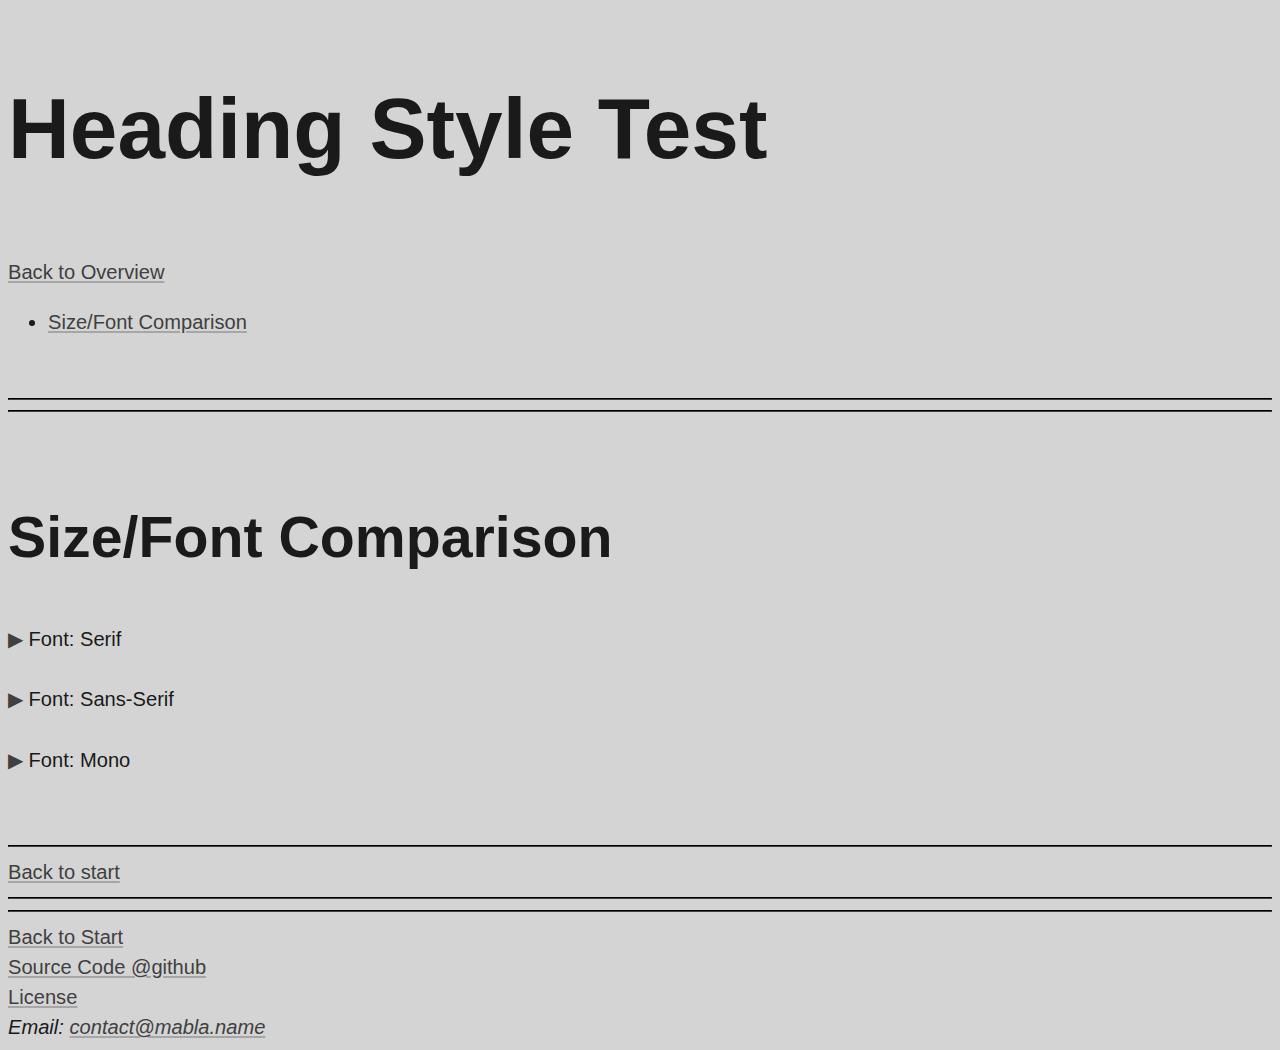
<file: tests/heading.html>
<!DOCTYPE html>
<html lang="en">
<head>
    <meta charset="UTF-8">
    <meta http-equiv="X-UA-Compatible" content="IE=edge">
    <meta name="viewport" content="width=device-width, initial-scale=1.0">
    <title>Heading Style Test</title>
    <link rel="stylesheet" href="../base.css">
    <link rel="stylesheet" href="../color-scheme.css">
    <link rel="stylesheet" href="../fonts.css">
    <link rel="stylesheet" href="../util.css">
    <style>
        :root {
            font-family: sans-serif;
        }
    </style>
</head>
<body>
    <head>
        <h1>Heading Style Test</h1>
        <nav>
            <a href="index.html">Back to Overview</a>
            <ul>
                <li><a href="#size-font">Size/Font Comparison</a></li>
            </ul>
        </nav>
    </head>
    <br><hr><hr><br>
    <main>
        <section id="size-font">
            <h2>Size/Font Comparison</h2>
            <details>
                <summary>
                    Font: Serif
                </summary>
                <style>
                    #size-table-serif {
                        font-family: serif;
                    }
                </style>
                <div class="h-table" id="size-table-serif"></div>
            </details> <br>
            <details>
                <summary>
                    Font: Sans-Serif
                </summary>
                <style>
                    #size-table-sans {
                        font-family: sans-serif;
                    }
                </style>
                <div class="h-table" id="size-table-sans"></div>
            </details><br>
            <details>
                <summary>
                    Font: Mono
                </summary>
                <style>
                    #size-table-mono {
                        font-family: monospace;
                    }
                </style>
                <div class="h-table" id="size-table-mono"></div>
            </details>
        </section>
        <br><br>
        <hr><a href="#">Back to start</a><hr>
    </main>
    <hr>
    <footer>
        <a href="#">Back to Start</a><br>
        <a href="https://github.com/oxydemeton/css-collection">Source Code @github</a> <br>
        <a href="https://github.com/oxydemeton/css-collection/blob/main/LICENSE">License</a>
        <address>
            Email: <a href="mailto:contact@mabla.name">contact@mabla.name</a>
        </address>
    </footer>
    <template id="table-template">
        <table>
            <tbody>
                <tr>
                    <th>RegularText:</th>
                    <td>RegularText</td>
                    <td>RegularText</td>
                    <td>RegularText</td>
                    <td>RegularText</td>
                    <td>RegularText</td>
                    <td>RegularText</td>
                </tr>
                <tr>
                    <th>H1-H6:</th>
                    <td><h1>Heading1</h1></td>
                    <td><h2>Heading2</h2></td>
                    <td><h3>Heading3</h3></td>
                    <td><h4>Heading4</h4></td>
                    <td><h5>Heading5</h5></td>
                    <td><h6>Heading6</h6></td>
                </tr>
                <tr>
                    <th>H2-Regular:</th>
                    <td><h2>Heading2</h2></td>
                    <td><h3>Heading3</h3></td>
                    <td><h4>Heading4</h4></td>
                    <td><h5>Heading5</h5></td>
                    <td><h6>Heading6</h6></td>
                    <td>RegularText</td>
                </tr>
            </tbody>
        </table>
    </template>
    <script>
        const sec_cs = document.getElementsByClassName("h-table");
        const cs_template = document.getElementById("table-template");
        for (let index = 0; index < sec_cs.length; index++) {
            const element = sec_cs[index];
            const clone = cs_template.content.cloneNode(true);
            element.appendChild(clone)
        }
    </script>
</body>
</html>
</file>
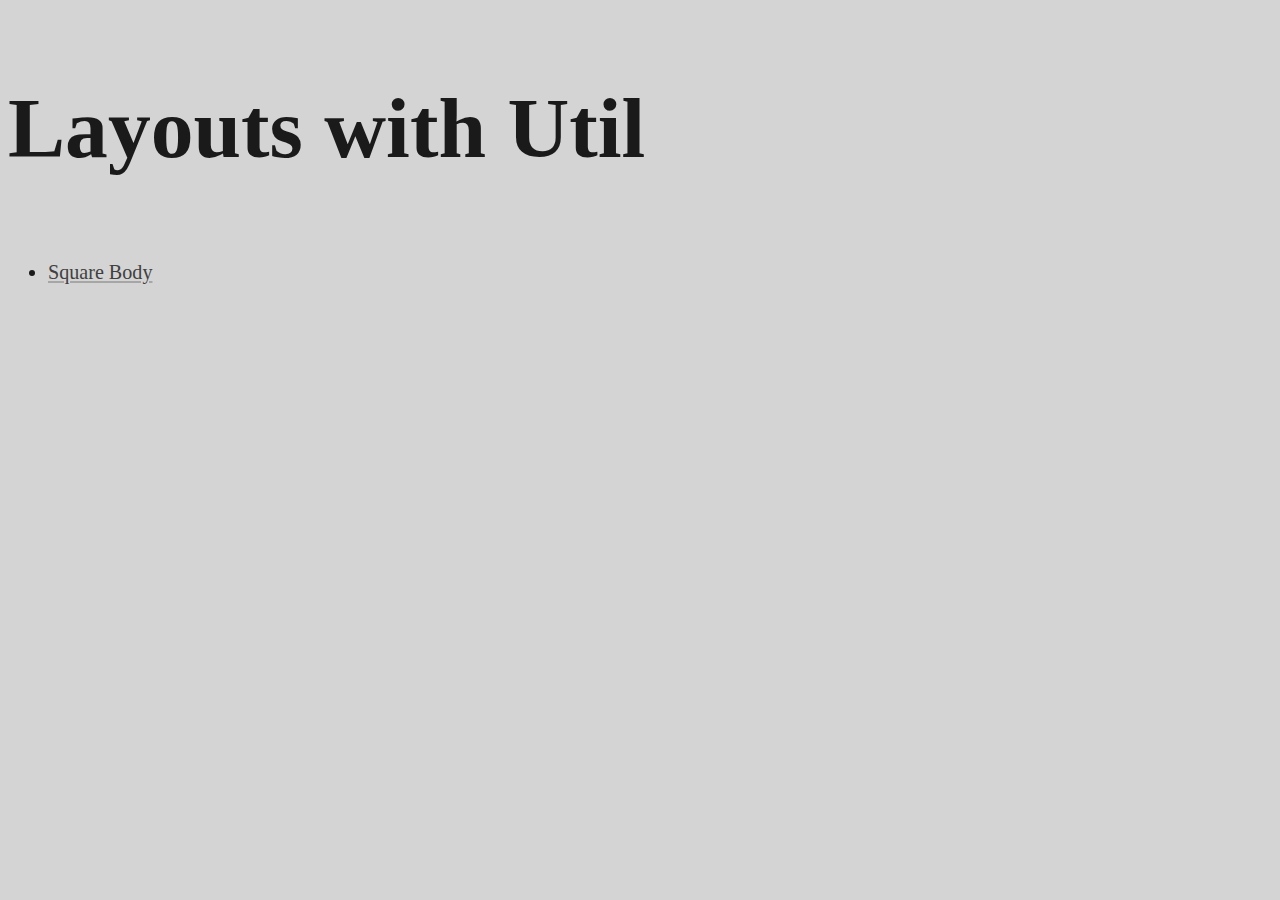
<file: tests/layout-util.html>
<!DOCTYPE html>
<html lang="en">
<head>
    <meta charset="UTF-8">
    <meta http-equiv="X-UA-Compatible" content="IE=edge">
    <meta name="viewport" content="width=device-width, initial-scale=1.0">
    <title>Layout with Util</title>
    <link rel="stylesheet" href="../base.css">
    <link rel="stylesheet" href="../util.css">
    <link rel="stylesheet" href="../color-scheme.css">
</head>
<body>
    <head>
        <h1>
            Layouts with Util
        </h1>
        <nav>
            <ul>
                <li><a href="./layouts/square-body.html">Square Body</a></li>
            </ul>
        </nav>
    </head>
    <main>
        
    </main>
</body>
</html>
</file>
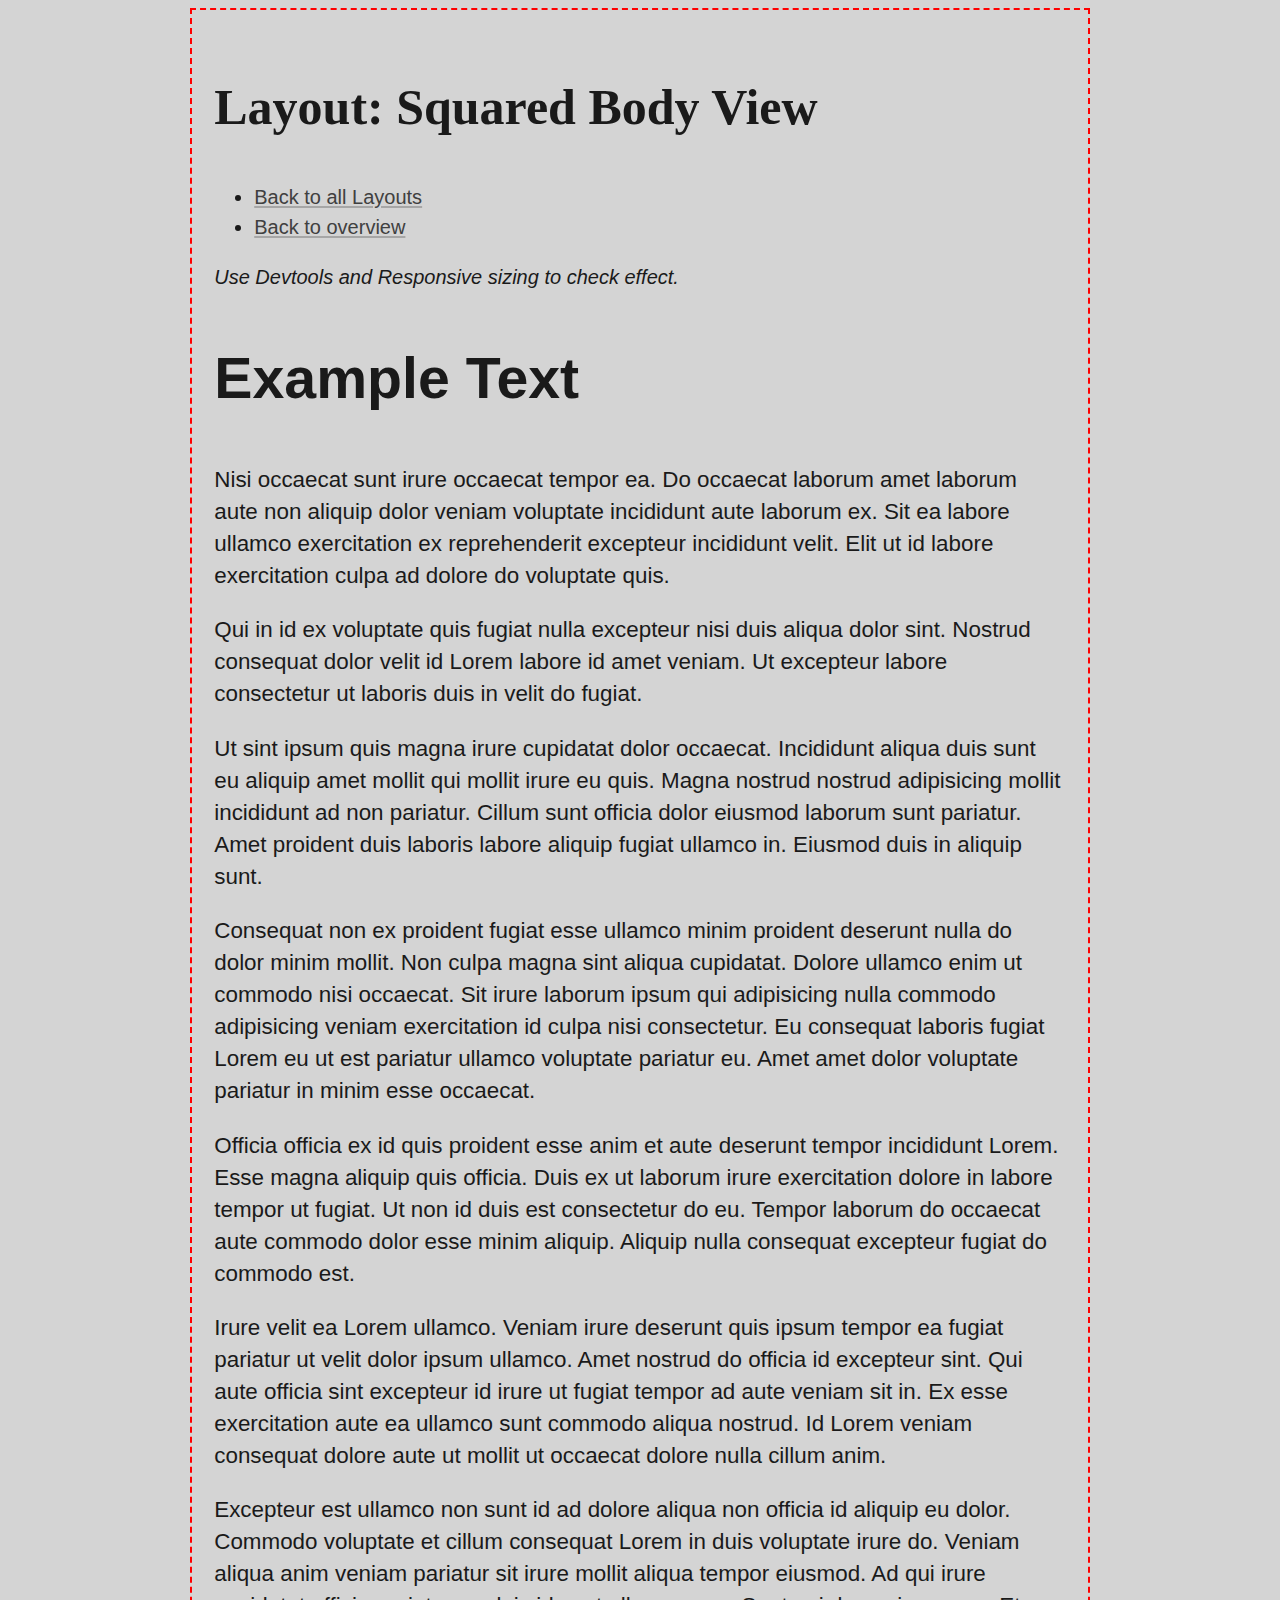
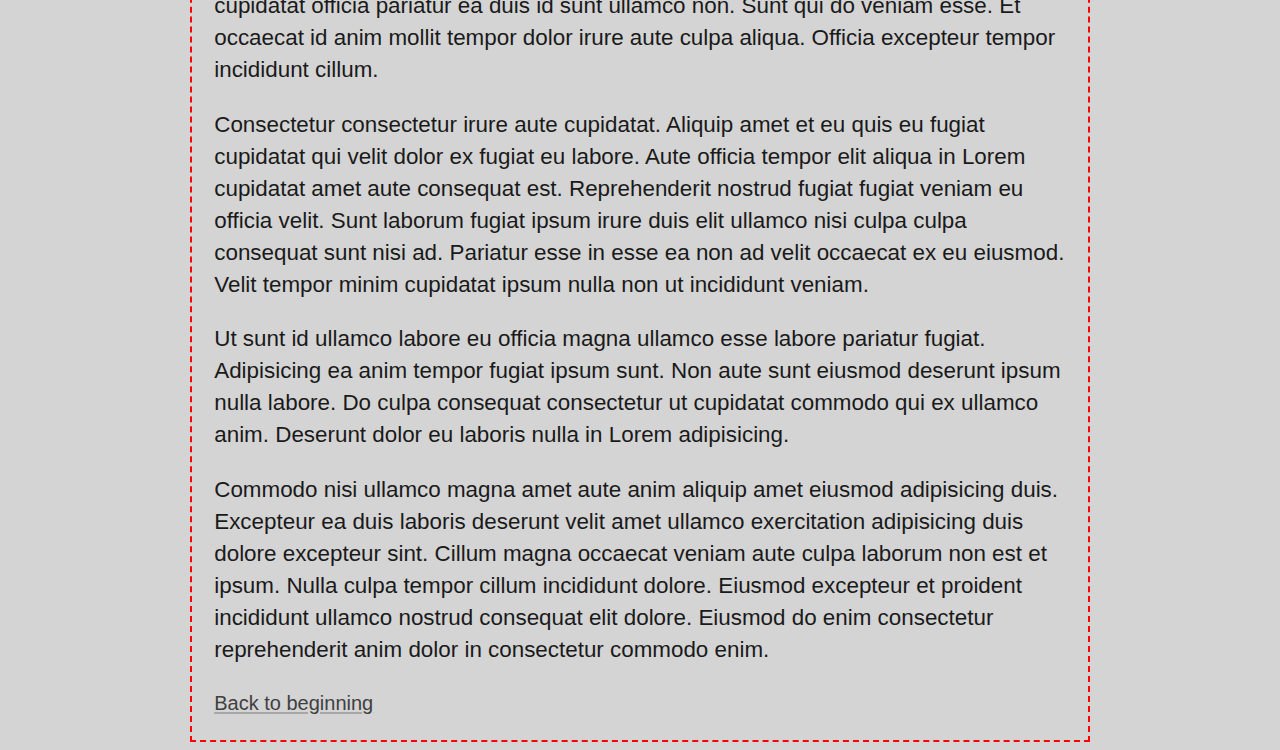
<file: tests/layouts/square-body.html>
<!DOCTYPE html>
<html lang="en">
<head>
    <meta charset="UTF-8">
    <meta http-equiv="X-UA-Compatible" content="IE=edge">
    <meta name="viewport" content="width=device-width, initial-scale=1.0">
    <title>Squared Body</title>
    <link rel="stylesheet" href="../../base.css">
    <link rel="stylesheet" href="../../color-scheme.css">
    <link rel="stylesheet" href="../../util.css">
    <style>
        body {
            border: 2px dashed red;
            padding: 2ch;
            font-size: 20px;
            font-family: Arial, Helvetica, sans-serif;
        }
        h1 {
            font-family: serif;
            font-size: 2.5em;
        }
        p {
            font-size: 1.4rem;
            line-height: 2rem;
        }
    </style>
</head>
<body class="square-body">
    <head>
        <h1>Layout: Squared Body View</h1>
        <nav>
            <ul>
                <li><a href="../layout-util.html">Back to all Layouts</a></li>
                <li><a href="../index.html">Back to overview</a></li>
            </ul>
        </nav>
        <i>Use Devtools and Responsive sizing to check effect.</i>
    </head>
    <main>
        <h2>Example Text</h2>
        <p class="colls-4-25ch">
            Nisi occaecat sunt irure occaecat tempor ea. Do occaecat laborum amet laborum aute non aliquip dolor veniam voluptate incididunt aute laborum ex. Sit ea labore ullamco exercitation ex reprehenderit excepteur incididunt velit. Elit ut id labore exercitation culpa ad dolore do voluptate quis.
        </p>
        <p class="colls-3-45ch">
            Qui in id ex voluptate quis fugiat nulla excepteur nisi duis aliqua dolor sint. Nostrud consequat dolor velit id Lorem labore id amet veniam. Ut excepteur labore consectetur ut laboris duis in velit do fugiat.
        </p>
        <p class="colls-3-45ch">
            Ut sint ipsum quis magna irure cupidatat dolor occaecat. Incididunt aliqua duis sunt eu aliquip amet mollit qui mollit irure eu quis. Magna nostrud nostrud adipisicing mollit incididunt ad non pariatur. Cillum sunt officia dolor eiusmod laborum sunt pariatur. Amet proident duis laboris labore aliquip fugiat ullamco in. Eiusmod duis in aliquip sunt.
        </p>
        <p class="colls-3-45ch">
            Consequat non ex proident fugiat esse ullamco minim proident deserunt nulla do dolor minim mollit. Non culpa magna sint aliqua cupidatat. Dolore ullamco enim ut commodo nisi occaecat. Sit irure laborum ipsum qui adipisicing nulla commodo adipisicing veniam exercitation id culpa nisi consectetur. Eu consequat laboris fugiat Lorem eu ut est pariatur ullamco voluptate pariatur eu. Amet amet dolor voluptate pariatur in minim esse occaecat.
        </p>
        <p class="colls-3-45ch">
            Officia officia ex id quis proident esse anim et aute deserunt tempor incididunt Lorem. Esse magna aliquip quis officia. Duis ex ut laborum irure exercitation dolore in labore tempor ut fugiat. Ut non id duis est consectetur do eu. Tempor laborum do occaecat aute commodo dolor esse minim aliquip. Aliquip nulla consequat excepteur fugiat do commodo est.
        </p>
        <p>
            Irure velit ea Lorem ullamco. Veniam irure deserunt quis ipsum tempor ea fugiat pariatur ut velit dolor ipsum ullamco. Amet nostrud do officia id excepteur sint. Qui aute officia sint excepteur id irure ut fugiat tempor ad aute veniam sit in. Ex esse exercitation aute ea ullamco sunt commodo aliqua nostrud. Id Lorem veniam consequat dolore aute ut mollit ut occaecat dolore nulla cillum anim.
        </p>
        <p class="colls-2-45ch">
            Excepteur est ullamco non sunt id ad dolore aliqua non officia id aliquip eu dolor. Commodo voluptate et cillum consequat Lorem in duis voluptate irure do. Veniam aliqua anim veniam pariatur sit irure mollit aliqua tempor eiusmod. Ad qui irure cupidatat officia pariatur ea duis id sunt ullamco non. Sunt qui do veniam esse. Et occaecat id anim mollit tempor dolor irure aute culpa aliqua. Officia excepteur tempor incididunt cillum.
        </p>
        <p class="colls-2-45ch">
            Consectetur consectetur irure aute cupidatat. Aliquip amet et eu quis eu fugiat cupidatat qui velit dolor ex fugiat eu labore. Aute officia tempor elit aliqua in Lorem cupidatat amet aute consequat est. Reprehenderit nostrud fugiat fugiat veniam eu officia velit. Sunt laborum fugiat ipsum irure duis elit ullamco nisi culpa culpa consequat sunt nisi ad. Pariatur esse in esse ea non ad velit occaecat ex eu eiusmod. Velit tempor minim cupidatat ipsum nulla non ut incididunt veniam.
        </p>
        <p class="colls-3-33ch">
            Ut sunt id ullamco labore eu officia magna ullamco esse labore pariatur fugiat. Adipisicing ea anim tempor fugiat ipsum sunt. Non aute sunt eiusmod deserunt ipsum nulla labore. Do culpa consequat consectetur ut cupidatat commodo qui ex ullamco anim. Deserunt dolor eu laboris nulla in Lorem adipisicing.
        </p>
        <p class="colls-4-33ch">
            Commodo nisi ullamco magna amet aute anim aliquip amet eiusmod adipisicing duis. Excepteur ea duis laboris deserunt velit amet ullamco exercitation adipisicing duis dolore excepteur sint. Cillum magna occaecat veniam aute culpa laborum non est et ipsum. Nulla culpa tempor cillum incididunt dolore. Eiusmod excepteur et proident incididunt ullamco nostrud consequat elit dolore. Eiusmod do enim consectetur reprehenderit anim dolor in consectetur commodo enim.
        </p>
    </main>
    <a href="#">Back to beginning</a>
</body>
</html>
</file>
<file: css/base.css>
*, *::after, *::before {
    box-sizing: inherit;
    scroll-behavior: inherit;
    text-underline-offset: inherit;
    text-decoration-thickness: inherit;
}
:root {
    box-sizing: border-box;
    scroll-behavior: smooth;
    text-underline-offset: .2ch;
    text-decoration-thickness: .15ch;
    scroll-padding-top: 1em;
    --ft-size-sm: 1rem;
    --ft-size-sm: clamp(0.95rem, 0.255vw + 0.9rem, 1.95rem); 
    --ft-size-nm: 1.125rem;
    --ft-size-nm: clamp(1.1rem, 0.26vw + 1.05rem, 2.5rem);
    --ft-size-md: 1.25rem;
    --ft-size-md: clamp(1.25rem, 0.275vw + 1.175rem, 3rem);
    --ft-size-lg: 1.75rem;
    --ft-size-lg: clamp(1.5rem, 0.6vw + 1.25rem, 4rem);
    --ft-size-xl: 2.5rem;
    --ft-size-xl: clamp(2rem, 0.9vw + 1.5rem, 5rem);
    --ft-size-2xl: 3rem;
    --ft-size-2xl: clamp(2.5rem, 1.15vw + 1.7rem, 6rem);
    --ft-size-3xl: 3.5rem;
    --ft-size-3xl: clamp(2.75rem, 1.35vw + 2.5rem, 7rem);
    --ft-size-4xl: 4.5rem;
    --ft-size-4xl: clamp(2.9rem, 1.45vw + 3.25rem, 8rem);
    --ft-size-5xl: 6rem;
    --ft-size-4xl: clamp(3.1rem, 2vw + 3.75rem, 10rem);
    --ft-line-h-nm: 1.6rem;
    --ft-line-h-nm: clamp(1.25rem, .1vw + 1.2rem, 3rem);
}
body {
    font-size: var(--ft-size-nm);
    line-height: 1.5em;
}
h1 {
    font-size: var(--ft-size-4xl);
    font-weight: 900;
}
h2 {
    font-size: var(--ft-size-3xl);
    font-weight: 800;
}
h3 {
    font-size: var(--ft-size-2xl);
    font-weight: 800;
}
h4 {
    font-size: var(--ft-size-xl);
    font-weight: 700;
}
h5 {
    font-size: var(--ft-size-lg);
    font-weight: 700;
}
h6 {
    font-size: var(--ft-size-md);
    font-weight: 600;
}

a {
    all: unset;
    color: inherit;
    text-decoration: underline;
    cursor: pointer;
}
a:hover, a:focus-visible, a:active {
    font-style: italic;
}

h1, h2, h3, h4 {
    margin-inline: 0;
    margin-block: 1em;
    line-height: 1;
}
h5, h6 {
    margin: 0;
    margin-block: .5em;
    line-height: 1;
}
blockquote {
    margin-block: 1em;
    margin-inline: 2em;
    padding-inline-start: 1ch;
    border-inline-start: .2ch solid black;
}
b {
    font-weight: 700;
}
i {
    font-style: italic;
}
u {
    text-decoration-style: underline;
    
}
em {
    font-style: italic;
}
strong {
    font-weight: 800;
}
q {
    display: inline;
}
q::before {
    content: open-quote;
}
q::after {
    content: close-quote;
}
textarea {
    writing-mode: horizontal-tb !important;
    font-weight: normal;
    text-rendering: auto;
    letter-spacing: normal;
    word-spacing: normal;
    line-height: normal;
    text-transform: none;
    text-indent: 0px;
    display: inline-block;
    text-align: start;
    appearance: auto;
    -webkit-rtl-ordering: logical;
    resize: none;
    cursor: text;
    white-space: pre-wrap;
    overflow-wrap: break-word;
    background-color: inherit;
    column-count: initial !important;
    margin: 0;
    border-width: 2px;
    border-style: solid;
    border-color: black;
    border-image: initial;
    border-radius: 1%;
    padding: .1em;
    outline: none;
}
textarea:focus, textarea:active {
    outline: none;
}
textarea:focus-visible {
    outline: 1px solid black;
}

input:where(:hover, :focus, :active) {
    outline: none;
}
input:where([type=text], [type=email], [type=tel], [type=search],
[type=password], [type=number], [type=color],
[type=date], [type=datetime], [type=datetime-local],
[type=month], [type=week], [type=time]) {
    outline: none;
    border: 1px solid black;
    border-radius: 4px;
    cursor: text;
}
input:where([type=file], [type=radio], [type=color], [type=checkbox]) {
    cursor: pointer;
}
input[type=range] {
    cursor: e-resize;
}


button,
input:where([type="button"],[type=submit],[type=reset]) {
    padding: 0;
    margin: 0;
    padding-inline: .5ch;
    border: none;
    outline: none;
    text-decoration: underline;
    background: none;
    cursor: pointer;
    color: inherit;
    display: inline;
}
:where(button, input:where(
    [type=button], [type=submit], input[type=reset]
)):is(:hover, :focus-visible, :active) {
    outline: 2px solid black;
    border-radius: 0.25rem;
}
:where(button, input:is([type="button"],[type=submit],[type=reset])):disabled {
    cursor: not-allowed;
    outline: none;
}

thead {
    text-decoration: underline;
}
th {
    font-weight: 700;
    text-align: center;
}
td {
    font-weight: 400;

}
th, td{
    padding: .25em;
    border-color: black;
    border-bottom: .1rem solid;
    text-align: center;
}
tr:last-of-type :is(th, td)  {
    border-bottom: none;
}
tr > :first-child:not([colspan])  {
    text-align: start;
}
@supports(border-block: inherit) {
    th, td{
        border-bottom: 0;
        border-block-end: .1rem solid;
    }
}

details > summary:first-of-type {
    display: list-item;
    counter-increment: list-item 0;
    list-style: inside disclosure-closed;
    cursor: pointer;
}

summary::marker {
    font-family: Arial, sans-serif;
    content: '▶';
    width: 1.5ch;
    height: 1.5ch;
}
details[open] summary:first-of-type::marker {
    content: '▼';
}

abbr {
    color: darkgray;
    font-style: italic;
    text-decoration: underline .15ch dashed gray;
    text-transform: uppercase;
}

dfn {
    text-decoration: none;
    font-style: inherit;
    font-weight: 600;
}

dt::after {
    content: ':';
}

:where(dd) {
    margin-inline: 2em;
    padding-inline-start: .5ch;
    border-inline-start: .25ch solid black;
}

pre {
    font-family: monospace;
}
code,
code :is(pre) {
    font-family: 'JetBrainsMono', monospace, system-ui;
    font-weight: 300;
}
var {
    font-weight: 500;
    font-style: italic;
    user-select: all;
}
kbd {
    background-color: rgb(190, 190, 190);
    padding-inline: .5ch;
    border-radius: 4px;
    user-select: all;
    font-family: 'JetBrainsMono', monospace, system-ui;
    font-weight: 300;
}
samp {
    font-weight: 300;
    font-family: monospace;
}

select,
select option {
    font-size: var(--ft-size-nm);
}
select {
    border: none;
    outline: 2px solid gray;
    border-radius: 4px;
}
select:focus,
select:hover {
    outline: 2px solid black;
}
@keyframes target_color_fade {
	from { color: red; }
	to { color: inherit; }
}
:target {
    color:red;
    animation: target_color_fade 2s forwards alternate;
    animation-delay: 3s;
}

noscript {
    font-size: var(--ft-size-xl);
    font-weight: 700;
    color: black;
    background-color: white;
    margin: 1rem;
    display: block;
}
</file>
<file: css/color-scheme.css>
:root {
    /*External Vars and fallbacks*/
    --cs-main-dark: var(--cs-cfg-main-dark, hsl(0 0% 10%));
    --cs-main-light: var(--cs-cfg-main-light, hsl(0 0% 83%));
    --cs-accent-dark-sm: var(--cs-cfg-accent-dark-sm, hsl(0 0% 25%));
    --cs-accent-dark-lg: var(--cs-cfg-accent-dark-lg, hsl(0 0% 35%));
    --cs-accent-light-sm: var(--cs-cfg-accent-light-sm, hsl(0 0% 65%));
    --cs-accent-light-lg: var(--cs-cfg-accent-dark-lg, hsl(0 0% 55%));
    --cs-selection: var(--cs-cfg-selection, hsla(0, 0%, 50%, .4));
    --cs-marker: var(--cs-cfg-marker, yellow);
    /*Root Css*/
    color-scheme: dark light;
}
/*Schemata */
.cs-light {
    color-scheme: light;
}
.cs-dark {
    color-scheme: dark;
}
.cs-default {
    --cs-main-dark: hsl(0 0% 10%);
    --cs-main-light: hsl(0 0% 83%);
    --cs-accent-dark-sm: hsl(0 0% 25%);
    --cs-accent-dark-lg: hsl(0 0% 35%);
    --cs-accent-light-sm: hsl(0 0% 65%);
    --cs-accent-light-lg: hsl(0 0% 55%);
    --cs-selection: hsla(0, 0%, 40%, .4);
    --cs-marker: yellow;
}
.cs-main-default {
    --cs-main-dark: hsl(0 0% 10%);
    --cs-main-light: hsl(0 0% 90%);
}
.cs-accent-default {
    --cs-accent-dark-sm: hsl(0 0% 25%);
    --cs-accent-dark-lg: hsl(0 0% 35%);
    --cs-accent-light-sm: hsl(0 0% 65%);
    --cs-accent-light-lg: hsl(0 0% 55%);
    --cs-selection: hsla(0, 0%, 40%, .4);
    --cs-marker: yellow;
}

/* Apply Scheme */
@keyframes target_color_fade_scheme {
	from { color: var(--cs-marker); }
	to { color: inherit; }
}
:target {
    color: var(--cs-marker);
    animation: target_color_fade_scheme 2s forwards alternate;
    animation-delay: 3s;
}
mark {
    background-color: var(--cs-marker);
}
html, .cs-light {
    background-color: var(--cs-main-light);
    color: var(--cs-main-dark);
}
hr, blockquote, dd, th, td {
    border-color: var(--cs-accent-dark-sm);
}
a, abbr, q, em {
    color: var(--cs-accent-dark-sm);
    text-decoration-color: var(--cs-accent-light-sm);
}
cite, strong {
    color: var(--cs-accent-dark-lg);
}
textarea, fieldset {
    border-color: var(--cs-accent-light-sm);
}
textarea:focus-visible, textarea:active {
    border-color: var(--cs-accent-light-lg);
    outline: none;
}
input:where([type=text], [type=email], [type=tel], [type=search],
[type=password], [type=number], [type=color],
[type=date], [type=datetime], [type=datetime-local],
[type=month], [type=week], [type=time]) {
    border-color: var(--cs-accent-light-sm);
}
input:where([type=text], [type=email], [type=tel], [type=search],
[type=password], [type=number], [type=color],
[type=date], [type=datetime], [type=datetime-local],
[type=month], [type=week], [type=time]):is(:focus-visible, :active) {
    border-color: var(--cs-accent-dark-sm);
}
:where(button, input:is(
    [type=button], [type=submit], input[type=reset]
)):is(:focus-visible, :hover, :active) {
    outline-color: var(--cs-accent-dark-lg);
}
::selection {
    background-color: var(--cs-selection);
}
details summary:first-of-type::marker {
    color: var(--cs-accent-dark-sm);
}
details[open] summary:first-of-type::marker {
    color: var(--cs-accent-dark-lg);
}
select {
    outline-color: var(--cs-accent-light-sm);
}
select:focus,
select:hover {
    outline-color: var(--cs-accent-dark-sm);
}
kbd {
    background-color: var(--cs-accent-light-sm);
}

/*General dark mode*/
@media(prefers-color-scheme: dark) {
    html {
        background-color: var(--cs-main-dark);
        color: var(--cs-main-light);
    }
    blockquote, dd, hr {
        border-color: var(--cs-accent-light-sm);
    }
    
    a, abbr, q, em, th, td {
        color: var(--cs-accent-light-sm);
        text-decoration-color: var(--cs-accent-dark-sm);
    }
    cite, strong {
        color: var(--cs-accent-light-lg);
    }
    textarea, fieldset {
        border-color: var(--cs-accent-dark-sm);
    }
    textarea:focus-visible, textarea:active {
        border-color: var(--cs-accent-dark-lg);
        outline: none;
    }
    input:where([type=text], [type=email], [type=tel], [type=search],
        [type=password], [type=number], [type=color],
        [type=date], [type=datetime], [type=datetime-local],
        [type=month], [type=week], [type=time]) {
        border-color: var(--cs-accent-dark-sm);
    }
    input:where([type=text], [type=email], [type=tel], [type=search],
        [type=password], [type=number], [type=color],
        [type=date], [type=datetime], [type=datetime-local],
        [type=month], [type=week], [type=time]):is(:focus-visible, :active) {
        border-color: var(--cs-accent-light-sm);
    }
    :where(button, input:is(
        [type=button], [type=submit], input[type=reset]
    )):is(:focus-visible, :hover, :active) {
        outline-color: var(--cs-accent-light-lg);
    }
    details summary:first-of-type::marker {
        color: var(--cs-accent-light-sm);
    }
    details[open] summary:first-of-type::marker {
        color: var(--cs-accent-light-lg);
    }
    select {
        outline-color: var(--cs-accent-dark-sm);
    }
    select:focus,
    select:hover {
        outline-color: var(--cs-accent-light-sm);
    }
    kbd {
        background-color: var(--cs-accent-dark-sm);
    }
    select {
        outline-color: var(--cs-accent-dark-sm);
    }
}
.cs-dark {
    background-color: var(--cs-main-dark);
    color: var(--cs-main-light);
}
/*Special light mode */
.cs-light hr {
    border-color: var(--cs-accent-dark-sm);
}
.cs-light :where(a, abbr, q, em) {
    color: var(--cs-accent-dark-sm);
    text-decoration-color: var(--cs-accent-light-sm);
}
.cs-light :where(cite, strong){
    color: var(--cs-accent-dark-lg);
}
.cs-light :where(blockquote, dd, th, td) {
    border-color: var(--cs-accent-dark-sm);
}
.cs-light :is(fieldset, textarea) {
    border-color: var(--cs-accent-light-sm);
}
.cs-light textarea:where(:focus-visible, :active) {
    border-color: var(--cs-accent-light-lg);
    outline: none;
}
.cs-light input:where([type=text], [type=email], [type=tel], [type=search],
    [type=password], [type=number], [type=color],
    [type=date], [type=datetime], [type=datetime-local],
    [type=month], [type=week], [type=time]) {
    border-color: var(--cs-accent-light-sm);
}
.cs-light input:where([type=text], [type=email], [type=tel], [type=search],
    [type=password], [type=number], [type=color],
    [type=date], [type=datetime], [type=datetime-local],
    [type=month], [type=week], [type=time]):is(:focus-visible,:active) {
    border-color: var(--cs-accent-dark-sm);
}
.cs-light :where(button, input:is(
        [type=button], [type=submit], input[type=reset]
    )):is(:focus-visible, :hover, :active) {
    outline-color: var(--cs-accent-dark-lg);
}
.cs-light details summary:first-of-type::marker {
    color: var(--cs-accent-dark-sm);
}
.cs-light details[open] summary:first-of-type::marker {
    color: var(--cs-accent-dark-lg);
}
.cs-light select {
    outline-color: var(--cs-accent-light-sm);
}
.cs-light select:focus,
.cs-light select:hover {
    outline-color: var(--cs-accent-dark-sm);
}
.cs-light kbd {
    background-color: var(--cs-accent-light-sm);
}

/*Special dark mode*/
.cs-dark :where(hr, blockquote, dd, th, td) {
    border-color: var(--cs-accent-light-sm);
}
.cs-dark :where(a, abbr, q, em) {
    color: var(--cs-accent-light-sm);
    text-decoration-color: var(--cs-accent-dark-sm);
}
.cs-dark :where(cite, strong) {
    color: var(--cs-accent-light-lg);
}
.cs-dark textarea, .cs-dark fieldset {
    border-color: var(--cs-accent-dark-sm);
}
.cs-dark textarea:where(:focus-visible, :active) {
    border-color: var(--cs-accent-dark-lg);
    outline: none;
}
.cs-dark input:where([type=text], [type=email], [type=tel], [type=search],
    [type=password], [type=number], [type=color],
    [type=date], [type=datetime], [type=datetime-local],
    [type=month], [type=week], [type=time]) {
    border-color: var(--cs-accent-dark-sm);
}
.cs-dark input:where([type=text], [type=email], [type=tel], [type=search],
    [type=password], [type=number], [type=color],
    [type=date], [type=datetime], [type=datetime-local],
    [type=month], [type=week], [type=time]):is(:focus-visible, :active) {
    border-color: var(--cs-accent-light-sm);
}
.cs-dark :where(button, input:is(
        [type=button], [type=submit], input[type=reset]
    )):is(:focus-visible, :hover, :active){
    outline-color: var(--cs-accent-light-lg);
}
.cs-dark details summary:first-of-type::marker {
    color: var(--cs-accent-light-sm);
}
.cs-dark details[open] summary:first-of-type::marker {
    color: var(--cs-accent-light-lg);
}
.cs-dark select {
    outline-color: var(--cs-accent-dark-sm);
}
.cs-dark select:focus,
.cs-dark select:hover {
    outline-color: var(--cs-accent-light-sm);
}
.cs-dark kbd {
    background-color: var(--cs-accent-dark-sm);
}
</file>
<file: css/fonts.css>
/*Variable Fonts*/
@font-face { /*Epilogue*/
    font-family: 'Epilogue';
    src: url('fonts/Epilogue.woff2') format('woff2-variations');
    font-weight: 100 900;
    font-display: swap;
}
@font-face {/*Epilogue Italic*/
    font-family: 'Epilogue';
    src: url('fonts/Epilogue-Italic.woff2') format('woff2-variations');
    font-weight: 100 900;
    font-display: swap;
    font-style: italic;
}
@font-face {/*Anybody*/
    font-family: 'Anybody';
    src: url('fonts/Anybody.ttf') format('woff2-variations');
    font-weight: 100 900;
    font-display: swap;
}
@font-face {/*Anybody Italic*/
    font-family: 'Anybody';
    src: url('fonts/Anybody-Italic.ttf') format('woff2-variations');
    font-weight: 100 900;
    font-display: swap;
    font-style: italic;
}
@font-face {/*JetBrainsMono*/
    font-family: 'JetBrainsMono';
    src: url('fonts/JetBrainsMono.ttf') format('woff2-variations');
    font-weight: 100 800;
    font-display: swap;
}
@font-face { /*JetBrainsMono Italic*/
    font-family: 'JetBrainsMono';
    src: url('fonts/JetBrainsMono-Italic.ttf') format('woff2-variations');
    font-weight: 100 800;
    font-display: swap;
    font-style: italic;
}

/*Custom Propertie Definitons*/
:root {
    --ft-Epilogue: 'Epilogue', Arial, Helvetica, sans-serif, system-ui;
    --ft-Anybody: 'Anybody', Arial, Helvetica, sans-serif, system-ui;
    --JetBrainsMono: 'JetBrainsMono', 'Courier New', Courier, monospace;
}

.ft-epilogue {
    font-family: var(--ft-Epilogue);
}
.ft-anybody {
    font-family: var(--ft-Anybody);
}
.ft-jetbrains-mono {
    font-family: var(--JetBrainsMono);
}
</file>
<file: css/util.css>
.default-h-margin {
    margin-block: 0.83em;
}
.h-margin-small {
	margin-block: .5em;
}

.colls-3-45ch {
    columns: 3 45ch;
}
.colls-2-45ch {
    columns: 2 45ch;
}

body.square-body  {
    max-width: min(100vh, 100vw);
	max-width: min(100svh, 100vw);
    margin-inline: auto;
}

.sr-only { /*From https://gist.github.com/ffoodd/000b59f431e3e64e4ce1a24d5bb36034*/
	border: 0 !important;
	clip: rect(1px, 1px, 1px, 1px) !important; /* 1 */
	-webkit-clip-path: inset(50%) !important;
		clip-path: inset(50%) !important;  /* 2 */
	height: 1px !important;
	margin: -1px !important;
	overflow: hidden !important;
	padding: 0 !important;
	position: absolute !important;
	width: 1px !important;
	white-space: nowrap !important;            /* 3 */
}
.sr-only-focusable:focus,
.sr-only-focusable:active { /*From https://gist.github.com/ffoodd/000b59f431e3e64e4ce1a24d5bb36034*/
	clip: auto !important;
	-webkit-clip-path: none !important;
		clip-path: none !important;
	height: auto !important;
	margin: auto !important;
	overflow: visible !important;
	width: auto !important;
	white-space: normal !important;
}

/*Ft Sizes */
.ft-size-sm {
    font-size: var(--ft-size-sm, 1.0rem);
}
.ft-size-nm {
    font-size: var(--ft-size-nm, 1.125rem);
}
.ft-size-md {
    font-size: var(--ft-size-md, 1.5rem);
}
.ft-size-lg {
    font-size: var(--ft-size-lg, 1.75rem);
}
.ft-size-xl {
    font-size: var(--ft-size-xl, 2.5rem);
}
.ft-size-2xl {
    font-size: var(--ft-size-2xl, 3rem);
}
.ft-size-3xl {
    font-size: var(--ft-size-3xl, 3.5rem);
}
.ft-size-4xl {
    font-size: var(--ft-size-4xl, 4.5rem);
}
.ft-size-5xl {
    font-size: var(--ft-size-5xl, 6rem);
}
abbr.abbr-show-explanation {
	text-decoration: none;
}
/*Element Specific*/
abbr.abbr-show-explanation::after {
	content: '('attr(title)')';
	font-size: .75em;
	text-decoration: none;
	text-transform: none;
}
</file>
<file: base.css>
*, *::after, *::before {
    box-sizing: inherit;
    scroll-behavior: inherit;
    text-underline-offset: inherit;
    text-decoration-thickness: inherit;
}
:root {
    box-sizing: border-box;
    scroll-behavior: smooth;
    text-underline-offset: .2ch;
    text-decoration-thickness: .15ch;
    scroll-padding-top: 1em;
    --ft-size-sm: 1rem;
    --ft-size-sm: clamp(0.95rem, 0.255vw + 0.9rem, 1.95rem); 
    --ft-size-nm: 1.125rem;
    --ft-size-nm: clamp(1.1rem, 0.26vw + 1.05rem, 2.5rem);
    --ft-size-md: 1.25rem;
    --ft-size-md: clamp(1.25rem, 0.275vw + 1.175rem, 3rem);
    --ft-size-lg: 1.75rem;
    --ft-size-lg: clamp(1.5rem, 0.6vw + 1.25rem, 4rem);
    --ft-size-xl: 2.5rem;
    --ft-size-xl: clamp(2rem, 0.9vw + 1.5rem, 5rem);
    --ft-size-2xl: 3rem;
    --ft-size-2xl: clamp(2.5rem, 1.15vw + 1.7rem, 6rem);
    --ft-size-3xl: 3.5rem;
    --ft-size-3xl: clamp(2.75rem, 1.35vw + 2.5rem, 7rem);
    --ft-size-4xl: 4.5rem;
    --ft-size-4xl: clamp(2.9rem, 1.45vw + 3.25rem, 8rem);
    --ft-size-5xl: 6rem;
    --ft-size-4xl: clamp(3.1rem, 2vw + 3.75rem, 10rem);
    --ft-line-h-nm: 1.6rem;
    --ft-line-h-nm: clamp(1.25rem, .1vw + 1.2rem, 3rem);
}
body {
    font-size: var(--ft-size-nm);
    line-height: 1.5em;
}
h1 {
    font-size: var(--ft-size-4xl);
    font-weight: 900;
}
h2 {
    font-size: var(--ft-size-3xl);
    font-weight: 800;
}
h3 {
    font-size: var(--ft-size-2xl);
    font-weight: 800;
}
h4 {
    font-size: var(--ft-size-xl);
    font-weight: 700;
}
h5 {
    font-size: var(--ft-size-lg);
    font-weight: 700;
}
h6 {
    font-size: var(--ft-size-md);
    font-weight: 600;
}

a {
    all: unset;
    color: inherit;
    text-decoration: underline;
    cursor: pointer;
}
a:hover, a:focus-visible, a:active {
    font-style: italic;
}

h1, h2, h3, h4 {
    margin-inline: 0;
    margin-block: 1em;
    line-height: 1;
}
h5, h6 {
    margin: 0;
    margin-block: .5em;
    line-height: 1;
}
blockquote {
    margin-block: 1em;
    margin-inline: 2em;
    padding-inline-start: 1ch;
    border-inline-start: .2ch solid black;
}
b {
    font-weight: 700;
}
i {
    font-style: italic;
}
u {
    text-decoration-style: underline;
    
}
em {
    font-style: italic;
}
strong {
    font-weight: 800;
}
q {
    display: inline;
}
q::before {
    content: open-quote;
}
q::after {
    content: close-quote;
}
textarea {
    writing-mode: horizontal-tb !important;
    font-weight: normal;
    text-rendering: auto;
    letter-spacing: normal;
    word-spacing: normal;
    line-height: normal;
    text-transform: none;
    text-indent: 0px;
    display: inline-block;
    text-align: start;
    appearance: auto;
    -webkit-rtl-ordering: logical;
    resize: none;
    cursor: text;
    white-space: pre-wrap;
    overflow-wrap: break-word;
    background-color: inherit;
    column-count: initial !important;
    margin: 0;
    border-width: 2px;
    border-style: solid;
    border-color: black;
    border-image: initial;
    border-radius: 1%;
    padding: .1em;
    outline: none;
}
textarea:focus, textarea:active {
    outline: none;
}
textarea:focus-visible {
    outline: 1px solid black;
}

input:where(:hover, :focus, :active) {
    outline: none;
}
input:where([type=text], [type=email], [type=tel], [type=search],
[type=password], [type=number], [type=color],
[type=date], [type=datetime], [type=datetime-local],
[type=month], [type=week], [type=time]) {
    outline: none;
    border: 1px solid black;
    border-radius: 4px;
    cursor: text;
}
input:where([type=file], [type=radio], [type=color], [type=checkbox]) {
    cursor: pointer;
}
input[type=range] {
    cursor: e-resize;
}


button,
input:where([type="button"],[type=submit],[type=reset]) {
    padding: 0;
    margin: 0;
    padding-inline: .5ch;
    border: none;
    outline: none;
    text-decoration: underline;
    background: none;
    cursor: pointer;
    color: inherit;
    display: inline;
}
:where(button, input:where(
    [type=button], [type=submit], input[type=reset]
)):is(:hover, :focus-visible, :active) {
    outline: 2px solid black;
    border-radius: 0.25rem;
}
:where(button, input:is([type="button"],[type=submit],[type=reset])):disabled {
    cursor: not-allowed;
    outline: none;
}

thead {
    text-decoration: underline;
}
th {
    font-weight: 700;
    text-align: center;
}
td {
    font-weight: 400;

}
th, td{
    padding: .25em;
    border-color: black;
    border-bottom: .1rem solid;
    text-align: center;
}
tr:last-of-type :is(th, td)  {
    border-bottom: none;
}
tr > :first-child:not([colspan])  {
    text-align: start;
}
@supports(border-block: inherit) {
    th, td{
        border-bottom: 0;
        border-block-end: .1rem solid;
    }
}

details > summary:first-of-type {
    display: list-item;
    counter-increment: list-item 0;
    list-style: inside disclosure-closed;
    cursor: pointer;
}

summary::marker {
    font-family: Arial, sans-serif;
    content: '▶';
    width: 1.5ch;
    height: 1.5ch;
}
details[open] summary:first-of-type::marker {
    content: '▼';
}

abbr {
    color: darkgray;
    font-style: italic;
    text-decoration: underline .15ch dashed gray;
    text-transform: uppercase;
}

dfn {
    text-decoration: none;
    font-style: inherit;
    font-weight: 600;
}

dt::after {
    content: ':';
}

:where(dd) {
    margin-inline: 2em;
    padding-inline-start: .5ch;
    border-inline-start: .25ch solid black;
}

pre {
    font-family: monospace;
}
code,
code :is(pre) {
    font-family: 'JetBrainsMono', monospace, system-ui;
    font-weight: 300;
}
var {
    font-weight: 500;
    font-style: italic;
    user-select: all;
}
kbd {
    background-color: rgb(190, 190, 190);
    padding-inline: .5ch;
    border-radius: 4px;
    user-select: all;
    font-family: 'JetBrainsMono', monospace, system-ui;
    font-weight: 300;
}
samp {
    font-weight: 300;
    font-family: monospace;
}

select,
select option {
    font-size: var(--ft-size-nm);
}
select {
    border: none;
    outline: 2px solid gray;
    border-radius: 4px;
}
select:focus,
select:hover {
    outline: 2px solid black;
}
</file>
<file: color-scheme.css>
:root {
    /*External Vars and fallbacks*/
    --cs-main-dark: var(--cs-cfg-main-dark, hsl(0 0% 10%));
    --cs-main-light: var(--cs-cfg-main-light, hsl(0 0% 83%));
    --cs-accent-dark-sm: var(--cs-cfg-accent-dark-sm, hsl(0 0% 25%));
    --cs-accent-dark-lg: var(--cs-cfg-accent-dark-lg, hsl(0 0% 35%));
    --cs-accent-light-sm: var(--cs-cfg-accent-light-sm, hsl(0 0% 65%));
    --cs-accent-light-lg: var(--cs-cfg-accent-dark-lg, hsl(0 0% 55%));
    --cs-selection: var(--cs-cfg-selection, hsla(0, 0%, 50%, .4));

    /*Root Css*/
    color-scheme: dark light;
}
/*Schemata */
.cs-light {
    color-scheme: light;
}
.cs-dark {
    color-scheme: dark;
}

.cs-default {
    --cs-main-dark: hsl(0 0% 10%);
    --cs-main-light: hsl(0 0% 83%);
    --cs-accent-dark-sm: hsl(0 0% 25%);
    --cs-accent-dark-lg: hsl(0 0% 35%);
    --cs-accent-light-sm: hsl(0 0% 65%);
    --cs-accent-light-lg: hsl(0 0% 55%);
    --cs-selection: hsla(0, 0%, 40%, .4);
}
.cs-main-default {
    --cs-main-dark: hsl(0 0% 10%);
    --cs-main-light: hsl(0 0% 90%);
}
.cs-accent-default {
    --cs-accent-dark-sm: hsl(0 0% 25%);
    --cs-accent-dark-lg: hsl(0 0% 35%);
    --cs-accent-light-sm: hsl(0 0% 65%);
    --cs-accent-light-lg: hsl(0 0% 55%);
    --cs-selection: hsla(0, 0%, 40%, .4);
}
/*Accent Colors*/
.cs-accent-blue {
    --cs-accent-dark-sm: hsl(240 75% 34%);
    --cs-accent-dark-lg: hsl(240 75% 44%);
    --cs-accent-light-sm: hsl(240 75% 74%);
    --cs-accent-light-lg: hsl(240 75% 70%);
    --cs-selection: hsla(240, 75%, 70%, .4);
}
.cs-accent-blue-yellow {
    --cs-accent-dark-sm: hsl(242 89% 30%);
    --cs-accent-dark-lg: hsl(50 80% 20%);
    --cs-accent-light-sm: hsl(242 89% 75%);
    --cs-accent-light-lg: hsl(50 89% 65%);
    --cs-selection: hsla(240, 75%, 70%, .4);
}
.cs-accent-orange {
    --cs-accent-dark-sm: #6B3D0B;
    --cs-accent-dark-lg: #854B0D;
    --cs-accent-light-sm: #C47725;
    --cs-accent-light-lg: #D96421;
    --cs-selection: #994F0080; /*50% Alpha*/
}

/*Main Colors*/
.cs-main-blue {
    --cs-main-dark: hsl(240 35% 10%);
    --cs-main-light: hsl(240, 75%, 90%);
} 

/* Apply Scheme */

html, .cs-light {
    background-color: var(--cs-main-light);
    color: var(--cs-main-dark);
}

hr {
    border-color: var(--cs-accent-dark-sm);
}

blockquote, dd {
    border-color: var(--cs-accent-dark-sm);
}

a, abbr, q, em {
    color: var(--cs-accent-dark-sm);
    text-decoration-color: var(--cs-accent-light-sm);
}
cite, strong {
    color: var(--cs-accent-dark-lg);
}
textarea, fieldset {
    border-color: var(--cs-accent-light-sm);
}
textarea:focus-visible, textarea:active {
    border-color: var(--cs-accent-light-lg);
    outline: none;
}
input:where([type=text], [type=email], [type=tel], [type=search],
[type=password], [type=number], [type=color],
[type=date], [type=datetime], [type=datetime-local],
[type=month], [type=week], [type=time]) {
    border-color: var(--cs-accent-light-sm);
}
input:where([type=text], [type=email], [type=tel], [type=search],
[type=password], [type=number], [type=color],
[type=date], [type=datetime], [type=datetime-local],
[type=month], [type=week], [type=time]):is(:focus-visible, :active) {
    border-color: var(--cs-accent-light-sm);
}

:where(button, input:is(
    [type=button], [type=submit], input[type=reset]
)):is(:focus-visible, :hover, :active) {
    outline-color: var(--cs-accent-dark-lg);
}

::selection {
    background-color: var(--cs-selection);
}

th, td {
    border-color: var(--cs-accent-dark-sm);
}

details summary:first-of-type::marker {
    color: var(--cs-accent-dark-sm);
}
details[open] summary:first-of-type::marker {
    color: var(--cs-accent-dark-lg);
}

select {
    outline-color: var(--cs-accent-light-sm);
}
select:focus,
select:hover {
    outline-color: var(--cs-accent-dark-sm);
}

kbd {
    background-color: var(--cs-accent-light-sm);
}

/*General dark mode*/
@media(prefers-color-scheme: dark) {
    html {
        background-color: var(--cs-main-dark);
        color: var(--cs-main-light);
    }
    hr {
        border-color: var(--cs-accent-light-sm);
    }
    blockquote, dd {
        border-color: var(--cs-accent-light-sm);
    }
    
    a, abbr, q, em {
        color: var(--cs-accent-light-sm);
        text-decoration-color: var(--cs-accent-dark-sm);
    }
    cite, strong {
        color: var(--cs-accent-light-lg);
    }
    textarea, fieldset {
        border-color: var(--cs-accent-dark-sm);
    }
    textarea:focus-visible, textarea:active {
        border-color: var(--cs-accent-dark-lg);
        outline: none;
    }
    input:where([type=text], [type=email], [type=tel], [type=search],
        [type=password], [type=number], [type=color],
        [type=date], [type=datetime], [type=datetime-local],
        [type=month], [type=week], [type=time]) {
        border-color: var(--cs-accent-dark-sm);
    }
    input:where([type=text], [type=email], [type=tel], [type=search],
        [type=password], [type=number], [type=color],
        [type=date], [type=datetime], [type=datetime-local],
        [type=month], [type=week], [type=time]):is(:focus-visible, :active) {
        border-color: var(--cs-accent-light-sm);
    }
    
    :where(button, input:is(
        [type=button], [type=submit], input[type=reset]
    )):is(:focus-visible, :hover, :active) {
        outline-color: var(--cs-accent-light-lg);
    }
    th, td {
        border-color: var(--cs-accent-light-sm);
    }
    details summary:first-of-type::marker {
        color: var(--cs-accent-light-sm);
    }
    details[open] summary:first-of-type::marker {
        color: var(--cs-accent-light-lg);
    }
    select {
        outline-color: var(--cs-accent-dark-sm);
    }
    select:focus,
    select:hover {
        outline-color: var(--cs-accent-light-sm);
    }

    kbd {
        background-color: var(--cs-accent-dark-sm);
    }
}
.cs-dark {
    background-color: var(--cs-main-dark);
    color: var(--cs-main-light);
}
/*Special light mode */
.cs-light hr {
    border-color: var(--cs-accent-dark-sm);
}
.cs-light :where(a, abbr, q, em) {
    color: var(--cs-accent-dark-sm);
    text-decoration-color: var(--cs-accent-light-sm);
}
.cs-light :where(cite, strong){
    color: var(--cs-accent-dark-lg);
}
.cs-light blockquote, .cs-light dd {
    border-color: var(--cs-accent-dark-sm);
}
.cs-light textarea, .cs-light fieldset {
    border-color: var(--cs-accent-light-sm);
}
.cs-light textarea:where(:focus-visible, :active) {
    border-color: var(--cs-accent-light-lg);
    outline: none;
}
.cs-light input:where([type=text], [type=email], [type=tel], [type=search],
    [type=password], [type=number], [type=color],
    [type=date], [type=datetime], [type=datetime-local],
    [type=month], [type=week], [type=time]) {
    border-color: var(--cs-accent-light-sm);
}
.cs-light input:where([type=text], [type=email], [type=tel], [type=search],
    [type=password], [type=number], [type=color],
    [type=date], [type=datetime], [type=datetime-local],
    [type=month], [type=week], [type=time]):is(:focus-visible,:active) {
    border-color: var(--cs-accent-dark-sm);
}

.cs-light :where(button, input:is(
        [type=button], [type=submit], input[type=reset]
    )):is(:focus-visible, :hover, :active) {
    outline-color: var(--cs-accent-dark-lg);
}


.cs-light th,
.cs-light td {
    border-color: var(--cs-accent-dark-sm);
}

.cs-light details summary:first-of-type::marker {
    color: var(--cs-accent-dark-sm);
}
.cs-light details[open] summary:first-of-type::marker {
    color: var(--cs-accent-dark-lg);
}

.cs-light select {
    outline-color: var(--cs-accent-light-sm);
}
.cs-light select:focus,
.cs-light select:hover {
    outline-color: var(--cs-accent-dark-sm);
}
.cs-light kbd {
    background-color: var(--cs-accent-light-sm);
}

/*Special dark mode*/
.cs-dark hr {
    border-color: var(--cs-accent-light-sm);
}
.cs-dark :where(a, abbr, q, em) {
    color: var(--cs-accent-light-sm);
    text-decoration-color: var(--cs-accent-dark-sm);
}
.cs-dark :where(cite, strong) {
    color: var(--cs-accent-light-lg);
}
.cs-dark blockquote, .cs-light dd {
    border-color: var(--cs-accent-light-sm);
}
.cs-dark textarea, .cs-dark fieldset {
    border-color: var(--cs-accent-dark-sm);
}
.cs-dark textarea:where(:focus-visible, :active) {
    border-color: var(--cs-accent-dark-lg);
    outline: none;
}
.cs-dark input:where([type=text], [type=email], [type=tel], [type=search],
    [type=password], [type=number], [type=color],
    [type=date], [type=datetime], [type=datetime-local],
    [type=month], [type=week], [type=time]) {
    border-color: var(--cs-accent-dark-sm);
}
.cs-dark input:where([type=text], [type=email], [type=tel], [type=search],
    [type=password], [type=number], [type=color],
    [type=date], [type=datetime], [type=datetime-local],
    [type=month], [type=week], [type=time]):is(:focus-visible, :active) {
    border-color: var(--cs-accent-light-sm);
}

.cs-dark :where(button, input:is(
        [type=button], [type=submit], input[type=reset]
    )):is(:focus-visible, :hover, :active){
    outline-color: var(--cs-accent-light-lg);
}


.cs-dark th,
.cs-dark td {
    border-color: var(--cs-accent-light-sm);
}

.cs-dark details summary:first-of-type::marker {
    color: var(--cs-accent-light-sm);
}
.cs-dark details[open] summary:first-of-type::marker {
    color: var(--cs-accent-light-lg);
}

.cs-dark select {
    outline-color: var(--cs-accent-dark-sm);
}
.cs-dark select:focus,
.cs-dark select:hover {
    outline-color: var(--cs-accent-light-sm);
}

.cs-dark kbd {
    background-color: var(--cs-accent-dark-sm);
}

/*Util Classes*/
.btn-action {
    font-size: var(--ft-size-md, 1.5rem);
    font-weight: 800;
    text-decoration: none;
    padding: .75rem;
    margin: 4px;
    border-radius: 1rem;
    outline-width: 3px;
    outline-offset: -1px;
}

.btn-action,
.cs-light .btn-action {
    border: .1rem var(--cs-accent-dark-sm) solid;
    background-color: var(--cs-accent-light-lg);
    outline-color: var(--cs-main-dark) !important;
}
.cs-dark .btn-action {
    border: .1rem var(--cs-accent-light-sm) solid;
    background-color: var(--cs-accent-dark-lg);
    outline-color: var(--cs-main-light) !important;
}
@media(prefers-color-scheme: dark) {
    .btn-action {
        border: .1rem var(--cs-accent-light-sm) solid;
        background-color: var(--cs-accent-dark-lg);
        outline-color: var(--cs-main-light) !important;
    }
}
</file>
<file: fonts.css>
/*Variable Fonts*/
@font-face { /*Epilogue*/
    font-family: 'Epilogue';
    src: url('fonts/Epilogue.woff2') format('woff2-variations');
    font-weight: 100 900;
    font-display: swap;
}
@font-face {/*Epilogue Italic*/
    font-family: 'Epilogue';
    src: url('fonts/Epilogue-Italic.woff2') format('woff2-variations');
    font-weight: 100 900;
    font-display: swap;
    font-style: italic;
}
@font-face {/*Anybody*/
    font-family: 'Anybody';
    src: url('fonts/Anybody.ttf') format('woff2-variations');
    font-weight: 100 900;
    font-display: swap;
}
@font-face {/*Anybody Italic*/
    font-family: 'Anybody';
    src: url('fonts/Anybody-Italic.ttf') format('woff2-variations');
    font-weight: 100 900;
    font-display: swap;
    font-style: italic;
}
@font-face {/*JetBrainsMono*/
    font-family: 'JetBrainsMono';
    src: url('fonts/JetBrainsMono.ttf') format('woff2-variations');
    font-weight: 100 800;
    font-display: swap;
}
@font-face { /*JetBrainsMono Italic*/
    font-family: 'JetBrainsMono';
    src: url('fonts/JetBrainsMono-Italic.ttf') format('woff2-variations');
    font-weight: 100 800;
    font-display: swap;
    font-style: italic;
}

/*Custom Propertie Definitons*/
:root {
    --ft-Epilogue: 'Epilogue', Arial, Helvetica, sans-serif, system-ui;
    --ft-Anybody: 'Anybody', Arial, Helvetica, sans-serif, system-ui;
    --JetBrainsMono: 'JetBrainsMono', 'Courier New', Courier, monospace;
}

.ft-epilogue {
    font-family: var(--ft-Epilogue);
}
.ft-anybody {
    font-family: var(--ft-Anybody);
}
.ft-jetbrains-mono {
    font-family: var(--JetBrainsMono);
}
</file>
<file: css/color-schemes/accent-blue-yellow.css>
.cs-accent-blue-yellow {
    --cs-accent-dark-sm: hsl(242 89% 30%);
    --cs-accent-dark-lg: hsl(50 80% 20%);
    --cs-accent-light-sm: hsl(242 89% 75%);
    --cs-accent-light-lg: hsl(50 89% 65%);
    --cs-selection: hsla(240, 75%, 70%, .4);
    --cs-marker: orange;
}
</file>
<file: css/color-schemes/accent-orange.css>
.cs-accent-orange {
    --cs-accent-dark-sm: #6B3D0B;
    --cs-accent-dark-lg: #854B0D;
    --cs-accent-light-sm: #C47725;
    --cs-accent-light-lg: #D96421;
    --cs-selection: #994F0080; /*50% Alpha*/
    --cs-marker: lime;
}
</file>
<file: css/color-schemes/blue.css>
.cs-accent-blue {
    --cs-accent-dark-sm: hsl(240 75% 34%);
    --cs-accent-dark-lg: hsl(240 75% 44%);
    --cs-accent-light-sm: hsl(240 75% 74%);
    --cs-accent-light-lg: hsl(240 75% 70%);
    --cs-selection: hsla(240, 75%, 70%, .4);
    --cs-marker: yellow;
}
.cs-main-blue {
    --cs-main-dark: hsl(240 28% 8%);
    --cs-main-light: hsl(240, 60%, 90%);
}
</file>
<file: css/color-schemes/accent-green.css>
.cs-accent-green {
    --cs-accent-dark-sm: #003809;
    --cs-accent-dark-lg: #006B12;
    --cs-accent-light-sm: #00D924;
    --cs-accent-light-lg: #00A61C;
    --cs-selection: rgba(250, 69, 13, .4);
    --cs-marker: #E40DFF;
}
</file>
<file: css/color-schemes/util.css>
/*Util Classes*/
.btn-action {
    font-size: var(--ft-size-md, 1.5rem);
    font-weight: 800;
    text-decoration: none;
    padding: .75rem;
    margin: 4px;
    border-radius: 1rem;
    outline-width: 3px;
    outline-offset: -1px;
}

.btn-action,
.cs-light .btn-action {
    border: .1rem var(--cs-accent-dark-sm) solid;
    background-color: var(--cs-accent-light-lg);
    outline-color: var(--cs-main-dark) !important;
}
.cs-dark .btn-action {
    border: .1rem var(--cs-accent-light-sm) solid;
    background-color: var(--cs-accent-dark-lg);
    outline-color: var(--cs-main-light) !important;
}
@media(prefers-color-scheme: dark) {
    .btn-action {
        border: .1rem var(--cs-accent-light-sm) solid;
        background-color: var(--cs-accent-dark-lg);
        outline-color: var(--cs-main-light) !important;
    }
}
</file>
<file: util.css>
.default-h-block-margin {
    margin-block: 0.83em;
}

.colls-3-45ch {
    columns: 3 45ch;
}
.colls-2-45ch {
    columns: 2 45ch;
}

body.square-body  {
    max-width: min(100vh, 100vw);
	max-width: min(100svh, 100vw);
    margin-inline: auto;
}

.sr-only { /*From https://gist.github.com/ffoodd/000b59f431e3e64e4ce1a24d5bb36034*/
	border: 0 !important;
	clip: rect(1px, 1px, 1px, 1px) !important; /* 1 */
	-webkit-clip-path: inset(50%) !important;
		clip-path: inset(50%) !important;  /* 2 */
	height: 1px !important;
	margin: -1px !important;
	overflow: hidden !important;
	padding: 0 !important;
	position: absolute !important;
	width: 1px !important;
	white-space: nowrap !important;            /* 3 */
}
.sr-only-focusable:focus,
.sr-only-focusable:active { /*From https://gist.github.com/ffoodd/000b59f431e3e64e4ce1a24d5bb36034*/
	clip: auto !important;
	-webkit-clip-path: none !important;
		clip-path: none !important;
	height: auto !important;
	margin: auto !important;
	overflow: visible !important;
	width: auto !important;
	white-space: normal !important;
}

/*Ft Sizes */
.ft-size-sm {
    font-size: var(--ft-size-sm, 1.0rem);
}
.ft-size-nm {
    font-size: var(--ft-size-nm, 1.125rem);
}
.ft-size-md {
    font-size: var(--ft-size-md, 1.5rem);
}
.ft-size-lg {
    font-size: var(--ft-size-lg, 1.75rem);
}
.ft-size-xl {
    font-size: var(--ft-size-xl, 2.5rem);
}
.ft-size-2xl {
    font-size: var(--ft-size-2xl, 3rem);
}
.ft-size-3xl {
    font-size: var(--ft-size-3xl, 3.5rem);
}
.ft-size-4xl {
    font-size: var(--ft-size-4xl, 4.5rem);
}
.ft-size-5xl {
    font-size: var(--ft-size-5xl, 6rem);
}
abbr.abbr-show-explanation {
	text-decoration: none;
}
/*Element Specific*/
abbr.abbr-show-explanation::after {
	content: '('attr(title)')';
	font-size: .75em;
	text-decoration: none;
	text-transform: none;
}
</file>
